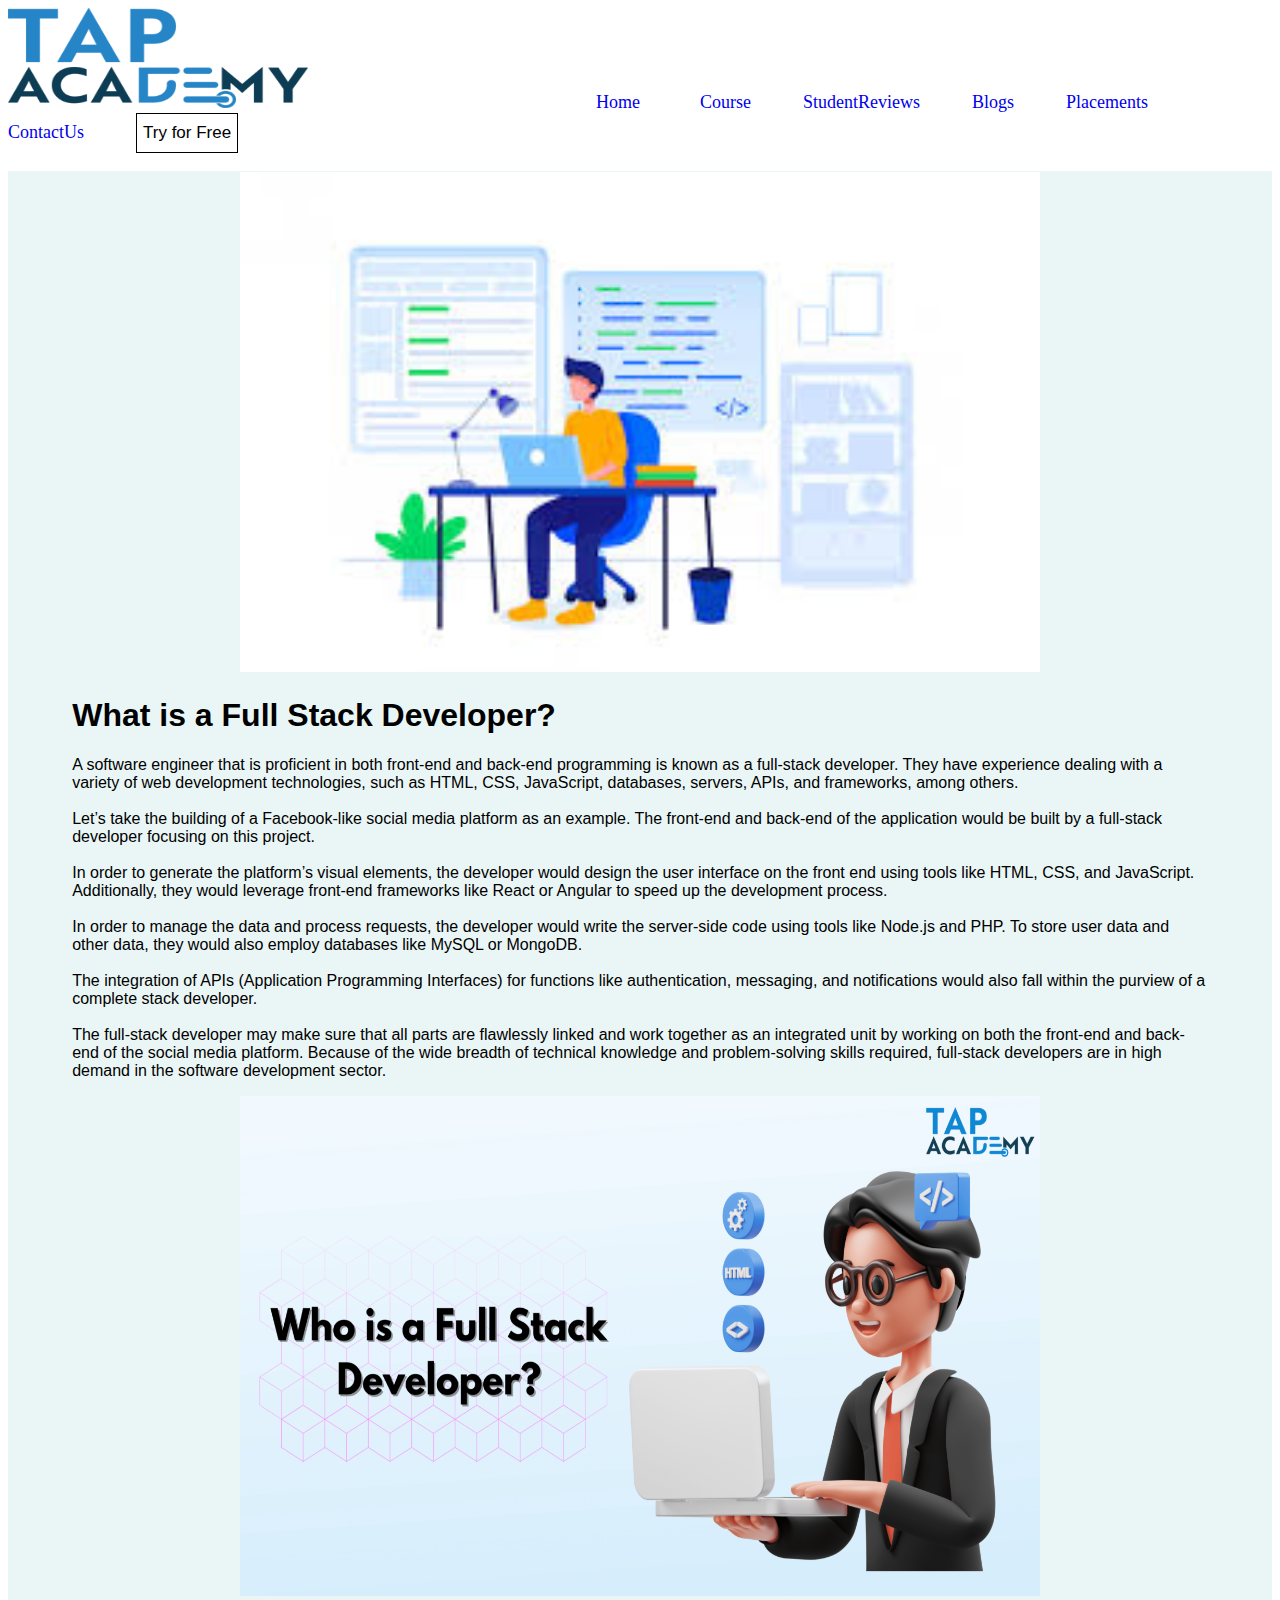
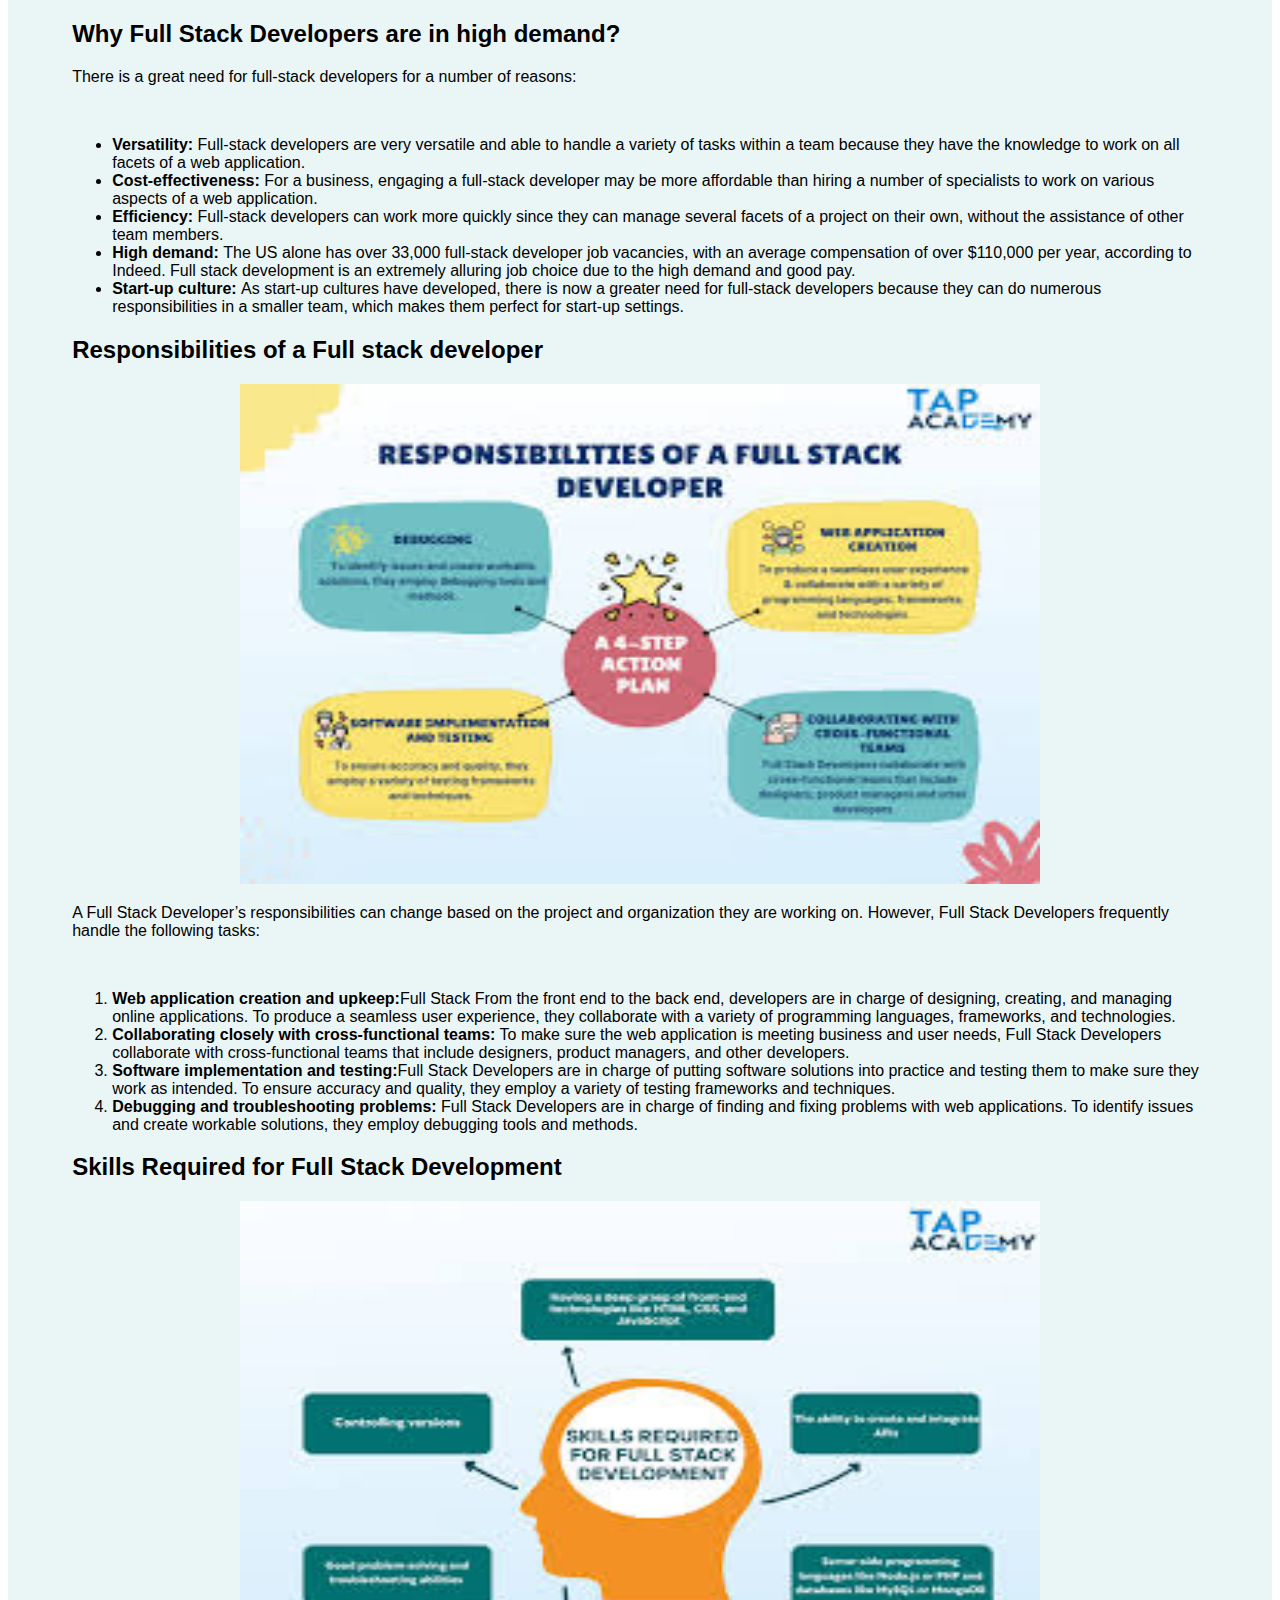
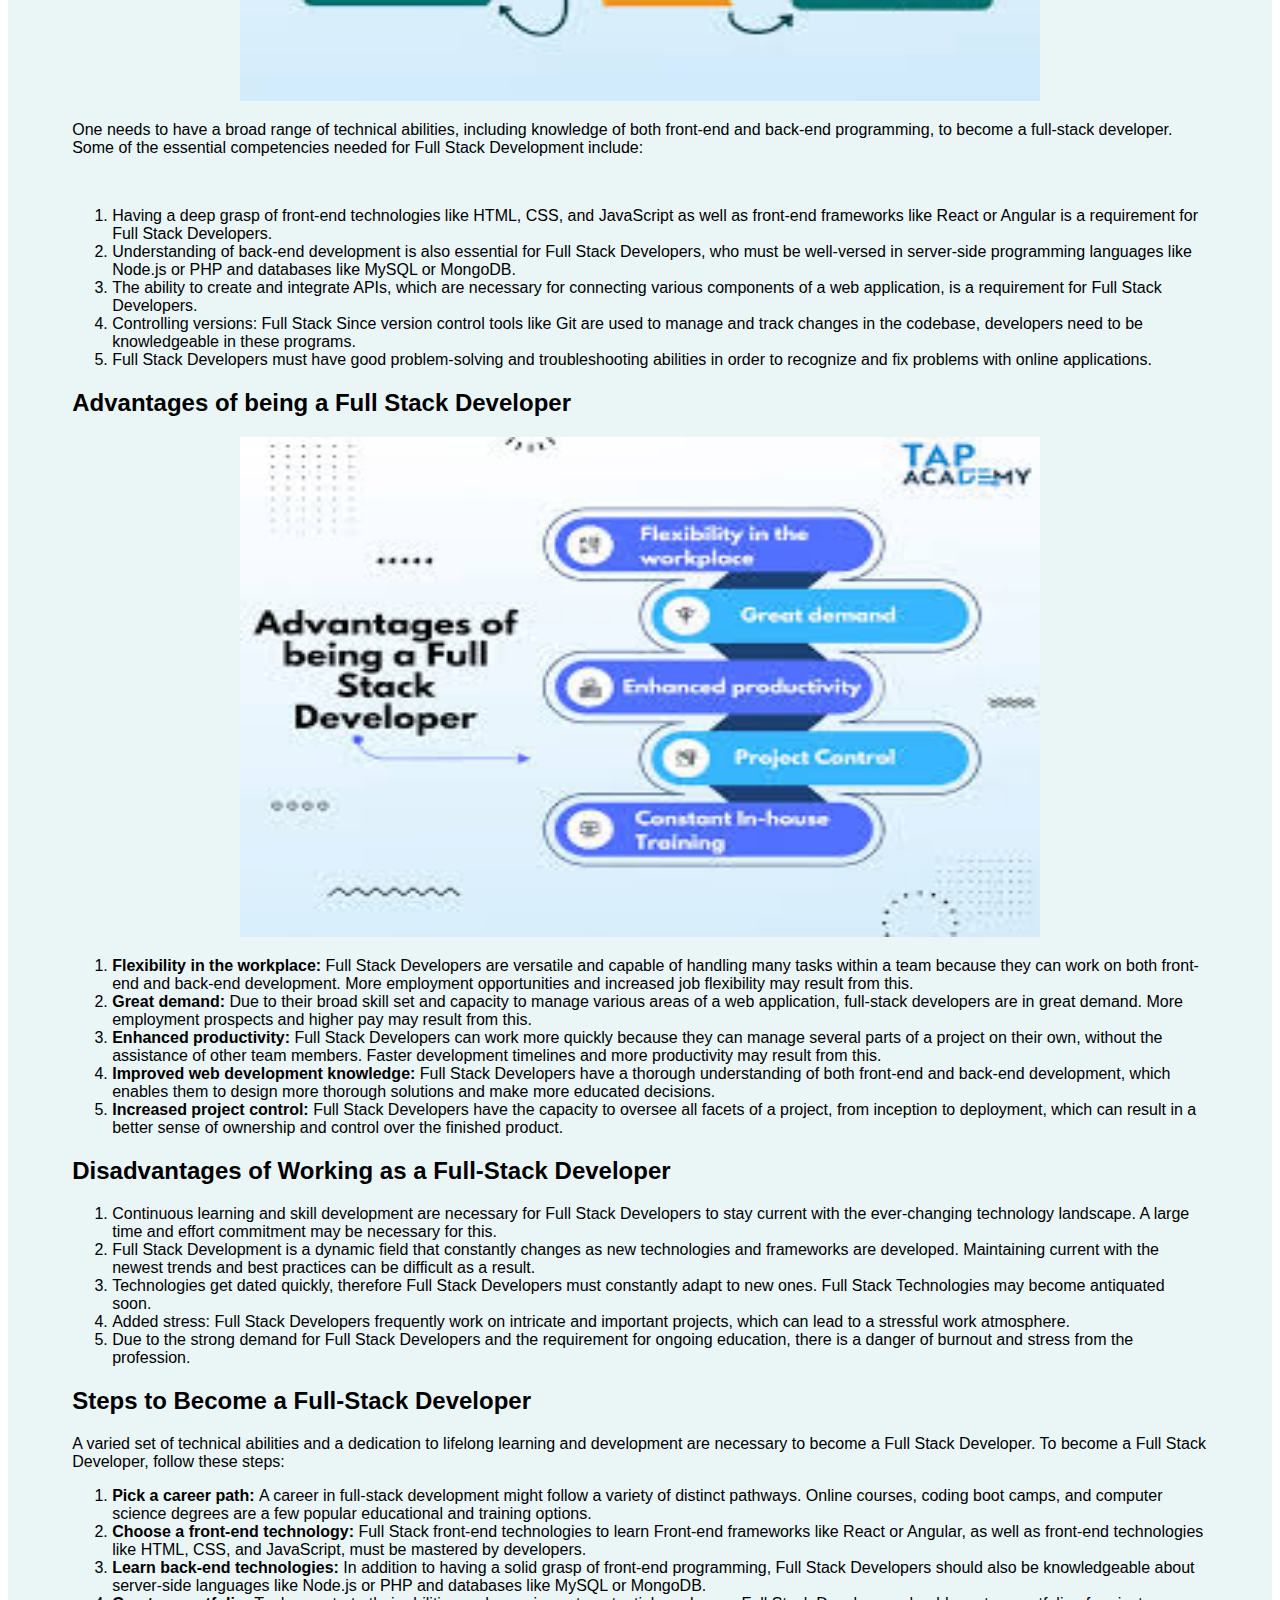
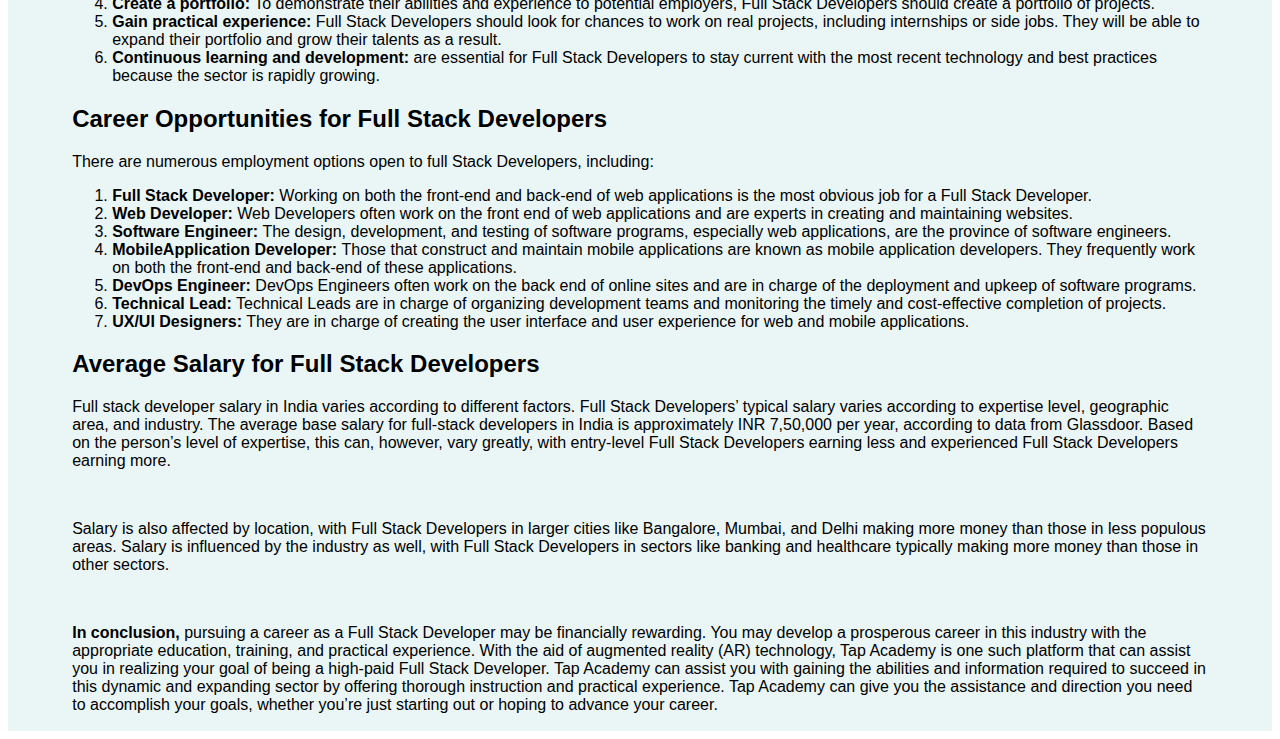
<file: blog1.html>
<!DOCTYPE html>
<html lang="en">
<head>
    <meta charset="UTF-8">
    <meta name="viewport" content="width=device-width, initial-scale=1.0">
    <title>Learn about Full Stack Developer</title>
    <link rel="icon" href="tap_icon.png">
    <style>
        
    a:link{
    text-decoration: none;
    position: relative;
    font-size: 18px;
   }

   span a::after{
    content: '';
    position: absolute;
    background-color: #E80F88;
    height: 2px;
    width: 0;
    left: 0;
    bottom: -10px;
   
   }
   a:hover{
    color: #E80F88;
   }
   a:hover::after{
    width: 100%;
   }
   a button{
    border: 1px solid black;
    font-size:17px;
    text-decoration: none;
    background-color: white;
    height: 40px;
    }
    a button:hover{
     background-color: #E80F80;
    }
    div{
    background-color: #EAF6F6;
    border: 1px solid #EAF6F6;
    padding-left: 5%;
    padding-right: 5%;
    font-family: 'Trebuchet MS', 'Lucida Sans Unicode', 'Lucida Grande', 'Lucida Sans', Arial, sans-serif;
    }

    </style>
</head>
<body>
    <a href="index.html"><img src="tap_logo.png" alt="not found" width="300px" height="100px"></a>&nbsp;&nbsp;&nbsp;&nbsp;&nbsp;&nbsp;&nbsp;&nbsp;
    &nbsp;&nbsp;&nbsp;&nbsp;&nbsp;&nbsp;&nbsp;&nbsp;&nbsp;&nbsp;&nbsp;&nbsp;&nbsp;&nbsp;&nbsp;&nbsp;&nbsp;&nbsp;&nbsp;&nbsp;&nbsp;&nbsp;
    &nbsp;&nbsp;&nbsp;&nbsp;&nbsp;&nbsp; &nbsp;&nbsp;&nbsp;&nbsp;&nbsp;&nbsp;&nbsp;&nbsp;&nbsp;&nbsp;&nbsp;&nbsp;&nbsp;&nbsp;&nbsp;&nbsp;&nbsp;&nbsp;&nbsp;
    &nbsp;&nbsp;&nbsp;&nbsp;&nbsp;&nbsp;&nbsp;&nbsp;&nbsp;&nbsp;&nbsp;&nbsp;
    <span>
    <a href="index.html">Home</a>&nbsp;&nbsp;&nbsp;&nbsp;&nbsp;&nbsp;&nbsp;&nbsp;&nbsp;&nbsp;&nbsp;&nbsp; &nbsp;
    <a href="course.html">Course</a>&nbsp;&nbsp;&nbsp;&nbsp;&nbsp;&nbsp;&nbsp;&nbsp;&nbsp;&nbsp;&nbsp;&nbsp;
    <a href="studentReview.html">StudentReviews</a>&nbsp;&nbsp;&nbsp;&nbsp;&nbsp;&nbsp;&nbsp;&nbsp;&nbsp;&nbsp;&nbsp;&nbsp;
    <a href="Blogs.html">Blogs</a>&nbsp;&nbsp;&nbsp;&nbsp;&nbsp;&nbsp;&nbsp;&nbsp;&nbsp;&nbsp;&nbsp;&nbsp; 
    <a href="placements.html">Placements</a>&nbsp;&nbsp;&nbsp;&nbsp;&nbsp;&nbsp;&nbsp;&nbsp;&nbsp;&nbsp;&nbsp;&nbsp;
    <a href="contactus.html">ContactUs</a>&nbsp;&nbsp;&nbsp;&nbsp;&nbsp;&nbsp;&nbsp;&nbsp;&nbsp;&nbsp;&nbsp;&nbsp;
    </span>
    <a href="try_for_free.html"><button>Try for Free</button></a><br><br>

   <div>
    <center><img src="img1.1.jpg" alt="not found"width="800px" height="500px"></center>
    <h1>What is a Full Stack Developer?</h1>
    <p>A software engineer that is proficient in both front-end and back-end programming is known as a full-stack developer. They have experience dealing with a variety of web development technologies, such as HTML, CSS, JavaScript, databases, servers, APIs, and frameworks, among others. <br><br>
        Let’s take the building of a Facebook-like social media platform as an example. The front-end and back-end of the application would be built by a full-stack developer focusing on this project. <br><br>
        In order to generate the platform’s visual elements, the developer would design the user interface on the front end using tools like HTML, CSS, and JavaScript. Additionally, they would leverage front-end frameworks like React or Angular to speed up the development process. <br><br>
        In order to manage the data and process requests, the developer would write the server-side code using tools like Node.js and PHP. To store user data and other data, they would also employ databases like MySQL or MongoDB. <br><br>
        The integration of APIs (Application Programming Interfaces) for functions like authentication, messaging, and notifications would also fall within the purview of a complete stack developer. <br><br>
         The full-stack developer may make sure that all parts are flawlessly linked and work together as an integrated unit by working on both the front-end and back-end of the social media platform. Because of the wide breadth of technical knowledge and problem-solving skills required, full-stack developers are in high demand in the software development sector.
         </p>

    <center><img src="img1.2.png" alt="not found" width="800px" height="500px"></center>
    <h2>Why Full Stack Developers are in high demand?</h2>
    <p>There is a great need for full-stack developers for a number of reasons:</p><br>
    <ul>
        <li><b>Versatility:</b> Full-stack developers are very versatile and able to handle a variety of tasks within a team because they have the knowledge to work on all facets of a web application. </li>
        <li><b>Cost-effectiveness:</b> For a business, engaging a full-stack developer may be more affordable than hiring a number of specialists to work on various aspects of a web application.</li>
        <li><b>Efficiency: </b> Full-stack developers can work more quickly since they can manage several facets of a project on their own, without the assistance of other team members. </li>
        <li><b>High demand: </b> The US alone has over 33,000 full-stack developer job vacancies, with an average compensation of over $110,000 per year, according to Indeed. Full stack development is an extremely alluring job choice due to the high demand and good pay.</li>
        <li><b>Start-up culture: </b> As start-up cultures have developed, there is now a greater need for full-stack developers because they can do numerous responsibilities in a smaller team, which makes them perfect for start-up settings.</li>
    </ul>

    <h2>Responsibilities of a Full stack developer</h2>
    <center>
    <img src="img1.3.jpg" alt="not found" width="800px" height="500px">
    </center>
    <p>A Full Stack Developer’s responsibilities can change based on the project and organization they are working on.
         However, Full Stack Developers frequently handle the following tasks:</p><br>
    <ol>
        <li><b>Web application creation and upkeep:</b>Full Stack From the front end to the back end, developers are in charge of designing, creating, and managing online applications. To produce a seamless user experience, they collaborate with a variety of programming languages, frameworks, and technologies.</li>
        <li><b>Collaborating closely with cross-functional teams:</b> To make sure the web application is meeting business and user needs, Full Stack Developers collaborate with cross-functional teams that include designers, product managers, and other developers.</li>
        <li><b> Software implementation and testing:</b>Full Stack Developers are in charge of putting software solutions into practice and testing them to make sure they work as intended. To ensure accuracy and quality, they employ a variety of testing frameworks and techniques. </li>
        <li><b>Debugging and troubleshooting problems:</b> Full Stack Developers are in charge of finding and fixing problems with web applications. To identify issues and create workable solutions, they employ debugging tools and methods. </li>
           
    </ol>

    <h2>Skills Required for Full Stack Development</h2>
    <center><img src="img1.4.jpg" alt="not found" width="800px" height="500px"></center>
    <p>One needs to have a broad range of technical abilities, including knowledge of both front-end and back-end programming, to become a full-stack developer. Some of the essential competencies needed for Full Stack Development include:</p><br>

       <ol>
        <li>Having a deep grasp of front-end technologies like HTML, CSS, and JavaScript as well as front-end frameworks like React or Angular is a requirement for Full Stack Developers.</li>
        <li>Understanding of back-end development is also essential for Full Stack Developers, who must be well-versed in server-side programming languages like Node.js or PHP and databases like MySQL or MongoDB.</li>
        <li> The ability to create and integrate APIs, which are necessary for connecting various components of a web application, is a requirement for Full Stack Developers. </li>         
        <li> Controlling versions: Full Stack Since version control tools like Git are used to manage and track changes in the codebase, developers need to be knowledgeable in these programs.</li>
        <li>Full Stack Developers must have good problem-solving and troubleshooting abilities in order to recognize and fix problems with online applications. </li>
    
       </ol>

       <h2>Advantages of being a Full Stack Developer</h2>
       <center><img src="img1.5.jpg" alt="not found"  width="800px" height="500px"></center>
       <ol>
       <li><b>Flexibility in the workplace: </b> Full Stack Developers are versatile and capable of handling many tasks within a team because they can work on both front-end and back-end development. More employment opportunities and increased job flexibility may result from this.</li>
        <li><b>Great demand:</b> Due to their broad skill set and capacity to manage various areas of a web application, full-stack developers are in great demand. More employment prospects and higher pay may result from this.</li>
        <li><b>Enhanced productivity:</b> Full Stack Developers can work more quickly because they can manage several parts of a project on their own, without the assistance of other team members. Faster development timelines and more productivity may result from this.</li>
        <li><b>Improved web development knowledge:</b>  Full Stack Developers have a thorough understanding of both front-end and back-end development, which enables them to design more thorough solutions and make more educated decisions.</li>
        <li><b>Increased project control:</b>  Full Stack Developers have the capacity to oversee all facets of a project, from inception to deployment, which can result in a better sense of ownership and control over the finished product.</li>

       </ol>
       
       <h2>Disadvantages of Working as a Full-Stack Developer</h2>
       <ol>
        <li>Continuous learning and skill development are necessary for Full Stack Developers to stay current with the ever-changing technology landscape. A large time and effort commitment may be necessary for this. </li>
       <li> Full Stack Development is a dynamic field that constantly changes as new technologies and frameworks are developed. Maintaining current with the newest trends and best practices can be difficult as a result. </li>
        <li>Technologies get dated quickly, therefore Full Stack Developers must constantly adapt to new ones. Full Stack Technologies may become antiquated soon. </li>
        <li> Added stress: Full Stack Developers frequently work on intricate and important projects, which can lead to a stressful work atmosphere. </li>
        <li> Due to the strong demand for Full Stack Developers and the requirement for ongoing education, there is a danger of burnout and stress from the profession. </li>
           
       </ol>
       
       <h2>Steps to Become a Full-Stack Developer</h2>

       <p> A varied set of technical abilities and a dedication to lifelong learning and development are necessary to become a Full Stack Developer. To become a Full Stack Developer, follow these steps:</p>
       <ol>
        <li><b>Pick a career path: </b> A career in full-stack development might follow a variety of distinct pathways. Online courses, coding boot camps, and computer science degrees are a few popular educational and training options.</li>
        <li><b> Choose a front-end technology:</b> Full Stack front-end technologies to learn Front-end frameworks like React or Angular, as well as front-end technologies like HTML, CSS, and JavaScript, must be mastered by developers.</li>
       <li><b> Learn back-end technologies: </b>In addition to having a solid grasp of front-end programming, Full Stack Developers should also be knowledgeable about server-side languages like Node.js or PHP and databases like MySQL or MongoDB.</li>
        <li><b> Create a portfolio:</b> To demonstrate their abilities and experience to potential employers, Full Stack Developers should create a portfolio of projects.</li>
        <li><b> Gain practical experience: </b>Full Stack Developers should look for chances to work on real projects, including internships or side jobs. They will be able to expand their portfolio and grow their talents as a result.</li>                
         <li><b> Continuous learning and development: </b>are essential for Full Stack Developers to stay current with the most recent technology and best practices because the sector is rapidly growing.</li>
       </ol>
       <h2>Career Opportunities for Full Stack Developers</h2>

        <p>There are numerous employment options open to full Stack Developers, including:</p>
        <ol>
            
            <li><b>Full Stack Developer:</b> Working on both the front-end and back-end of web applications is the most obvious job for a Full Stack Developer.</li>
             <li><b>Web Developer:</b> Web Developers often work on the front end of web applications and are experts in creating and maintaining websites.</li>
            <li><b>Software Engineer: </b>The design, development, and testing of software programs, especially web applications, are the province of software engineers.</li>
            <li><b>MobileApplication Developer: </b>Those that construct and maintain mobile applications are known as mobile application developers. They frequently work on both the front-end and back-end of these applications.</li>
            <li><b> DevOps Engineer:</b> DevOps Engineers often work on the back end of online sites and are in charge of the deployment and upkeep of software programs.</li>
            <li><b>Technical Lead:</b> Technical Leads are in charge of organizing development teams and monitoring the timely and cost-effective completion of projects.</li>
          <li><b>UX/UI Designers:</b> They are in charge of creating the user interface and user experience for web and mobile applications.</li>
        </ol>
        <h2>Average Salary for Full Stack Developers </h2>

        <p>Full stack developer salary in India varies according to different factors.
             Full Stack Developers’ typical salary varies according to expertise level, geographic area, and industry. 
             The average base salary for full-stack developers in India is approximately INR 7,50,000 per year, 
             according to data from Glassdoor. Based on the person’s level of expertise, this can, however, vary greatly, with entry-level Full Stack Developers
              earning less and experienced Full Stack Developers earning more.</p><br>
        <p>Salary is also affected by location, with Full Stack Developers in larger cities like Bangalore, Mumbai, and Delhi making more money than those in less populous areas.
            Salary is influenced by the industry as well, with Full Stack Developers in sectors like 
            banking and healthcare typically making more money than those in other sectors.</p><br>
        <p><b>In conclusion,</b> pursuing a career as a Full Stack Developer may be financially rewarding. 
            You may develop a prosperous career in this industry with the appropriate education, training, and practical experience.
             With the aid of augmented reality (AR) technology, Tap Academy is one such platform that can assist you in realizing your 
             goal of being a high-paid Full Stack Developer. Tap Academy can assist you with gaining the abilities and information 
             required to succeed in this dynamic and expanding sector by offering thorough instruction and practical experience. 
             Tap Academy can give you the assistance and direction you need to accomplish your goals, whether you’re just starting out 
             or hoping to advance your career. </p>   
   </div> 
</body>
</html>
</file>
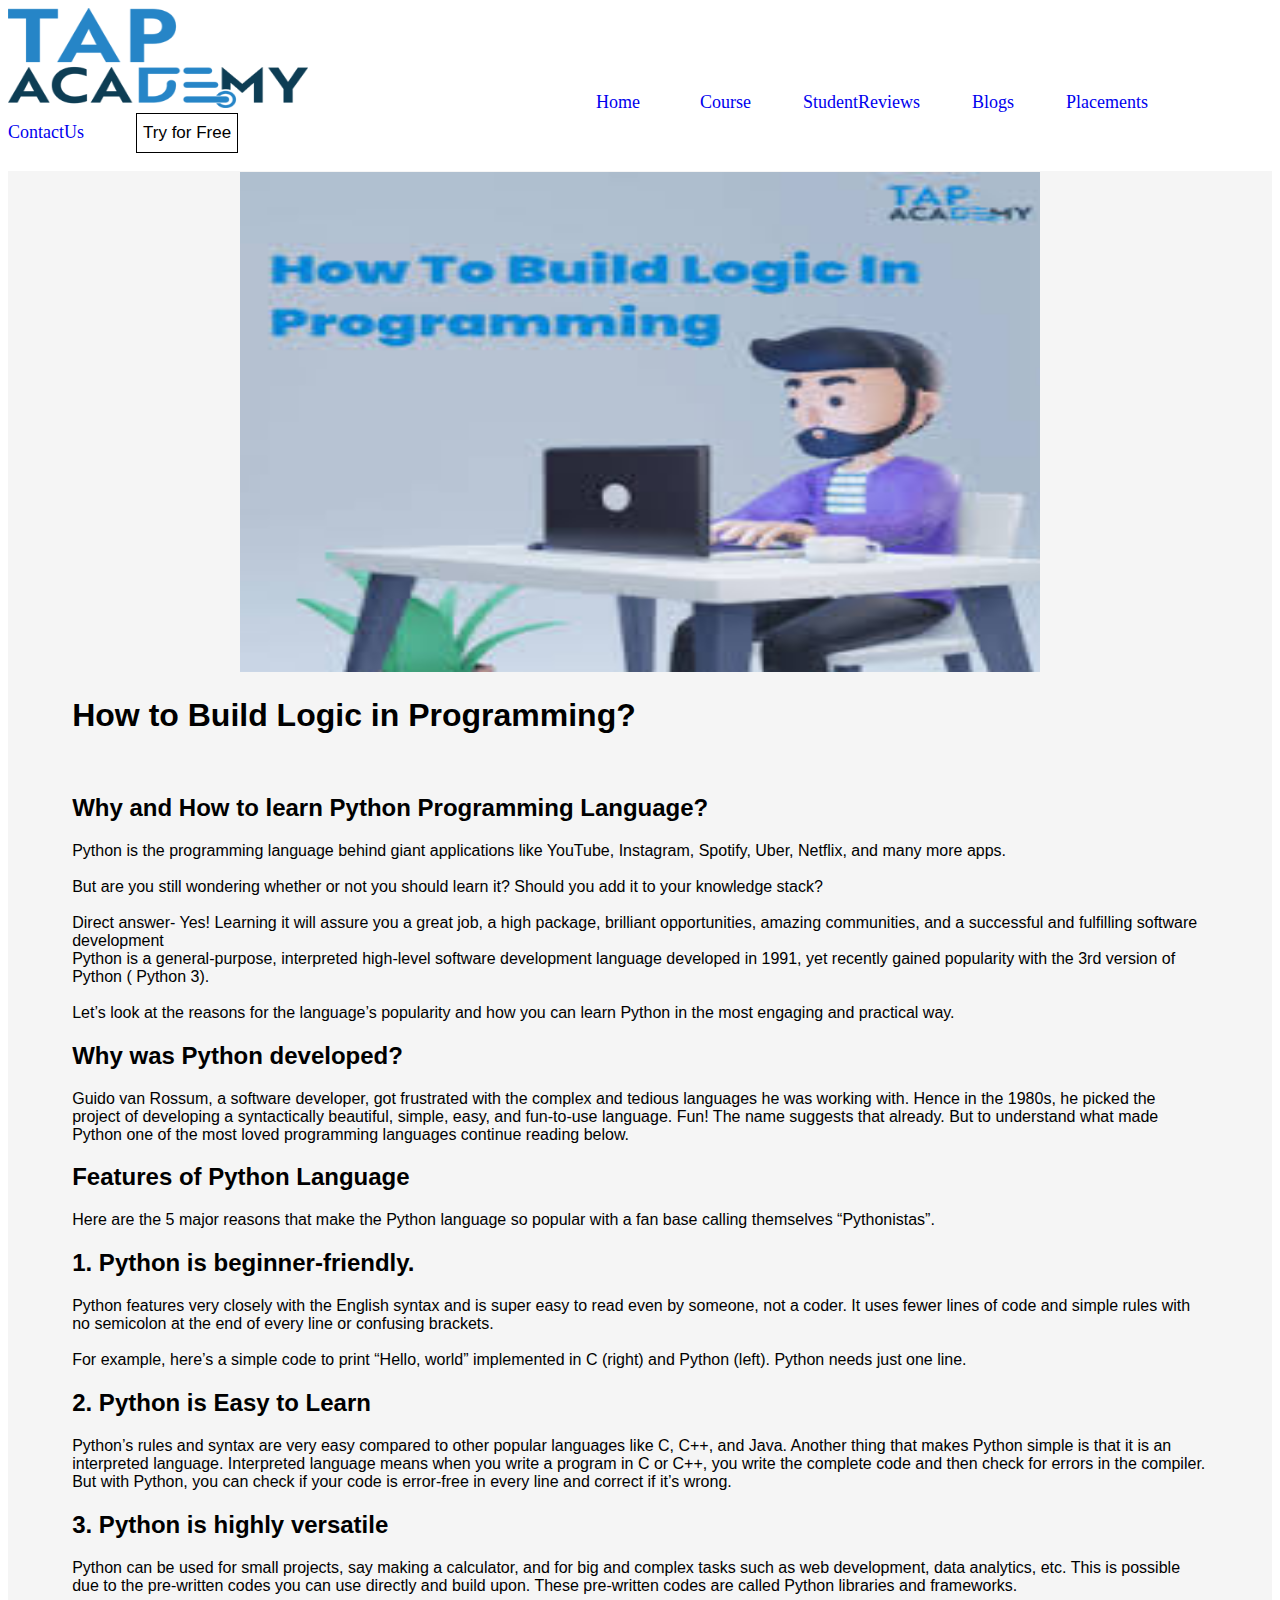
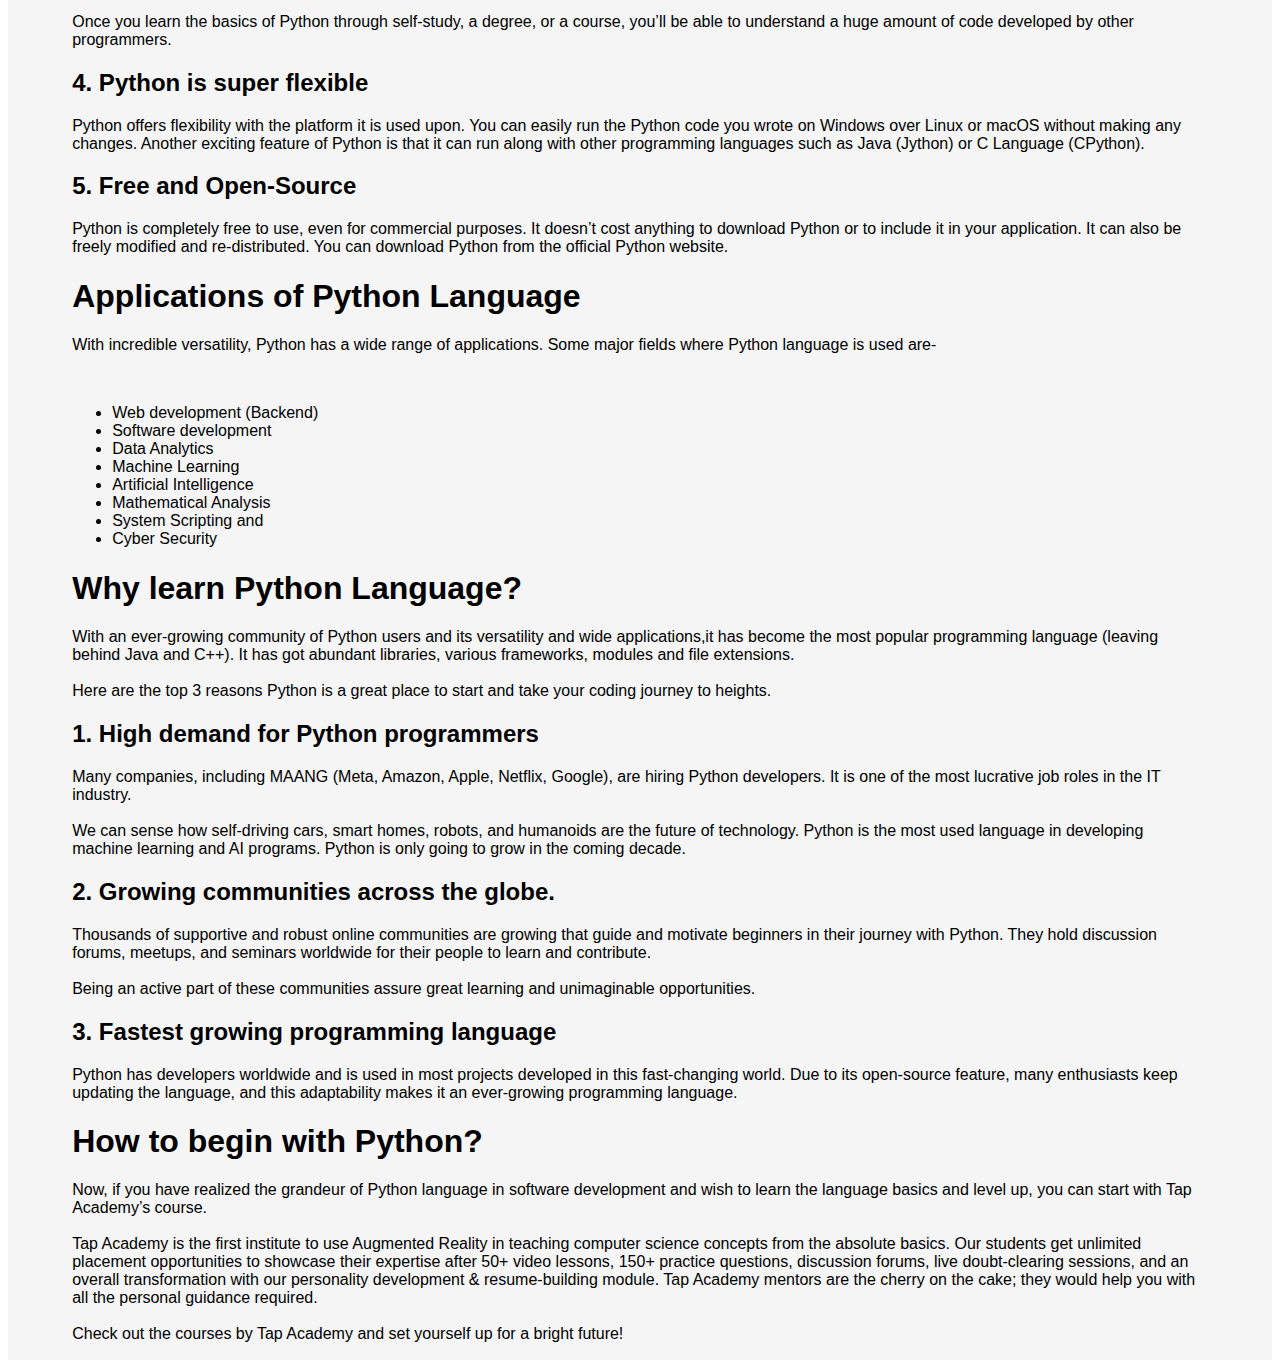
<file: blog2.html>
<!DOCTYPE html>
<html lang="en">
<head>
    <meta charset="UTF-8">
    <meta name="viewport" content="width=device-width, initial-scale=1.0">
    <title>How to build logic in programming</title>
    <link rel="icon" href="tap_icon.png">
    <style>
    a:link{
    text-decoration: none;
    position: relative;
    font-size: 18px;
    }

    span a::after{
    content: '';
    position: absolute;
    background-color: #E80F88;
    height: 2px;
    width: 0;
    left: 0;
    bottom: -10px;
   
   }
   a:hover{
    color: #E80F88;
   }
   a:hover::after{
    width: 100%;
   }
   a button{
    border: 1px solid black;
    font-size:17px;
    text-decoration: none;
    background-color: white;
    height: 40px;
    }
    a button:hover{
     background-color: #E80F80;
    }
    div{
    background-color: #F5F5F5;
    border: 1px solid #F5F5F5;
    padding-left: 5%;
    padding-right: 5%;
    font-family: 'Trebuchet MS', 'Lucida Sans Unicode', 'Lucida Grande', 'Lucida Sans', Arial, sans-serif;
    }

    </style>
<body>
    <a href="index.html"><img src="tap_logo.png" alt="not found" width="300px" height="100px"></a>&nbsp;&nbsp;&nbsp;&nbsp;&nbsp;&nbsp;&nbsp;&nbsp;
    &nbsp;&nbsp;&nbsp;&nbsp;&nbsp;&nbsp;&nbsp;&nbsp;&nbsp;&nbsp;&nbsp;&nbsp;&nbsp;&nbsp;&nbsp;&nbsp;&nbsp;&nbsp;&nbsp;&nbsp;&nbsp;&nbsp;
    &nbsp;&nbsp;&nbsp;&nbsp;&nbsp;&nbsp; &nbsp;&nbsp;&nbsp;&nbsp;&nbsp;&nbsp;&nbsp;&nbsp;&nbsp;&nbsp;&nbsp;&nbsp;&nbsp;&nbsp;&nbsp;&nbsp;&nbsp;&nbsp;&nbsp;
    &nbsp;&nbsp;&nbsp;&nbsp;&nbsp;&nbsp;&nbsp;&nbsp;&nbsp;&nbsp;&nbsp;&nbsp;
    <span>
    <a href="index.html">Home</a>&nbsp;&nbsp;&nbsp;&nbsp;&nbsp;&nbsp;&nbsp;&nbsp;&nbsp;&nbsp;&nbsp;&nbsp; &nbsp;
    <a href="course.html">Course</a>&nbsp;&nbsp;&nbsp;&nbsp;&nbsp;&nbsp;&nbsp;&nbsp;&nbsp;&nbsp;&nbsp;&nbsp;
    <a href="studentReview.html">StudentReviews</a>&nbsp;&nbsp;&nbsp;&nbsp;&nbsp;&nbsp;&nbsp;&nbsp;&nbsp;&nbsp;&nbsp;&nbsp;
    <a href="Blogs.html">Blogs</a>&nbsp;&nbsp;&nbsp;&nbsp;&nbsp;&nbsp;&nbsp;&nbsp;&nbsp;&nbsp;&nbsp;&nbsp; 
    <a href="placements.html">Placements</a>&nbsp;&nbsp;&nbsp;&nbsp;&nbsp;&nbsp;&nbsp;&nbsp;&nbsp;&nbsp;&nbsp;&nbsp;
    <a href="contactus.html">ContactUs</a>&nbsp;&nbsp;&nbsp;&nbsp;&nbsp;&nbsp;&nbsp;&nbsp;&nbsp;&nbsp;&nbsp;&nbsp;
    </span>
    <a href="try_for_free.html"><button>Try for Free</button></a><br><br>
    <div>
    <center><img src="img2.1.jpg" alt="not found" width="800px" height="500px"></center>
    <h1>How to Build Logic in Programming?</h1><br>
    <h2>Why and How to learn Python Programming Language?</h2>
    <p>Python is the programming language behind giant applications like YouTube, Instagram, Spotify, Uber, Netflix, and many more apps. <br><br>
        But are you still wondering whether or not you should learn it? Should you add it to your knowledge stack?<br><br>    
        Direct answer- Yes! Learning it will assure you a great job, a high package, brilliant opportunities, amazing communities, and a successful and fulfilling software development <career class="br"><br></career>     
        Python is a general-purpose, interpreted high-level software development language developed in 1991, yet recently gained popularity with the 3rd version of Python ( Python 3). <br><br>   
        Let’s look at the reasons for the language’s popularity and how you can learn Python in the most engaging and practical way.</p>

    <h2>Why was Python developed?</h2>
    <p>Guido van Rossum, a software developer, got frustrated with the complex and tedious languages he was working with.
         Hence in the 1980s, he picked the project of developing a syntactically beautiful, simple, easy, and fun-to-use language. Fun! The name suggests that already.
         But to understand what made Python one of the most loved programming languages continue reading below.</p>
    
    <h2>Features of Python Language</h2>
    <p>Here are the 5 major reasons that make the Python language so popular with a fan base calling themselves “Pythonistas”.</p>
    <h2>1. Python is beginner-friendly.</h2>
    <p>Python features very closely with the English syntax and is super easy to read even by someone, not a coder. 
        It uses fewer lines of code and simple rules with no semicolon at the end of every line or confusing brackets. 
        <br><br>For example, here’s a simple code to print “Hello, world” implemented in C (right) and Python (left). Python needs just one line.</p>

    <h2>2. Python is Easy to Learn </h2>
    <p>Python’s rules and syntax are very easy compared to other popular languages like C, C++, and Java. Another thing that makes Python simple is that it is an interpreted language. Interpreted language means when you write a program in C or C++, you write the complete code and then check for errors in the compiler.
         But with Python, you can check if your code is error-free in every line and correct if it’s wrong.</p>
    
     <h2>3. Python is highly versatile</h2>
    <p>Python can be used for small projects, say making a calculator, and for big and complex tasks such as web development, data analytics, etc. This is possible due to the pre-written codes you can use directly and build upon. These pre-written codes are called Python libraries and frameworks.
    <br><br> Once you learn the basics of Python through self-study, a degree, or a course, you’ll be able to understand a huge amount of code developed by other programmers.</p>
  
    <h2>4. Python is super flexible</h2>
    <p>Python offers flexibility with the platform it is used upon. You can easily run the Python code you wrote on Windows over
         Linux or macOS without making any changes. Another exciting feature of Python is that it can run along with other
          programming languages such as Java (Jython) or C Language (CPython).</p>
    <h2>5. Free and Open-Source</h2>
    <p>Python is completely free to use, even for commercial purposes. It doesn’t cost anything to download Python or to include it in your application. It can also be freely modified and re-distributed. 
        You can download Python from the official Python website.</p>

     <h1>Applications of Python Language</h1>
     <p>With incredible versatility, Python has a wide range of applications. Some major fields where Python language is used are-</p><br>
     <ul>
        <li>Web development (Backend)</li>
        <li> Software development</li>
        <li> Data Analytics</li>
        <li> Machine Learning</li>
        <li> Artificial Intelligence</li>
        <li> Mathematical Analysis</li>
        <li>System Scripting and</li>
        <li> Cyber Security</li>
     </ul>
     <h1>Why learn Python Language?</h1>
      <p>With an ever-growing community of Python users and its versatility and wide applications,it has become the most popular programming language (leaving behind Java and C++). 
         It has got abundant libraries, various frameworks, modules and file extensions.<br><br>Here are the top 3 reasons Python is a great place to start and take your coding journey to heights.</p>
      
        <h2> 1. High demand for Python programmers</h2>
        <p> Many companies, including MAANG (Meta, Amazon, Apple, Netflix, Google), are hiring Python developers. It is one of the most lucrative job roles in the IT industry. <br><br>
         
         We can sense how self-driving cars, smart homes, robots, and humanoids are the future of technology. Python is the most used language in developing machine learning and AI programs. 
         Python is only going to grow in the coming decade.</p>

        <h2>2. Growing communities across the globe.</h2> 
       <p>Thousands of supportive and robust online communities are growing that guide and motivate beginners in their journey with Python.
         They hold discussion forums, meetups, and seminars worldwide for their people to learn and contribute. <br><br>
        Being an active part of these communities assure great learning and unimaginable opportunities.</p>
        <h2>3. Fastest growing programming language</h2>
         <p>Python has developers worldwide and is used in most projects developed in this fast-changing world.
             Due to its open-source feature, many enthusiasts keep updating the language, and this adaptability makes it an ever-growing programming language.</p>

        <h1>How to begin with Python?</h1>
        <p>Now, if you have realized the grandeur of Python language in software development and wish to learn the language basics and level up, you can start with Tap Academy’s course. <br> <br>

            Tap Academy is the first institute to use Augmented Reality in teaching computer science concepts from the absolute basics. Our students get unlimited placement opportunities to showcase their expertise after 50+ video lessons, 150+ practice questions, discussion forums, 
            live doubt-clearing sessions, and an overall transformation with our personality development & resume-building module. Tap Academy mentors are the cherry on the cake; they would help you with all the personal guidance required. <br><br>
            
            Check out the courses by Tap Academy and set yourself up for a bright future!</p>
    </div>
</body>
</html>
</file>
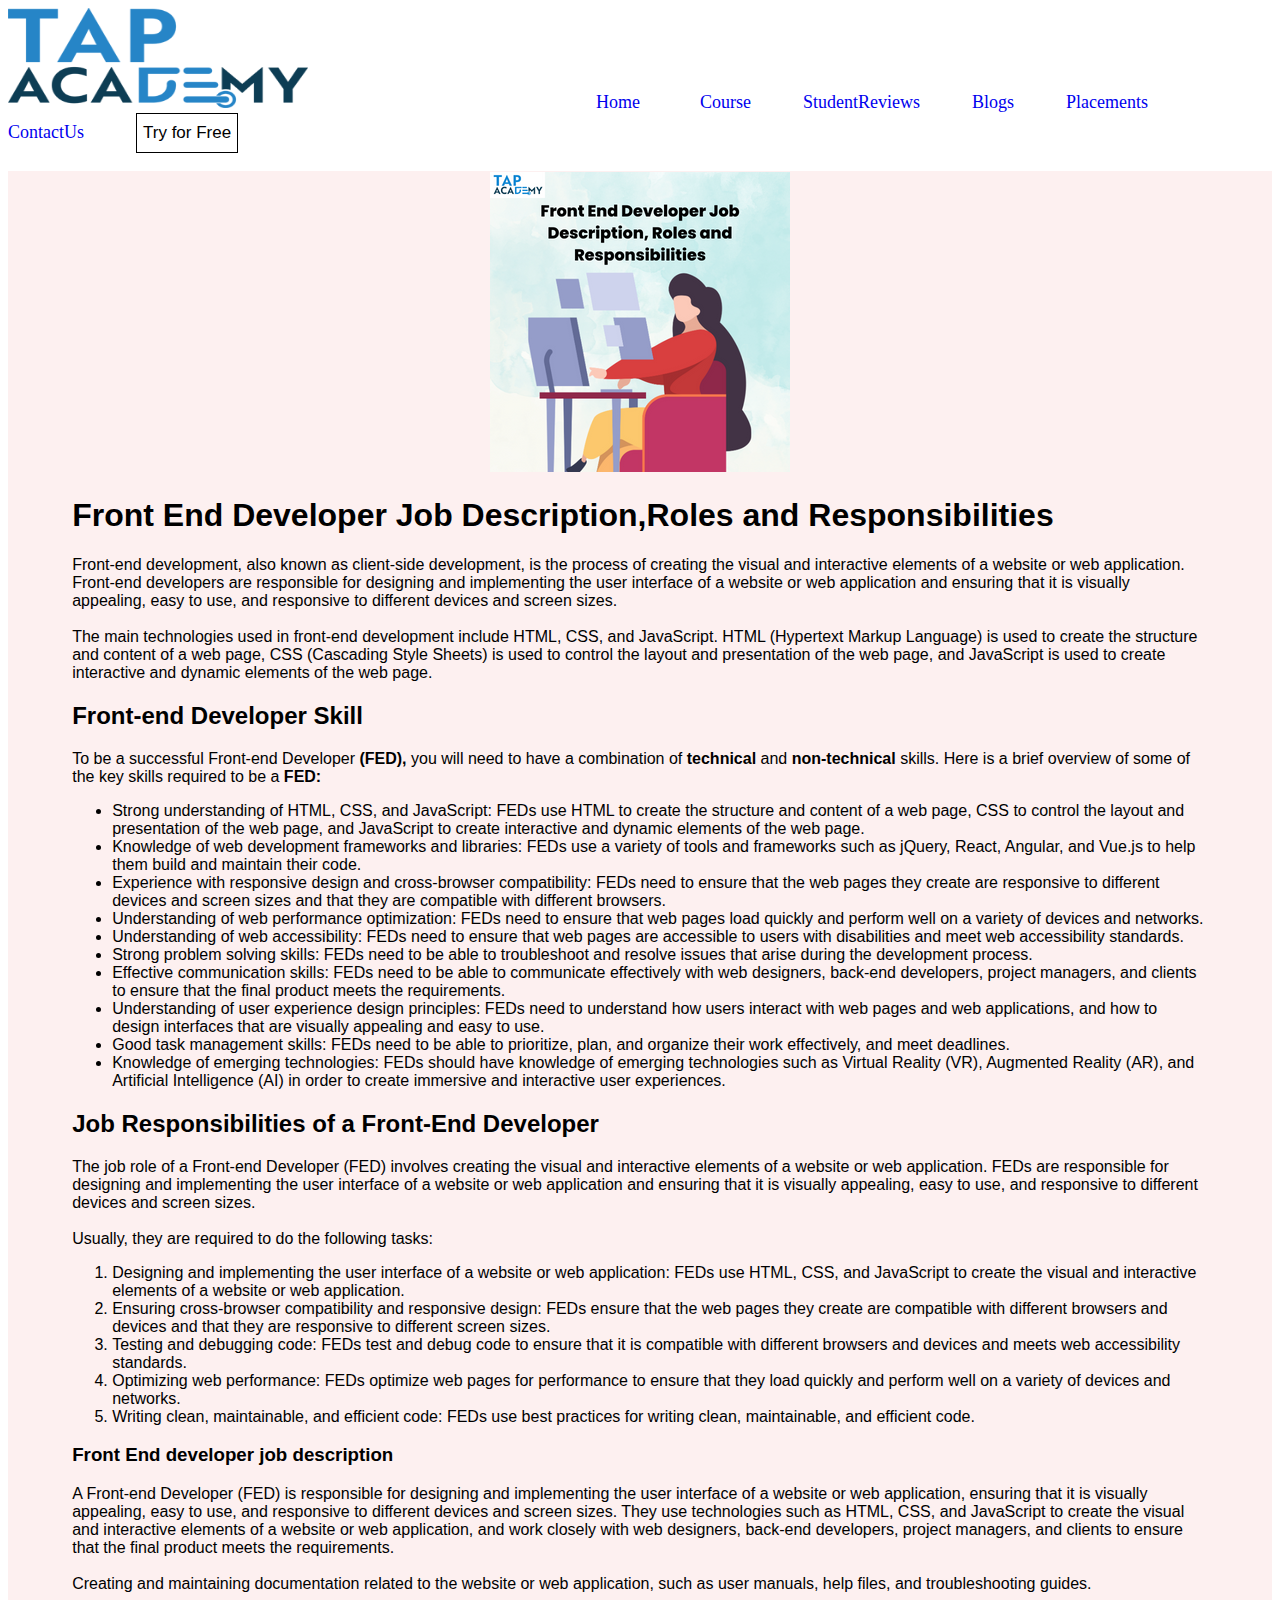
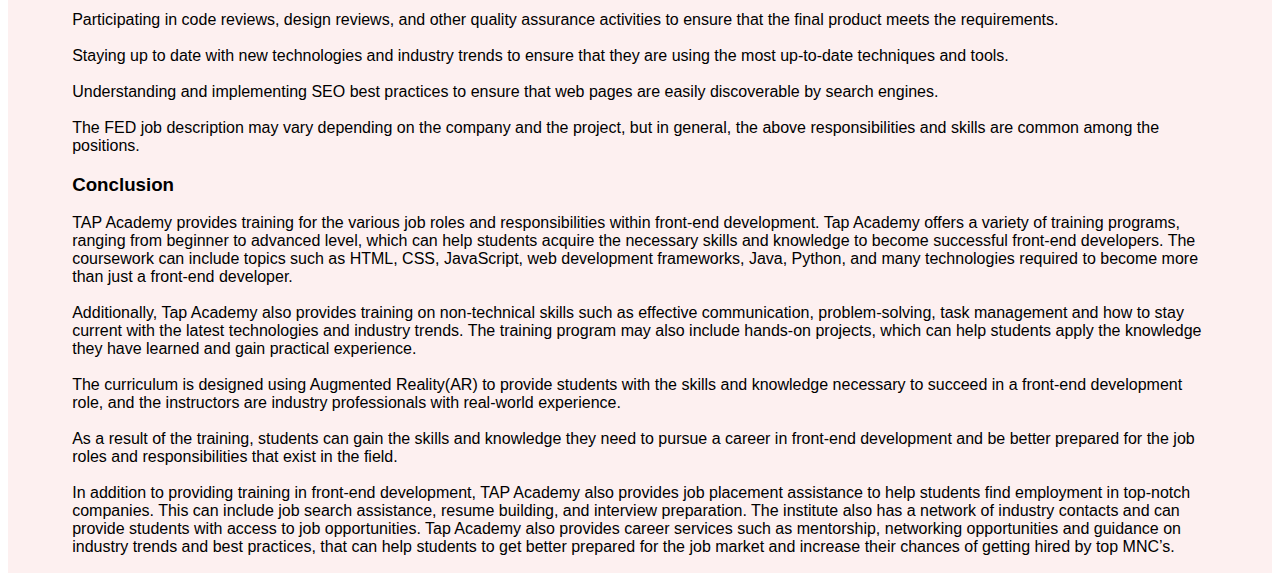
<file: blog3.html>
<!DOCTYPE html>
<html lang="en">
<head>
    <meta charset="UTF-8">
    <meta name="viewport" content="width=device-width, initial-scale=1.0">
    <title>Front End Developer Job Description,Roles and Responsibilities</title>
    <link rel="icon" href="tap_icon.png">
    <style>
    a:link{
    text-decoration: none;
    position: relative;
    font-size: 18px;
    }

    span a::after{
    content: '';
    position: absolute;
    background-color: #E80F88;
    height: 2px;
    width: 0;
    left: 0;
    bottom: -10px;
   
    }
    a:hover{
    color: #E80F88;
    }
    a:hover::after{
    width: 100%;
    }
    a button{
    border: 1px solid black;
    font-size:17px;
    text-decoration: none;
    background-color: white;
    height: 40px;
    }
    a button:hover{
     background-color: #E80F80;
    }
    div{
    background-color: #FDF0F0;
    border: 1px solid #FDF0F0;
    padding-left: 5%;
    padding-right: 5%;
    font-family: 'Trebuchet MS', 'Lucida Sans Unicode', 'Lucida Grande', 'Lucida Sans', Arial, sans-serif;
    }
    </style>
</head>
<body>
    <a href="index.html"><img src="tap_logo.png" alt="not found" width="300px" height="100px"></a>&nbsp;&nbsp;&nbsp;&nbsp;&nbsp;&nbsp;&nbsp;&nbsp;
    &nbsp;&nbsp;&nbsp;&nbsp;&nbsp;&nbsp;&nbsp;&nbsp;&nbsp;&nbsp;&nbsp;&nbsp;&nbsp;&nbsp;&nbsp;&nbsp;&nbsp;&nbsp;&nbsp;&nbsp;&nbsp;&nbsp;
    &nbsp;&nbsp;&nbsp;&nbsp;&nbsp;&nbsp; &nbsp;&nbsp;&nbsp;&nbsp;&nbsp;&nbsp;&nbsp;&nbsp;&nbsp;&nbsp;&nbsp;&nbsp;&nbsp;&nbsp;&nbsp;&nbsp;&nbsp;&nbsp;&nbsp;
    &nbsp;&nbsp;&nbsp;&nbsp;&nbsp;&nbsp;&nbsp;&nbsp;&nbsp;&nbsp;&nbsp;&nbsp;
    <span>
    <a href="index.html">Home</a>&nbsp;&nbsp;&nbsp;&nbsp;&nbsp;&nbsp;&nbsp;&nbsp;&nbsp;&nbsp;&nbsp;&nbsp; &nbsp;
    <a href="course.html">Course</a>&nbsp;&nbsp;&nbsp;&nbsp;&nbsp;&nbsp;&nbsp;&nbsp;&nbsp;&nbsp;&nbsp;&nbsp;
    <a href="studentReview.html">StudentReviews</a>&nbsp;&nbsp;&nbsp;&nbsp;&nbsp;&nbsp;&nbsp;&nbsp;&nbsp;&nbsp;&nbsp;&nbsp;
    <a href="Blogs.html">Blogs</a>&nbsp;&nbsp;&nbsp;&nbsp;&nbsp;&nbsp;&nbsp;&nbsp;&nbsp;&nbsp;&nbsp;&nbsp; 
    <a href="placements.html">Placements</a>&nbsp;&nbsp;&nbsp;&nbsp;&nbsp;&nbsp;&nbsp;&nbsp;&nbsp;&nbsp;&nbsp;&nbsp;
    <a href="contactus.html">ContactUs</a>&nbsp;&nbsp;&nbsp;&nbsp;&nbsp;&nbsp;&nbsp;&nbsp;&nbsp;&nbsp;&nbsp;&nbsp;
    </span>
    <a href="try_for_free.html"><button>Try for Free</button></a><br><br>

    
    <div>
        <center><img src="img3.1.png" alt="not found"></center>
        <h1>Front End Developer Job Description,Roles and Responsibilities</h1>
        <p>Front-end development, also known as client-side development, is the process of creating the visual and interactive elements of a website or web application.
             Front-end developers are responsible for designing and implementing the user interface of a website or web application and ensuring that it is visually appealing, 
             easy to use, and responsive to different devices and screen sizes.

            <br><br>The main technologies used in front-end development include HTML, CSS, and JavaScript. HTML (Hypertext Markup Language) 
            is used to create the structure and content of a web page, CSS (Cascading Style Sheets) is used to control the layout and presentation of the web page, 
            and JavaScript is used to create interactive and dynamic elements of the web page.</p>
            <h2>Front-end Developer Skill</h2>
            <p> To be a successful Front-end Developer <b>(FED),</b> you will need to have a combination of <b>technical </b>and <b>non-technical </b>skills. Here is a brief overview of some of the key skills required to be a <b>FED:</b></p>

            <ul>
                <li>Strong understanding of HTML, CSS, and JavaScript: FEDs use HTML to create the structure and content of a web page, CSS to control the layout and presentation of the web page, and JavaScript to create interactive and dynamic elements of the web page. </li>
                <li>Knowledge of web development frameworks and libraries: FEDs use a variety of tools and frameworks such as jQuery, React, Angular, and Vue.js to help them build and maintain their code.</li>
                <li>Experience with responsive design and cross-browser compatibility: FEDs need to ensure that the web pages they create are responsive to different devices and screen sizes and that they are compatible with different browsers.</li>
                <li>Understanding of web performance optimization: FEDs need to ensure that web pages load quickly and perform well on a variety of devices and networks.</li>
                <li> Understanding of web accessibility: FEDs need to ensure that web pages are accessible to users with disabilities and meet web accessibility standards.</li>
                <li>  Strong problem solving skills: FEDs need to be able to troubleshoot and resolve issues that arise during the development process.</li>
                <li> Effective communication skills: FEDs need to be able to communicate effectively with web designers, back-end developers, project managers, and clients to ensure that the final product meets the requirements.</li>
                <li> Understanding of user experience design principles: FEDs need to understand how users interact with web pages and web applications, and how to design interfaces that are visually appealing and easy to use.</li>
                <li>Good task management skills: FEDs need to be able to prioritize, plan, and organize their work effectively, and meet deadlines.</li>
                <li>Knowledge of emerging technologies: FEDs should have knowledge of emerging technologies such as Virtual Reality (VR), Augmented Reality (AR), and Artificial Intelligence (AI) in order to create immersive and interactive user experiences.</li>

            </ul>
            <h2>Job Responsibilities of a Front-End Developer</h2>
            <p>The job role of a Front-end Developer (FED) involves creating the visual and interactive elements of a website or web application. FEDs are responsible for designing and implementing the user interface of a website or web application and ensuring that it is visually appealing, easy to use, and responsive to different devices and screen sizes.

                <br><br>Usually, they are required to do the following tasks:</p>

            <ol>
                <li>Designing and implementing the user interface of a website or web application: FEDs use HTML, CSS, and JavaScript to create the visual and interactive elements of a website or web application.</li>
                <li>Ensuring cross-browser compatibility and responsive design: FEDs ensure that the web pages they create are compatible with different browsers and devices and that they are responsive to different screen sizes.</li>
                <li> Testing and debugging code: FEDs test and debug code to ensure that it is compatible with different browsers and devices and meets web accessibility standards.</li>
                <li> Optimizing web performance: FEDs optimize web pages for performance to ensure that they load quickly and perform well on a variety of devices and networks.</li>
                <li>Writing clean, maintainable, and efficient code: FEDs use best practices for writing clean, maintainable, and efficient code.</li>


            </ol>
            <h3>Front End developer job description </h3>

            <p>A Front-end Developer (FED) is responsible for designing and implementing the user interface of a website or web application, ensuring that it is visually appealing, easy to use, and responsive to different devices and screen sizes. 
                They use technologies such as HTML, CSS, and JavaScript to create the visual and interactive elements of a website or web application, and work closely with web designers, back-end developers, project managers, and clients to ensure that the final product meets the requirements. <br><br>
            
            Creating and maintaining documentation related to the website or web application, such as user manuals, help files, and troubleshooting guides.<br><br>
            
            Participating in code reviews, design reviews, and other quality assurance activities to ensure that the final product meets the requirements.<br><br>
            
            Staying up to date with new technologies and industry trends to ensure that they are using the most up-to-date techniques and tools.<br><br>
            
            Understanding and implementing SEO best practices to ensure that web pages are easily discoverable by search engines.<br><br>
            
            The FED job description may vary depending on the company and the project, but in general, the above responsibilities and skills are common among the positions.</p>
            
            <h3>Conclusion </h3>
            <p>TAP Academy provides training for the various job roles and responsibilities within front-end development. Tap Academy offers a variety of training programs, ranging from beginner to advanced level, which can help students acquire the necessary skills and knowledge to become successful front-end developers. The coursework can include topics such as HTML, CSS, JavaScript, web development frameworks, Java, Python, and many technologies required to become more than just a front-end developer. 
                <br><br> Additionally, Tap Academy also provides training on non-technical skills such as effective communication, problem-solving, task management and how to stay current with the latest technologies and industry trends. The training program may also include hands-on projects, which can help students apply the knowledge they have learned and gain practical experience.
                <br><br> The curriculum is designed using Augmented Reality(AR) to provide students with the skills and knowledge necessary to succeed in a front-end development role, and the instructors are industry professionals with real-world experience. 
                <br><br>As a result of the training, students can gain the skills and knowledge they need to pursue a career in front-end development and be better prepared for the job roles and responsibilities that exist in the field.
                <br><br> In addition to providing training in front-end development, TAP Academy also provides job placement assistance to help students find employment in top-notch companies. This can include job search assistance, resume building, and interview preparation. The institute also has a network of industry contacts and can provide students with access to job opportunities. 
                Tap Academy also provides career services such as mentorship, networking opportunities and guidance on industry trends and best practices, that can help students to get better prepared for the job market and increase their chances of getting hired by top MNC’s.</p>
              
            


    </div>
    

</body>
</html>
</file>
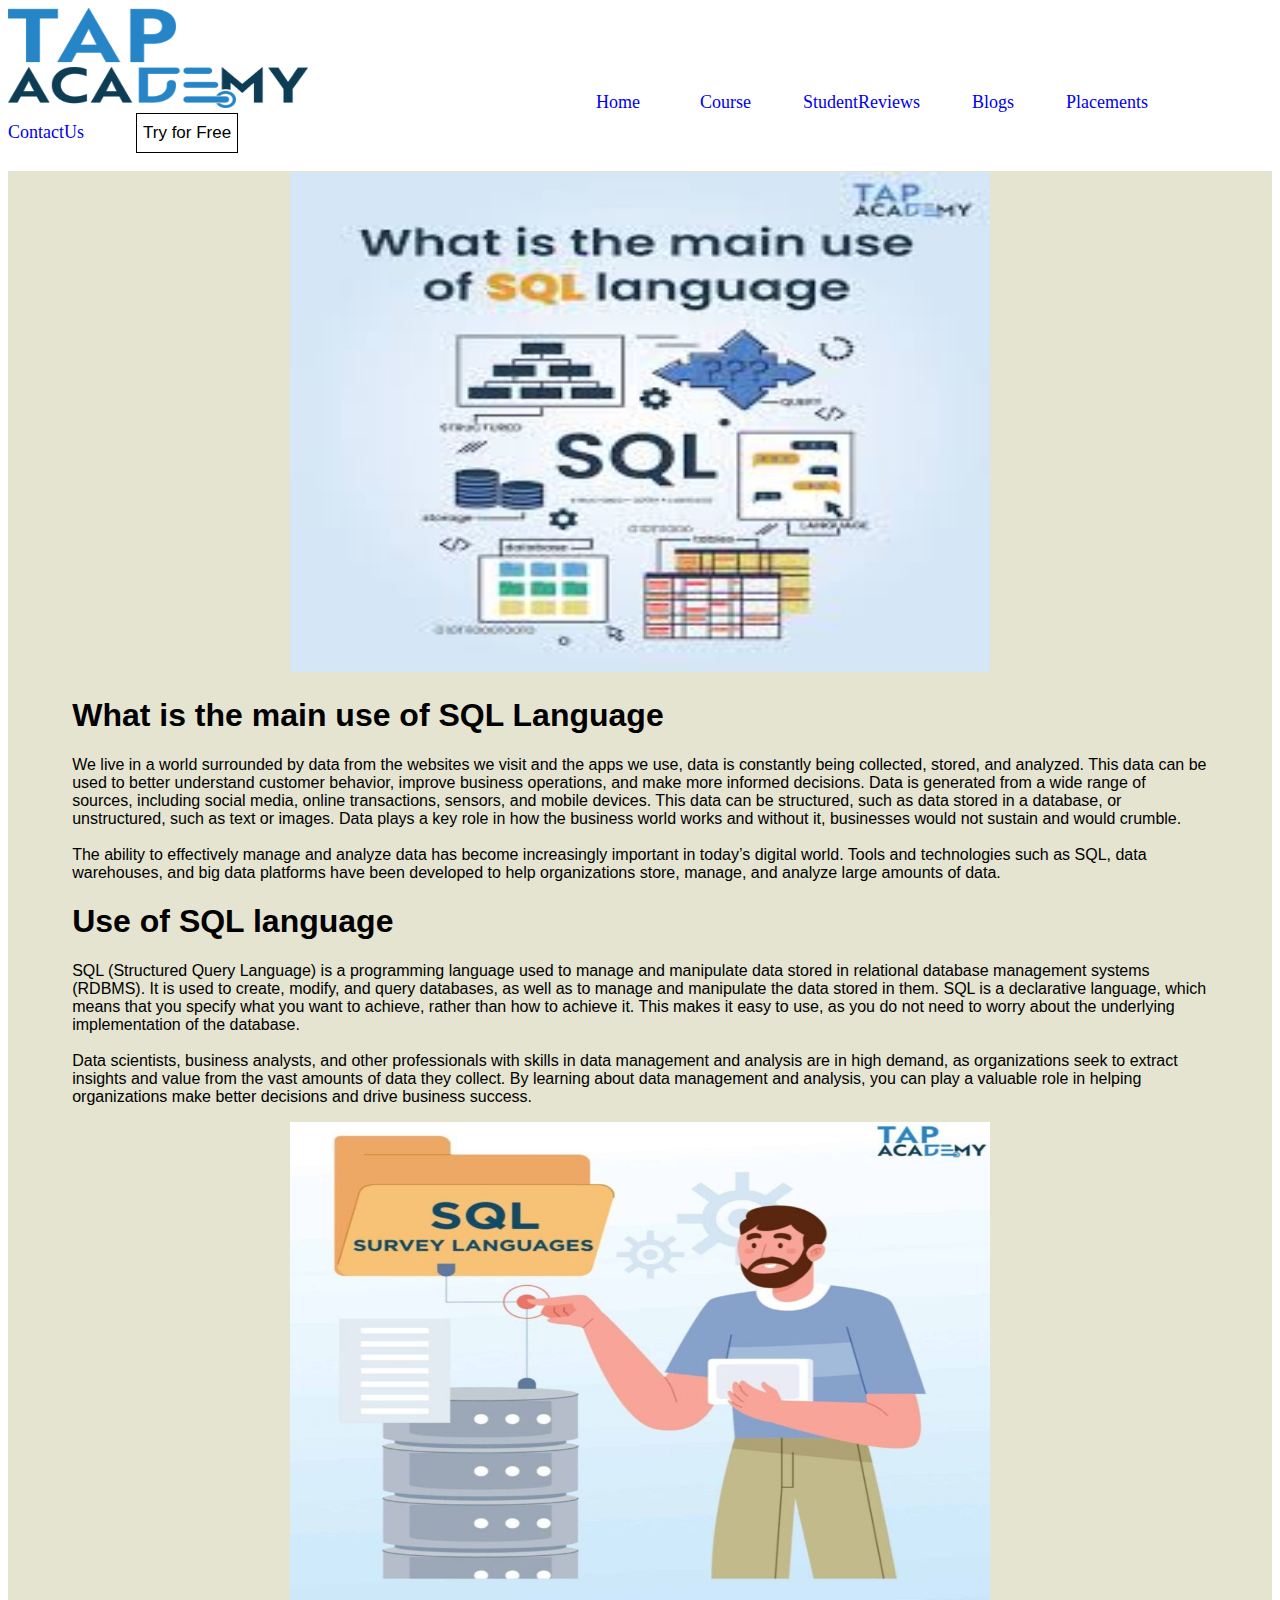
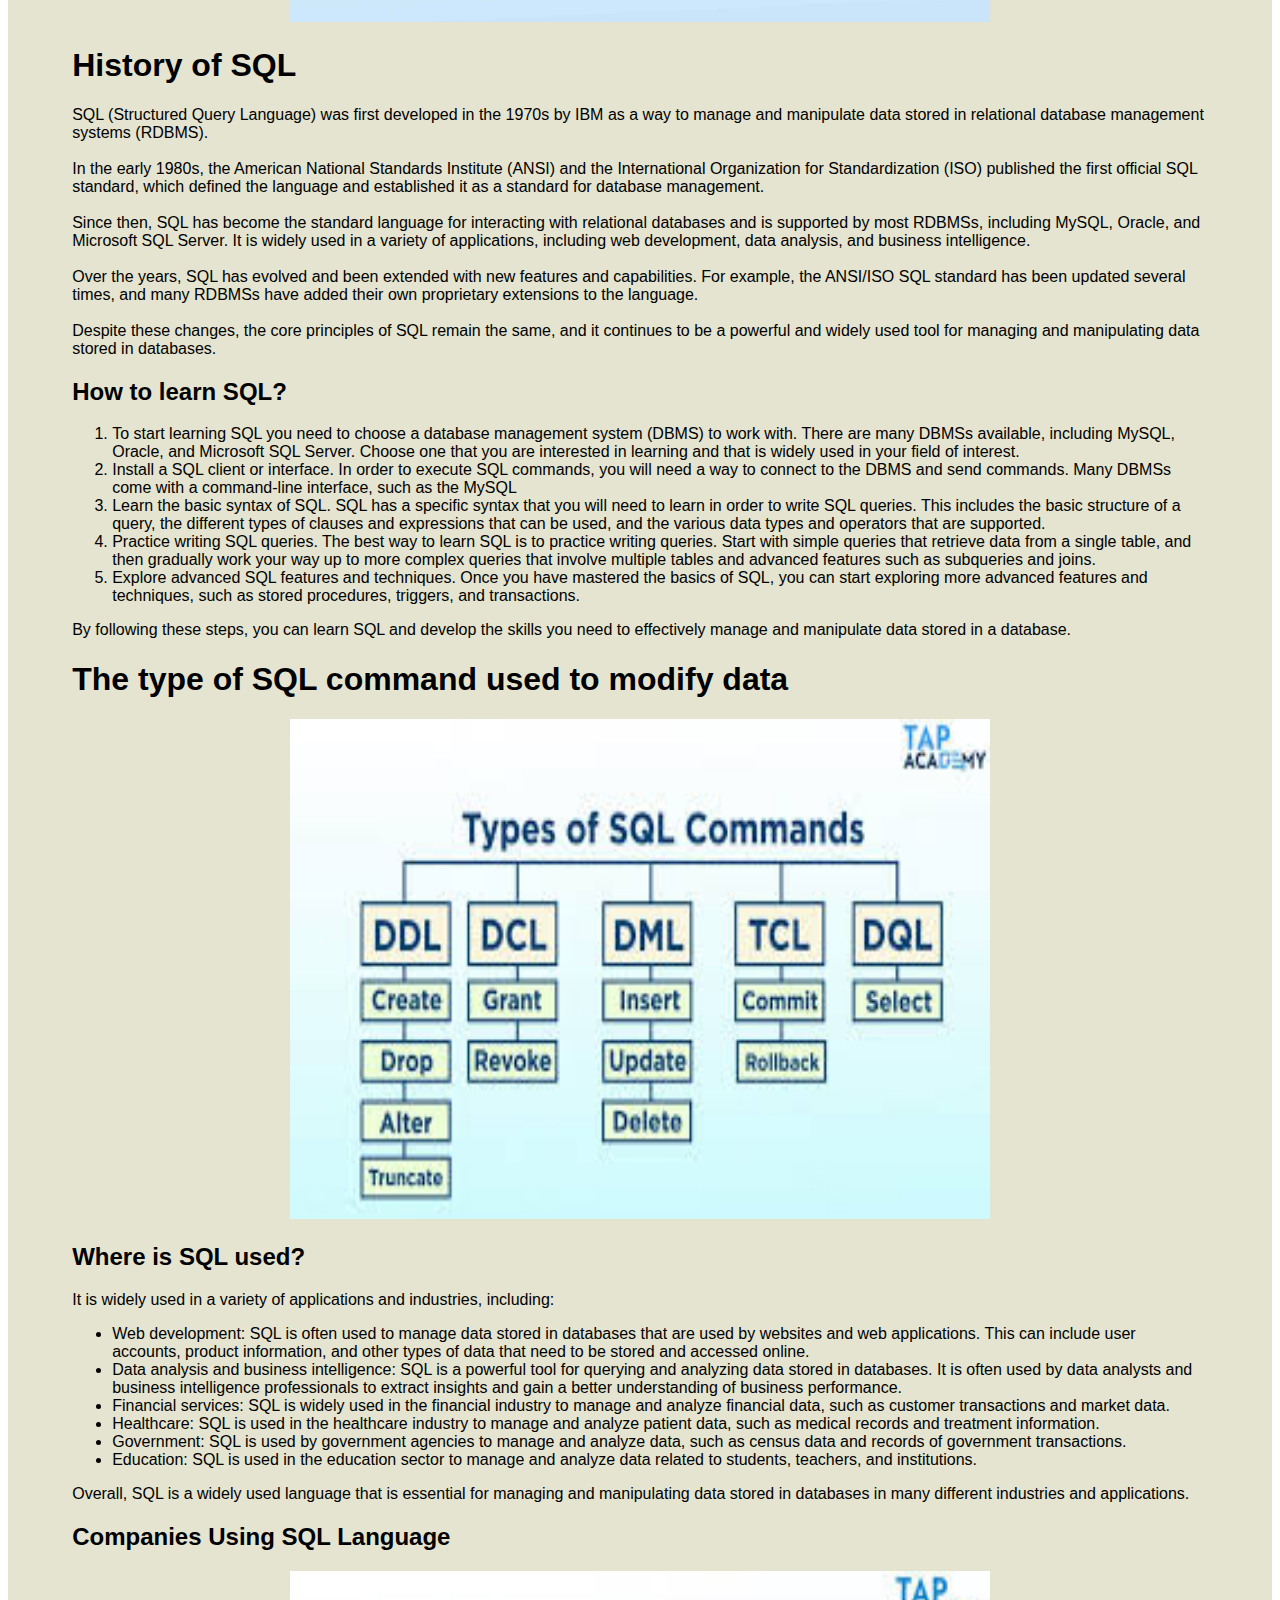
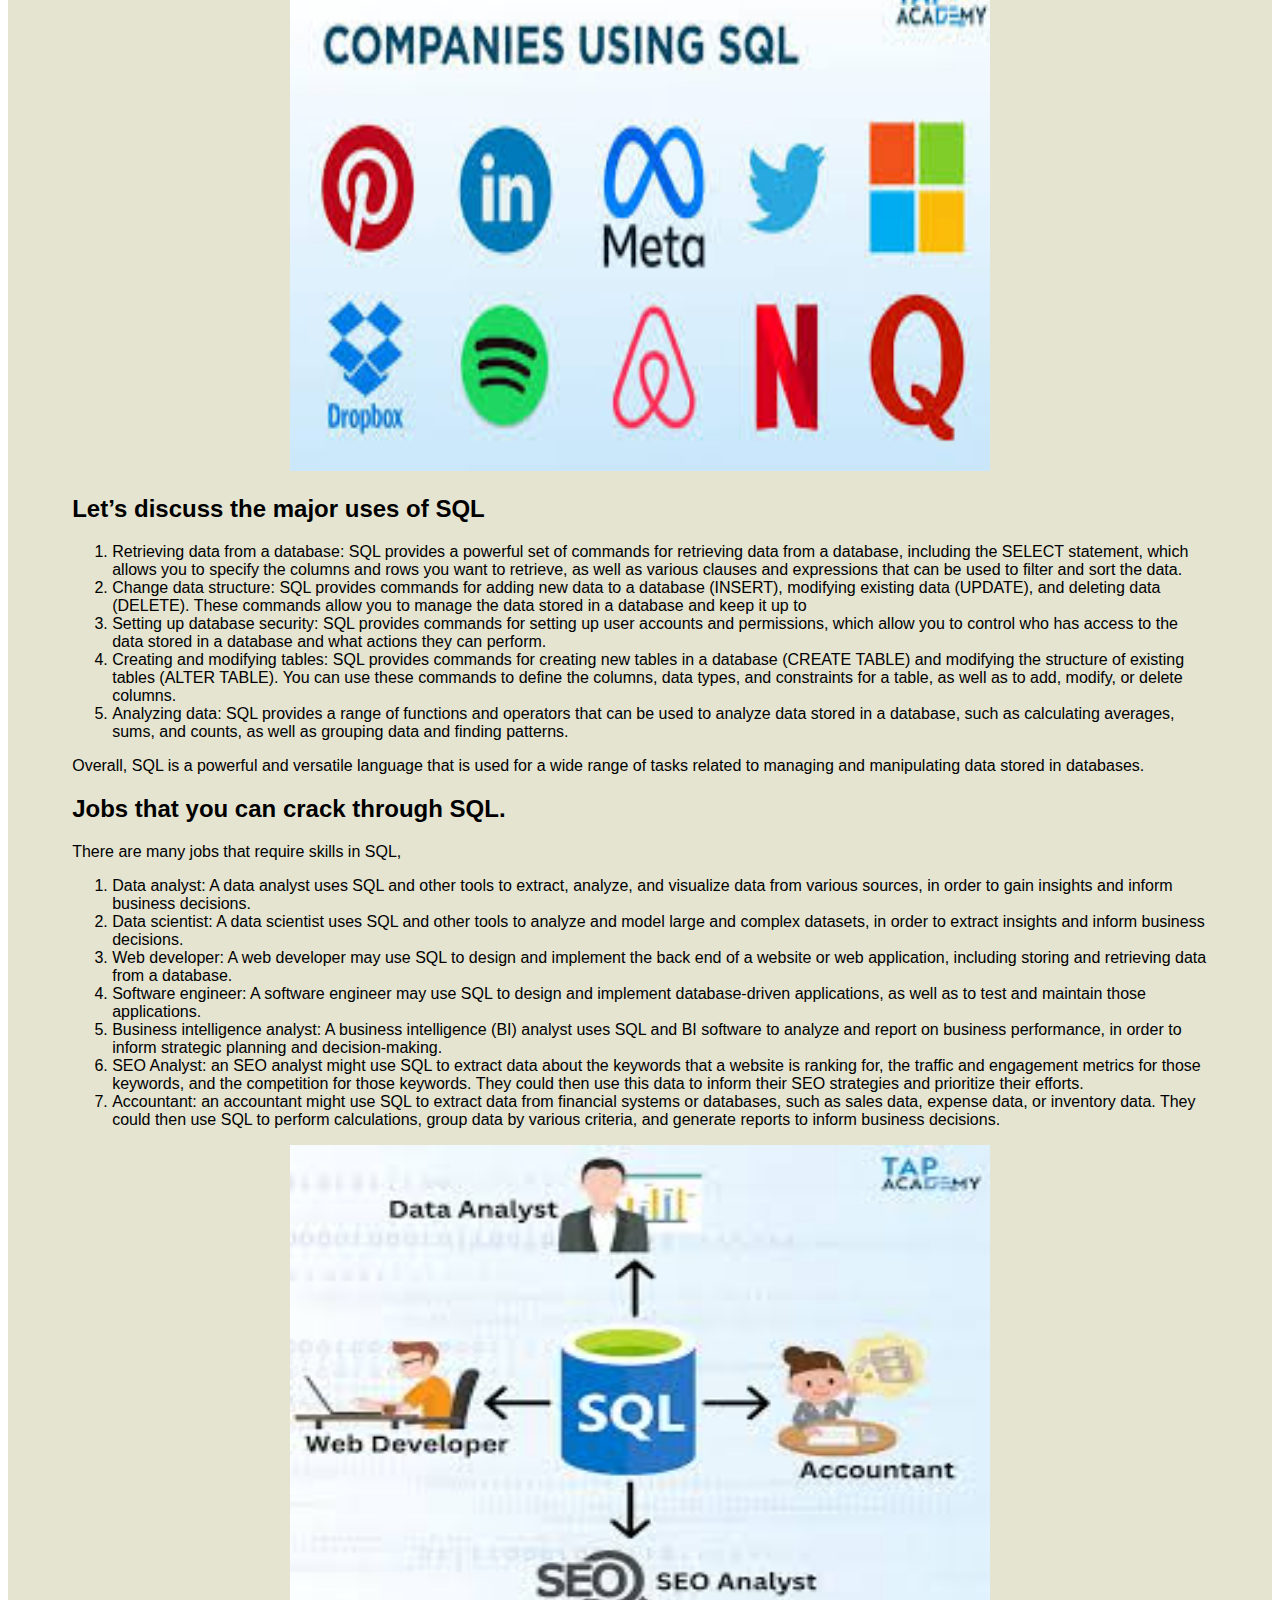
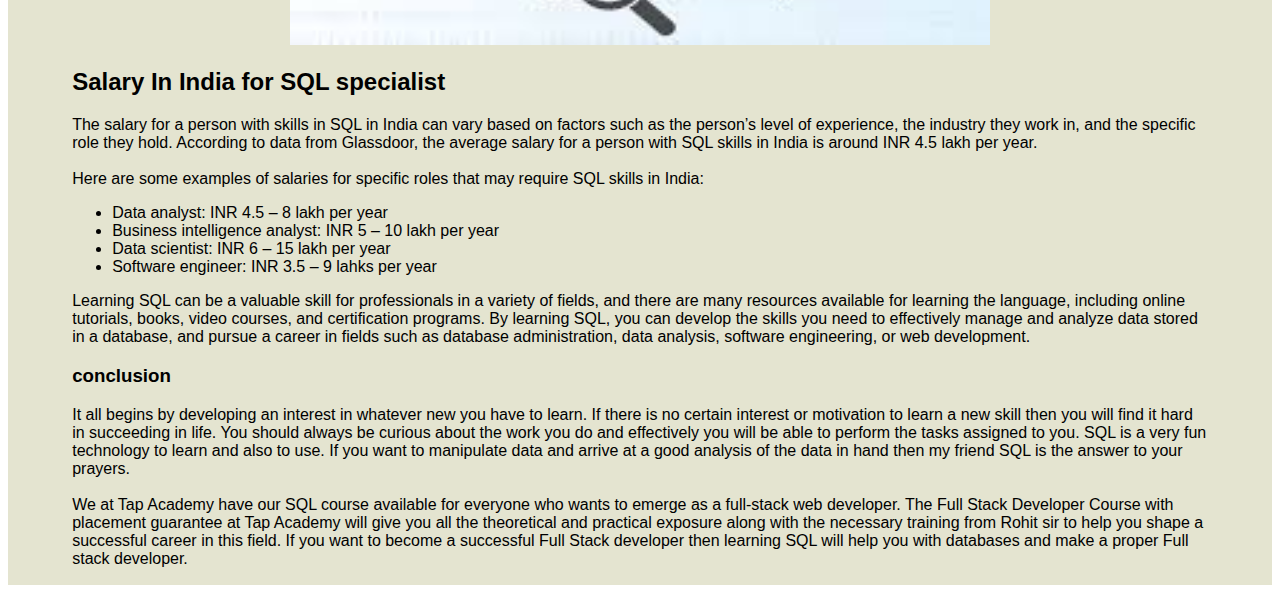
<file: blog4.html>
<!DOCTYPE html>
<html lang="en">
<head>
    <meta charset="UTF-8">
    <meta name="viewport" content="width=device-width, initial-scale=1.0">
    <title>Use of SQL language</title>
    <link rel="icon" href="tap_icon.png">
    <style>
    a:link{
    text-decoration: none;
    position: relative;
    font-size: 18px;
    }

    span a::after{
    content: '';
    position: absolute;
    background-color: #E80F88;
    height: 2px;
    width: 0;
    left: 0;
    bottom: -10px;
   
    }
    a:hover{
    color: #E80F88;
    }
    a:hover::after{
    width: 100%;
    }
    a button{
    border: 1px solid black;
    font-size:17px;
    text-decoration: none;
    background-color: white;
    height: 40px;
    }
    a button:hover{
     background-color: #E80F80;
    }
    div{
    background-color: #E4E4D0;
    border: 1px solid #E4E4D0;
    padding-left: 5%;
    padding-right: 5%;
    font-family: 'Trebuchet MS', 'Lucida Sans Unicode', 'Lucida Grande', 'Lucida Sans', Arial, sans-serif;
    
    }
    </style>
</head>
<body>
    <a href="index.html"><img src="tap_logo.png" alt="not found" width="300px" height="100px"></a>&nbsp;&nbsp;&nbsp;&nbsp;&nbsp;&nbsp;&nbsp;&nbsp;
    &nbsp;&nbsp;&nbsp;&nbsp;&nbsp;&nbsp;&nbsp;&nbsp;&nbsp;&nbsp;&nbsp;&nbsp;&nbsp;&nbsp;&nbsp;&nbsp;&nbsp;&nbsp;&nbsp;&nbsp;&nbsp;&nbsp;
    &nbsp;&nbsp;&nbsp;&nbsp;&nbsp;&nbsp; &nbsp;&nbsp;&nbsp;&nbsp;&nbsp;&nbsp;&nbsp;&nbsp;&nbsp;&nbsp;&nbsp;&nbsp;&nbsp;&nbsp;&nbsp;&nbsp;&nbsp;&nbsp;&nbsp;
    &nbsp;&nbsp;&nbsp;&nbsp;&nbsp;&nbsp;&nbsp;&nbsp;&nbsp;&nbsp;&nbsp;&nbsp;
   <span>
    <a href="index.html">Home</a>&nbsp;&nbsp;&nbsp;&nbsp;&nbsp;&nbsp;&nbsp;&nbsp;&nbsp;&nbsp;&nbsp;&nbsp; &nbsp;
    <a href="course.html">Course</a>&nbsp;&nbsp;&nbsp;&nbsp;&nbsp;&nbsp;&nbsp;&nbsp;&nbsp;&nbsp;&nbsp;&nbsp;
    <a href="studentReview.html">StudentReviews</a>&nbsp;&nbsp;&nbsp;&nbsp;&nbsp;&nbsp;&nbsp;&nbsp;&nbsp;&nbsp;&nbsp;&nbsp;
    <a href="Blogs.html">Blogs</a>&nbsp;&nbsp;&nbsp;&nbsp;&nbsp;&nbsp;&nbsp;&nbsp;&nbsp;&nbsp;&nbsp;&nbsp; 
    <a href="placements.html">Placements</a>&nbsp;&nbsp;&nbsp;&nbsp;&nbsp;&nbsp;&nbsp;&nbsp;&nbsp;&nbsp;&nbsp;&nbsp;
    <a href="contactus.html">ContactUs</a>&nbsp;&nbsp;&nbsp;&nbsp;&nbsp;&nbsp;&nbsp;&nbsp;&nbsp;&nbsp;&nbsp;&nbsp;
    </span>
    <a href="try_for_free.html"><button>Try for Free</button></a><br><br>

    
    <div>
        <center><img src="img4.1.jpg" alt="not found"width="700px" height="500px"></center>
    <h1>What is the main use of SQL Language</h1>
    <p>We live in a world surrounded by data from the websites we visit and the apps we use, data is constantly being collected,
        stored, and analyzed. This data can be used to better understand customer behavior, improve business operations, and make
        more informed decisions. Data is generated from a wide range of sources, including social media, online transactions, sensors,
        and mobile devices. This data can be structured, such as data stored in a database, or unstructured, such as text or images. 
        Data plays a key role in how the business world works and without it, businesses would not sustain and would crumble.<br><br> The
        ability to effectively manage and analyze data has become increasingly important in today’s digital world. Tools and technologies
        such as SQL, data warehouses, and big data platforms have been developed to help organizations store, manage, and analyze large
         amounts of data.</p>

         <h1>Use of SQL language</h1>
         <p>SQL (Structured Query Language) is a programming language used to manage and manipulate data stored in relational database
             management systems (RDBMS). It is used to create, modify, and query databases, as well as to manage and manipulate 
             the data stored in them. SQL is a declarative language, which means that you specify what you want to achieve, rather than
              how to achieve it. This makes it easy to use, as you do not need to worry about the underlying implementation of the
               database. <br><br> Data scientists, business analysts, and other professionals with skills in data management and 
               analysis are in high demand, as organizations seek to extract insights and value from the vast amounts of data they 
               collect. By learning about data management and analysis, you can play a valuable role in helping organizations make
                better decisions and drive business success.</p>
        
        <center><img src="img4.2.jpg" alt="not found"width="700px" height="500px"></center>
        <h1>History of SQL</h1>
        <p>SQL (Structured Query Language) was first developed in the 1970s by IBM as a way to manage and manipulate data stored in relational database management systems (RDBMS).
            <br><br>In the early 1980s, the American National Standards Institute (ANSI) and the International Organization for Standardization (ISO) published the first official SQL standard, which defined the language and established it as a standard for database management.
            <br><br>Since then, SQL has become the standard language for interacting with relational databases and is supported by most RDBMSs, including MySQL, Oracle, and Microsoft SQL Server. It is widely used in a variety of applications, including web development, data analysis, and business intelligence.
            <br><br>Over the years, SQL has evolved and been extended with new features and capabilities. For example, the ANSI/ISO SQL standard has been updated several times, and many RDBMSs have added their own proprietary extensions to the language.
            <br><br> Despite these changes, the core principles of SQL remain the same, and it continues to be a powerful and widely 
            used tool for managing and manipulating data stored in databases.</p>

            <h2>How to learn SQL?</h2>
            <ol>
                <li>To start learning SQL you need to choose a database management system (DBMS) to work with. There are many DBMSs available, including MySQL, Oracle, and Microsoft SQL Server. Choose one that you are interested in learning and that is widely used in your field of interest.  </li>
                <li>Install a SQL client or interface. In order to execute SQL commands, you will need a way to connect to the DBMS and send commands. Many DBMSs come with a command-line interface, such as the MySQL </li>
                <li>Learn the basic syntax of SQL. SQL has a specific syntax that you will need to learn in order to write SQL queries. This includes the basic structure of a query, the different types of clauses and expressions that can be used, and the various data types and operators that are supported. </li>
                <li>Practice writing SQL queries. The best way to learn SQL is to practice writing queries. Start with simple queries that retrieve data from a single table, and then gradually work your way up to more complex queries that involve multiple tables and advanced features such as subqueries and joins. </li>
                <li> Explore advanced SQL features and techniques. Once you have mastered the basics of SQL, you can start exploring more advanced features and techniques, such as stored procedures, triggers, and transactions. </li>
                   
            </ol>
            <p>By following these steps, you can learn SQL and develop the skills you need to effectively manage and manipulate data stored in a database.</p>
            <h1>The type of SQL command used to modify data  </h1>
            <center><img src="img4.3.jpg" alt="not found"width="700px" height="500px"></center>
            <h2>Where is SQL used?</h2>
            <p>It is widely used in a variety of applications and industries, including:</p>
            <ul>
                <li>Web development: SQL is often used to manage data stored in databases that are used by websites and web applications. This can include user accounts, product information, and other types of data that need to be stored and accessed online.</li>
                <li> Data analysis and business intelligence: SQL is a powerful tool for querying and analyzing data stored in databases. It is often used by data analysts and business intelligence professionals to extract insights and gain a better understanding of business performance.</li>
                <li> Financial services: SQL is widely used in the financial industry to manage and analyze financial data, such as customer transactions and market data.</li>
                <li> Healthcare: SQL is used in the healthcare industry to manage and analyze patient data, such as medical records and treatment information.</li>
                <li>Government: SQL is used by government agencies to manage and analyze data, such as census data and records of government transactions. </li>               
                 <li>Education: SQL is used in the education sector to manage and analyze data related to students, teachers, and institutions.</li>
            </ul>
            <p>Overall, SQL is a widely used language that is essential for managing and manipulating data stored in databases in many different industries and applications.</p>

            <h2>Companies Using SQL Language</h2>
             <center><img src="img4.4.jpg" alt="not found"width="700px" height="500px"></center>
             <h2>Let’s discuss the major uses of SQL</h2>
             <ol>
                <li>Retrieving data from a database: SQL provides a powerful set of commands for retrieving data from a database, including the SELECT statement, which allows you to specify the columns and rows you want to retrieve, as well as various clauses and expressions that can be used to filter and sort the data.</li>
                <li> Change data structure: SQL provides commands for adding new data to a database (INSERT), modifying existing data (UPDATE), and deleting data (DELETE). These commands allow you to manage the data stored in a database and keep it up to </li>
                <li> Setting up database security: SQL provides commands for setting up user accounts and permissions, which allow you to control who has access to the data stored in a database and what actions they can perform.</li>
                <li> Creating and modifying tables: SQL provides commands for creating new tables in a database (CREATE TABLE) and modifying the structure of existing tables (ALTER TABLE). You can use these commands to define the columns, data types, and constraints for a table, as well as to add, modify, or delete columns.</li>
                 <li>  Analyzing data: SQL provides a range of functions and operators that can be used to analyze data stored in a database, such as calculating averages, sums, and counts, as well as grouping data and finding patterns.</li>
             </ol>
             <p>Overall, SQL is a powerful and versatile language that is used for a wide range of tasks related to managing and manipulating data stored in databases.</p>
             <h2>Jobs that you can crack through SQL. </h2>
             <p>There are many jobs that require skills in SQL,</p>
             <ol>
                <li>Data analyst: A data analyst uses SQL and other tools to extract, analyze, and visualize data from various sources, in order to gain insights and inform business decisions.</li>
                <li>Data scientist: A data scientist uses SQL and other tools to analyze and model large and complex datasets, in order to extract insights and inform business decisions.</li>
                <li>Web developer: A web developer may use SQL to design and implement the back end of a website or web application, including storing and retrieving data from a database.</li>
                <li>Software engineer: A software engineer may use SQL to design and implement database-driven applications, as well as to test and maintain those applications.</li>
                <li> Business intelligence analyst: A business intelligence (BI) analyst uses SQL and BI software to analyze and report on business performance, in order to inform strategic planning and decision-making.</li>
                <li>SEO Analyst: an SEO analyst might use SQL to extract data about the keywords that a website is ranking for, the traffic and engagement metrics for those keywords, and the competition for those keywords. They could then use this data to inform their SEO strategies and prioritize their efforts.</li>
                <li>Accountant: an accountant might use SQL to extract data from financial systems or databases, such as sales data, expense data, or inventory data. They could then use SQL to perform calculations, group data by various criteria, and generate reports to inform business decisions.</li>
                    
             </ol>
             <center><img src="img4.5.jpg" alt="not found"width="700px" height="500px"></center>
             <h2>Salary In India for SQL specialist </h2>
            <p>The salary for a person with skills in SQL in India can vary based on factors such as the person’s level of experience, the industry they work in, and the specific role they hold. According to data from Glassdoor, the average salary for a person with SQL skills in India is around INR 4.5 lakh per year.
                <br><br>Here are some examples of salaries for specific roles that may require SQL skills in India: </p>

            <ul>
                <li>Data analyst: INR 4.5 – 8 lakh per year</li>
                <li>Business intelligence analyst: INR 5 – 10 lakh per year</li>
                <li> Data scientist: INR 6 – 15 lakh per year</li>
                <li>Software engineer: INR 3.5 – 9 lahks per year</li>
            </ul>
            <p>Learning SQL can be a valuable skill for professionals in a variety of fields, and there are many resources available for learning the language, 
                including online tutorials, books, video courses, and certification programs. By learning SQL, you can develop the skills you need to effectively manage and analyze data stored in a database, 
                and pursue a career in fields such as database administration, data analysis, software engineering, or web development.</p>
            
            <h3>conclusion</h3>
            <p>It all begins by developing an interest in whatever new you have to learn. If there is no certain interest or motivation to learn a new skill 
                then you will find it hard in succeeding in life. You should always be curious about the work you do and effectively you will be able to perform 
                the tasks assigned to you. SQL is a very fun technology to learn and also to use. If you want to manipulate data and arrive at a good analysis of
                 the data in hand then my friend SQL is the answer to your prayers. <br><br>We at Tap Academy have our SQL course available for everyone who wants
                  to emerge as a full-stack web developer. The Full Stack Developer Course with placement guarantee at Tap Academy will give you all the theoretical 
                  and practical exposure along with the necessary training from Rohit sir to help you shape a successful career in this field. If you want to become
                   a successful Full Stack developer then learning SQL will help you with databases and make a proper Full stack developer.</p>

             
            </div>
</body>
</html>
</file>
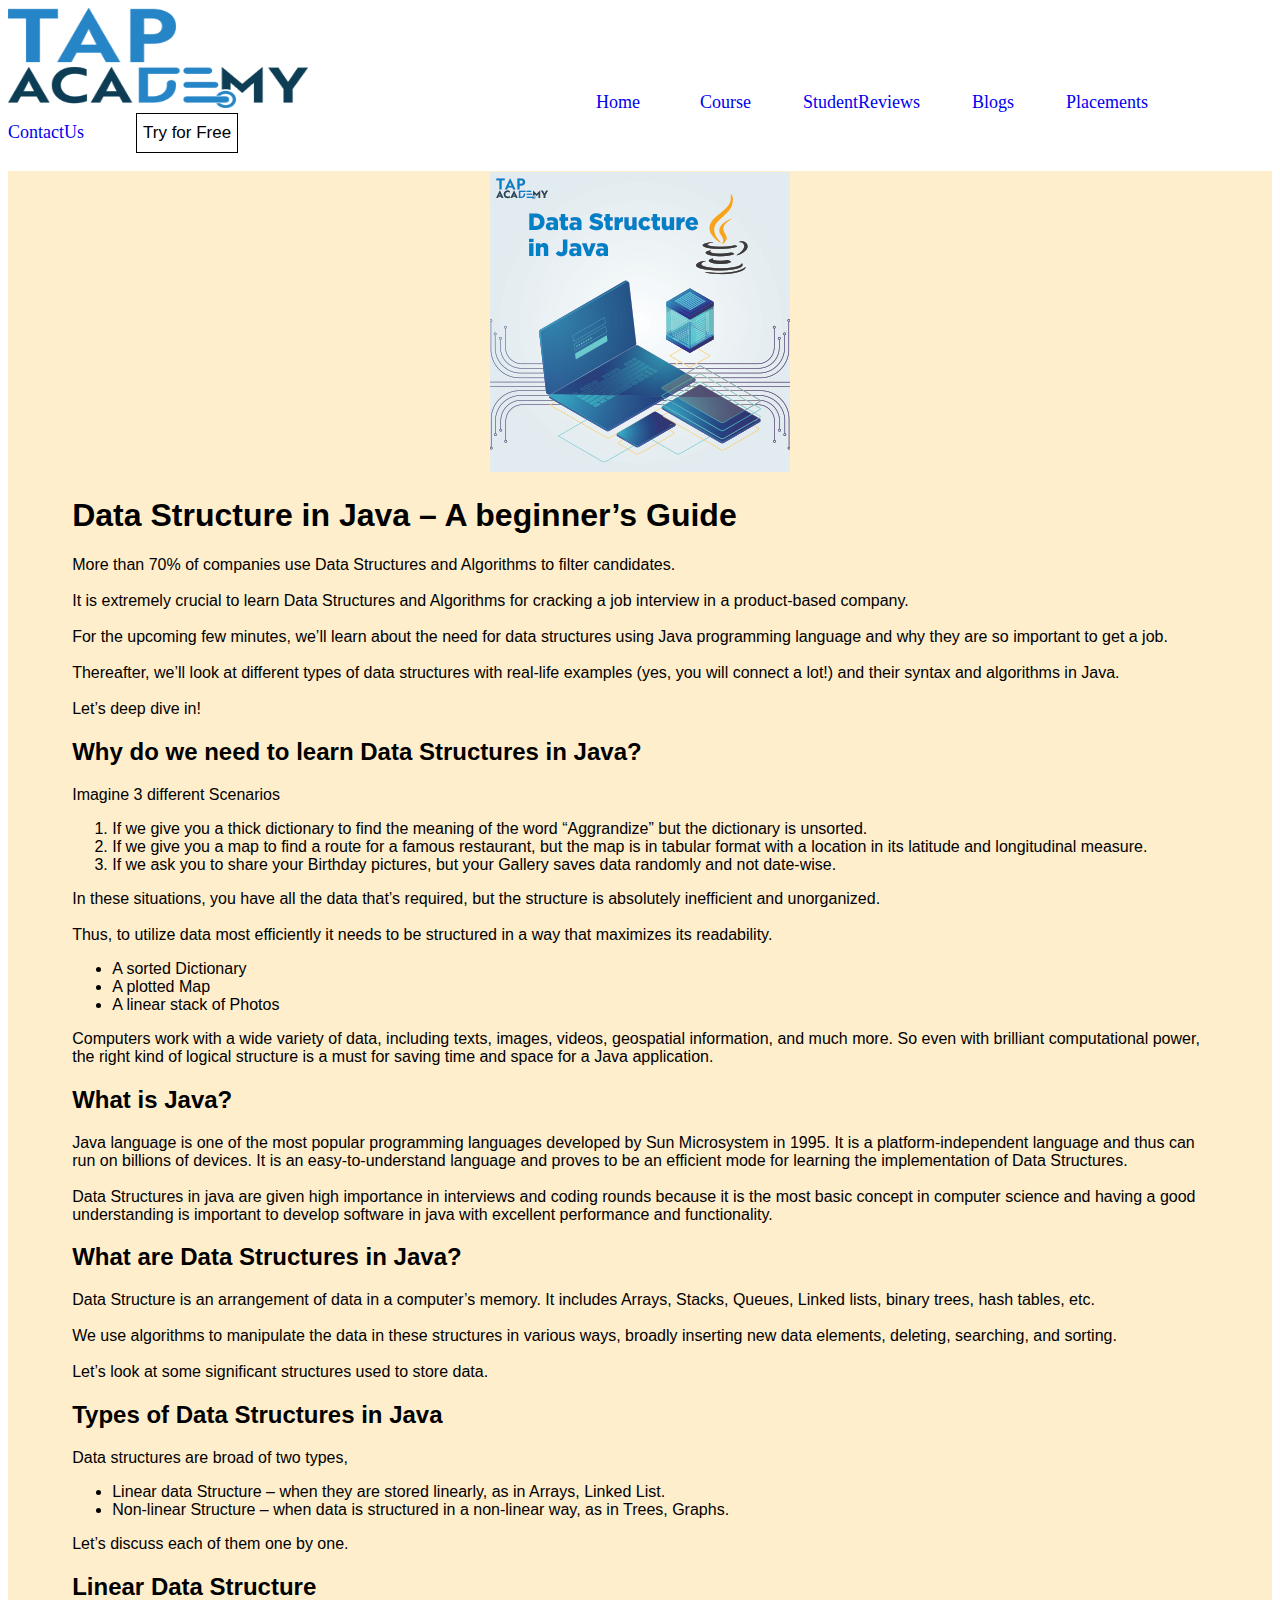
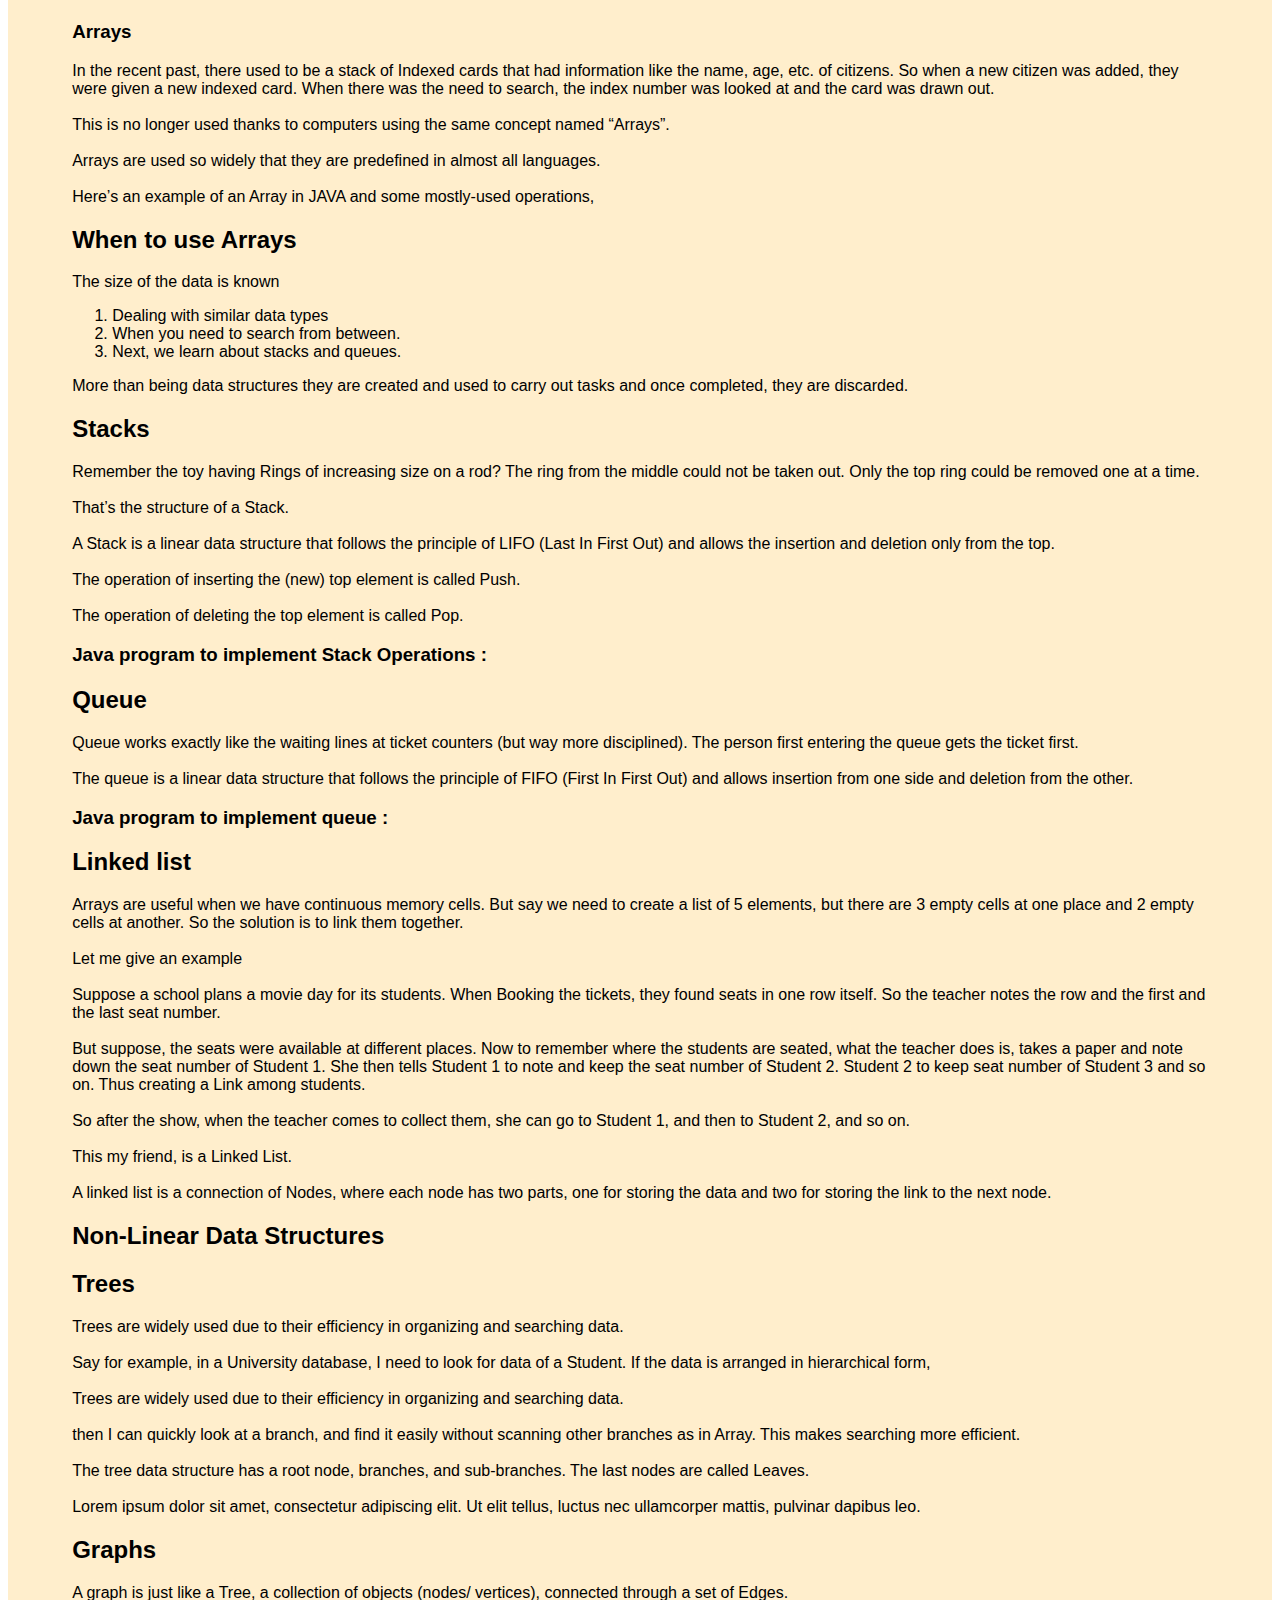
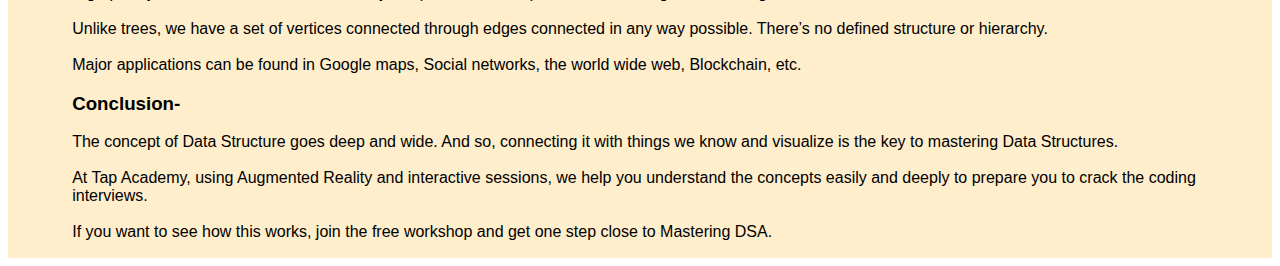
<file: blog5.html>
<!DOCTYPE html>
<html lang="en">
<head>
    <meta charset="UTF-8">
    <meta name="viewport" content="width=device-width, initial-scale=1.0">
    <title>Data Structure in Java&its importance</title>
    <link rel="icon" href="tap_icon.png">
    <style>
    a:link{
    text-decoration: none;
    position: relative;
    font-size: 18px;
    }

    span a::after{
    content: '';
    position: absolute;
    background-color: #E80F88;
    height: 2px;
    width: 0;
    left: 0;
    bottom: -10px;
   }
   a:hover{
    color: #E80F88;
   }
   a:hover::after{
    width: 100%;
   }
   a button{
    border: 1px solid black;
    font-size:17px;
    text-decoration: none;
    background-color: white;
    height: 40px;
   }
   a button:hover{
     background-color: #E80F80;
   }
    div{
    background-color: #FFEECC;
    border: 1px solid #FFEECC;
    padding-left: 5%;
    padding-right: 5%;
    font-family: 'Trebuchet MS', 'Lucida Sans Unicode', 'Lucida Grande', 'Lucida Sans', Arial, sans-serif;
    }
    </style>
</head>
<body>
    <a href="index.html"><img src="tap_logo.png" alt="not found" width="300px" height="100px"></a>&nbsp;&nbsp;&nbsp;&nbsp;&nbsp;&nbsp;&nbsp;&nbsp;
    &nbsp;&nbsp;&nbsp;&nbsp;&nbsp;&nbsp;&nbsp;&nbsp;&nbsp;&nbsp;&nbsp;&nbsp;&nbsp;&nbsp;&nbsp;&nbsp;&nbsp;&nbsp;&nbsp;&nbsp;&nbsp;&nbsp;
    &nbsp;&nbsp;&nbsp;&nbsp;&nbsp;&nbsp; &nbsp;&nbsp;&nbsp;&nbsp;&nbsp;&nbsp;&nbsp;&nbsp;&nbsp;&nbsp;&nbsp;&nbsp;&nbsp;&nbsp;&nbsp;&nbsp;&nbsp;&nbsp;&nbsp;
    &nbsp;&nbsp;&nbsp;&nbsp;&nbsp;&nbsp;&nbsp;&nbsp;&nbsp;&nbsp;&nbsp;&nbsp;
    <span>
    <a href="index.html">Home</a>&nbsp;&nbsp;&nbsp;&nbsp;&nbsp;&nbsp;&nbsp;&nbsp;&nbsp;&nbsp;&nbsp;&nbsp; &nbsp;
    <a href="course.html">Course</a>&nbsp;&nbsp;&nbsp;&nbsp;&nbsp;&nbsp;&nbsp;&nbsp;&nbsp;&nbsp;&nbsp;&nbsp;
    <a href="studentReview.html">StudentReviews</a>&nbsp;&nbsp;&nbsp;&nbsp;&nbsp;&nbsp;&nbsp;&nbsp;&nbsp;&nbsp;&nbsp;&nbsp;
    <a href="Blogs.html">Blogs</a>&nbsp;&nbsp;&nbsp;&nbsp;&nbsp;&nbsp;&nbsp;&nbsp;&nbsp;&nbsp;&nbsp;&nbsp; 
    <a href="placements.html">Placements</a>&nbsp;&nbsp;&nbsp;&nbsp;&nbsp;&nbsp;&nbsp;&nbsp;&nbsp;&nbsp;&nbsp;&nbsp;
    <a href="contactus.html">ContactUs</a>&nbsp;&nbsp;&nbsp;&nbsp;&nbsp;&nbsp;&nbsp;&nbsp;&nbsp;&nbsp;&nbsp;&nbsp;
    </span>
    <a href="try_for_free.html"><button>Try for Free</button></a><br><br>


    <div>
        <center><img src="img5.1.jpg" alt="not found"></center>
        <h1>Data Structure in Java – A beginner’s Guide</h1>
        <p>More than 70% of companies use Data Structures and Algorithms to filter candidates.
            <br><br>It is extremely crucial to learn Data Structures and Algorithms for cracking a job interview in a product-based company.
            <br><br> For the upcoming few minutes, we’ll learn about the need for data structures using Java programming language and why they are so important to get a job.
            <br><br>Thereafter, we’ll look at different types of data structures with real-life examples (yes, you will connect a lot!) and their syntax and algorithms in Java.           
            <br><br>Let’s deep dive in!</p>
        
        <h2>Why do we need to learn Data Structures in Java?</h2>
        <p>Imagine 3 different Scenarios </p>
        <ol>
            <li>If we give you a thick dictionary to find the meaning of the word “Aggrandize” but the dictionary is unsorted.</li>
            <li>If we give you a map to find a route for a famous restaurant, but the map is in tabular format with a location in its latitude and longitudinal measure.</li>
            <li>If we ask you to share your Birthday pictures, but your Gallery saves data randomly and not date-wise.</li>
                
        </ol>
        <p>In these situations, you have all the data that’s required, but the structure is absolutely inefficient and unorganized. 
           <br><br>Thus, to utilize data most efficiently it needs to be structured in a way that maximizes its readability. </p>
        <ul>
            <li>A sorted Dictionary</li>
            <li>A plotted Map</li>
            <li>A linear stack of Photos </li>
        </ul>    
        <p>Computers work with a wide variety of data, including texts, images, videos, geospatial information, and much more. So even with brilliant computational power,
             the right kind of logical structure is a must for saving time and space for a Java application. </p>
          
        <h2>What is Java?</h2>
        <p>Java language is one of the most popular programming languages developed by Sun Microsystem in 1995. It is a platform-independent language and thus can run on billions of devices.
             It is an easy-to-understand language and proves to be an efficient mode for learning the implementation of Data Structures.
            <br><br> Data Structures in java are given high importance in interviews and coding rounds because it is the most basic concept in computer science 
            and having a good understanding is important to develop software in java with excellent performance and functionality.</p>

        <h2>What are Data Structures in Java?</h2>
        <p>Data Structure is an arrangement of data in a computer’s memory. It includes Arrays, Stacks, Queues, Linked lists, binary trees, hash tables, etc.
           <br><br>We use algorithms to manipulate the data in these structures in various ways, broadly inserting new data elements, deleting, searching, and sorting.
            <br><br> Let’s look at some significant structures used to store data.</p>

        <h2>Types of Data Structures in Java</h2>
        <p>Data structures are broad of two types,</p>
        <ul>
            <li>Linear data Structure – when they are stored linearly, as in Arrays, Linked List.</li>
            <li>Non-linear Structure – when data is structured in a non-linear way, as in Trees, Graphs. </li>
        </ul>
        <p>Let’s discuss each of them one by one.</p>
        <h2>Linear Data Structure</h2>
        <h3>Arrays</h3> 
        <p>In the recent past, there used to be a stack of Indexed cards that had information like the name, age, etc. of citizens. So when a new citizen was added,
             they were given a new indexed card. When there was the need to search, the index number was looked at and the card was drawn out. <br><br> 

            This is no longer used thanks to computers using the same concept named “Arrays”. <br><br>
            Arrays are used so widely that they are predefined in almost all languages. <br><br>        
            Here’s an example of an Array in JAVA and some mostly-used operations,</p>
            
           <h2> When to use Arrays</h2>
            <p>The size of the data is known</p>
            <ol>
                <li>Dealing with similar data types</li>
                <li>When you need to search from between.</li>
                 <li> Next, we learn about stacks and queues.</li>
            </ol>
            
            <p>More than being data structures they are created and used to carry out tasks and once completed, they are discarded.</p>
            <h2>Stacks</h2>
            <p>Remember the toy having Rings of increasing size on a rod? The ring from the middle could not be taken out. Only the top ring could be removed one at a time.

              <br><br>  That’s the structure of a Stack.
                
              <br><br>A Stack is a linear data structure that follows the principle of  LIFO (Last In First Out) and allows the insertion and deletion only from the top.
                
              <br><br>The operation of inserting the (new) top element is called Push.
                
              <br><br>The operation of deleting the top element is called Pop.</p>

              <h3>Java program to implement Stack Operations :</h3>
              <h2>Queue</h2>
              <p>Queue works exactly like the waiting lines at ticket counters (but way more disciplined). The person first entering the queue gets the ticket first.
                 <br><br>The queue is a linear data structure that follows the principle of FIFO (First In First Out) and allows insertion from one side and deletion from the other.</p>
            
            
            <h3> Java program to implement queue :</h3>
            <h2>Linked list</h2>
            <p>Arrays are useful when we have continuous memory cells. But say we need to create a list of 5 elements, but there are 3 empty cells at one place and 2 empty cells at another. So the solution is to link them together. 

                <br><br>Let me give an example
                
                <br><br>Suppose a school plans a movie day for its students. When Booking the tickets, they found seats in one row itself. So the teacher notes the row and the first and the last seat number.
                
                <br><br>But suppose, the seats were available at different places. Now to remember where the students are seated, what the teacher does is, takes a paper and note down the seat number of Student 1. She then tells Student 1 to note and keep the seat number of Student 2. Student 2 to keep seat number of Student 3 and so on. Thus creating a Link among students. 
                
                <br><br>So after the show, when the teacher comes to collect them, she can go to Student 1, and then to Student 2, and so on.
                
                <br><br>This my friend, is a Linked List. 
                
               <br><br> A linked list is a connection of Nodes, where each node has two parts, one for storing the data and two for storing the link to the next node.</p>
            
            <h2> Non-Linear Data Structures</h2>
            <h2>Trees</h2>
            <p>Trees are widely used due to their efficiency in organizing and searching data.

                <br><br>Say for example, in a University database, I need to look for data of a Student. If the data is arranged in hierarchical form,
                
                <br><br>Trees are widely used due to their efficiency in organizing and searching data.
                
                <br><br>then I can quickly look at a branch, and find it easily without scanning other branches as in Array. This makes searching more efficient.
                
                <br><br>The tree data structure has a root node, branches, and sub-branches. The last nodes are called Leaves.
                
                <br><br>Lorem ipsum dolor sit amet, consectetur adipiscing elit. Ut elit tellus, luctus nec ullamcorper mattis,
                 pulvinar dapibus leo.</p>
            
            <h2>Graphs</h2>
                <p>A graph is just like a Tree, a collection of objects (nodes/ vertices), connected through a set of Edges.
                
                    <br><br>Unlike trees, we have a set of vertices connected through edges connected in any way possible. There’s no defined structure or hierarchy.
                
                    <br><br> Major applications can be found in Google maps, Social networks, the world wide web, Blockchain, etc.</p>

            <h3>Conclusion-</h3>
            <p>The concept of Data Structure goes deep and wide. And so, connecting it with things we know and visualize is the key to mastering Data Structures.
                
                <br><br> At Tap Academy, using Augmented Reality and interactive sessions, we help you understand the concepts easily and deeply to prepare you to crack the coding interviews. 
                
                <br><br>If you want to see how this works, join the free workshop and get one step close to Mastering DSA.</p>

            </div>
</body>
</html>
</file>
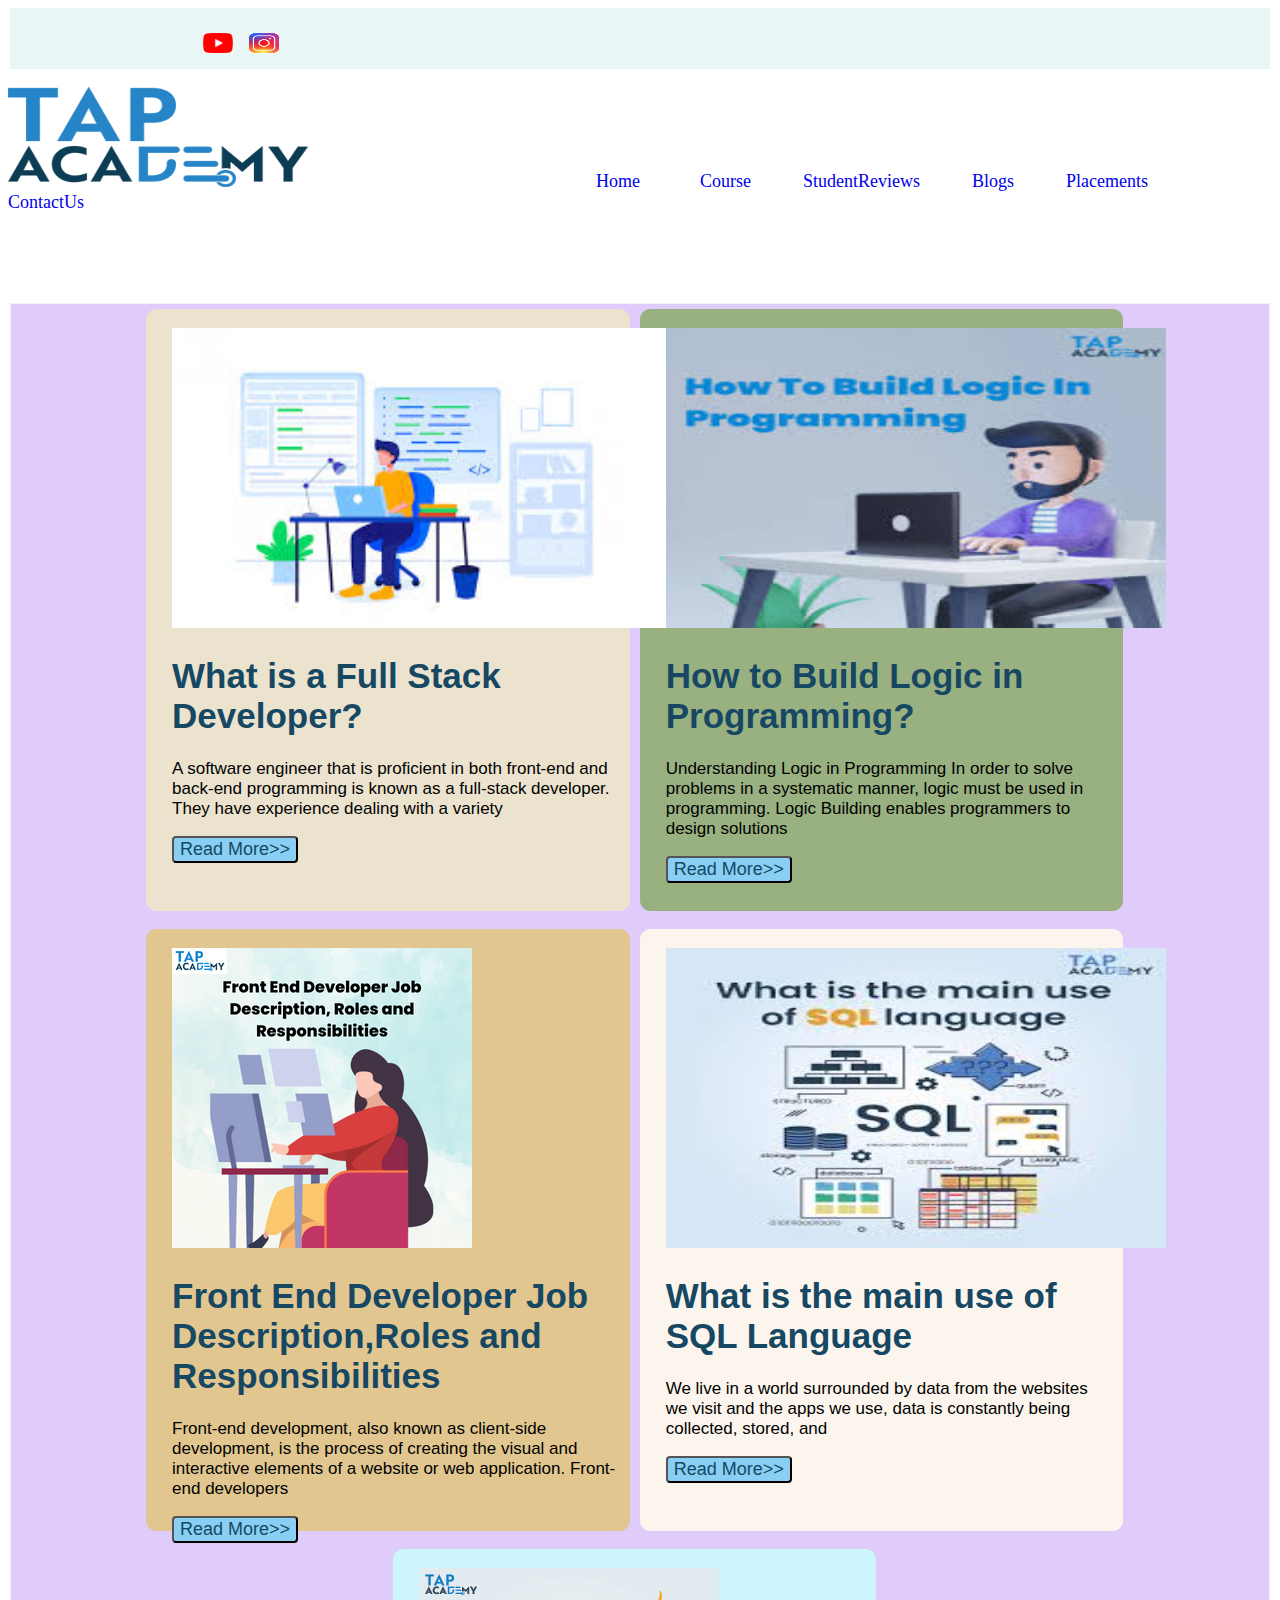
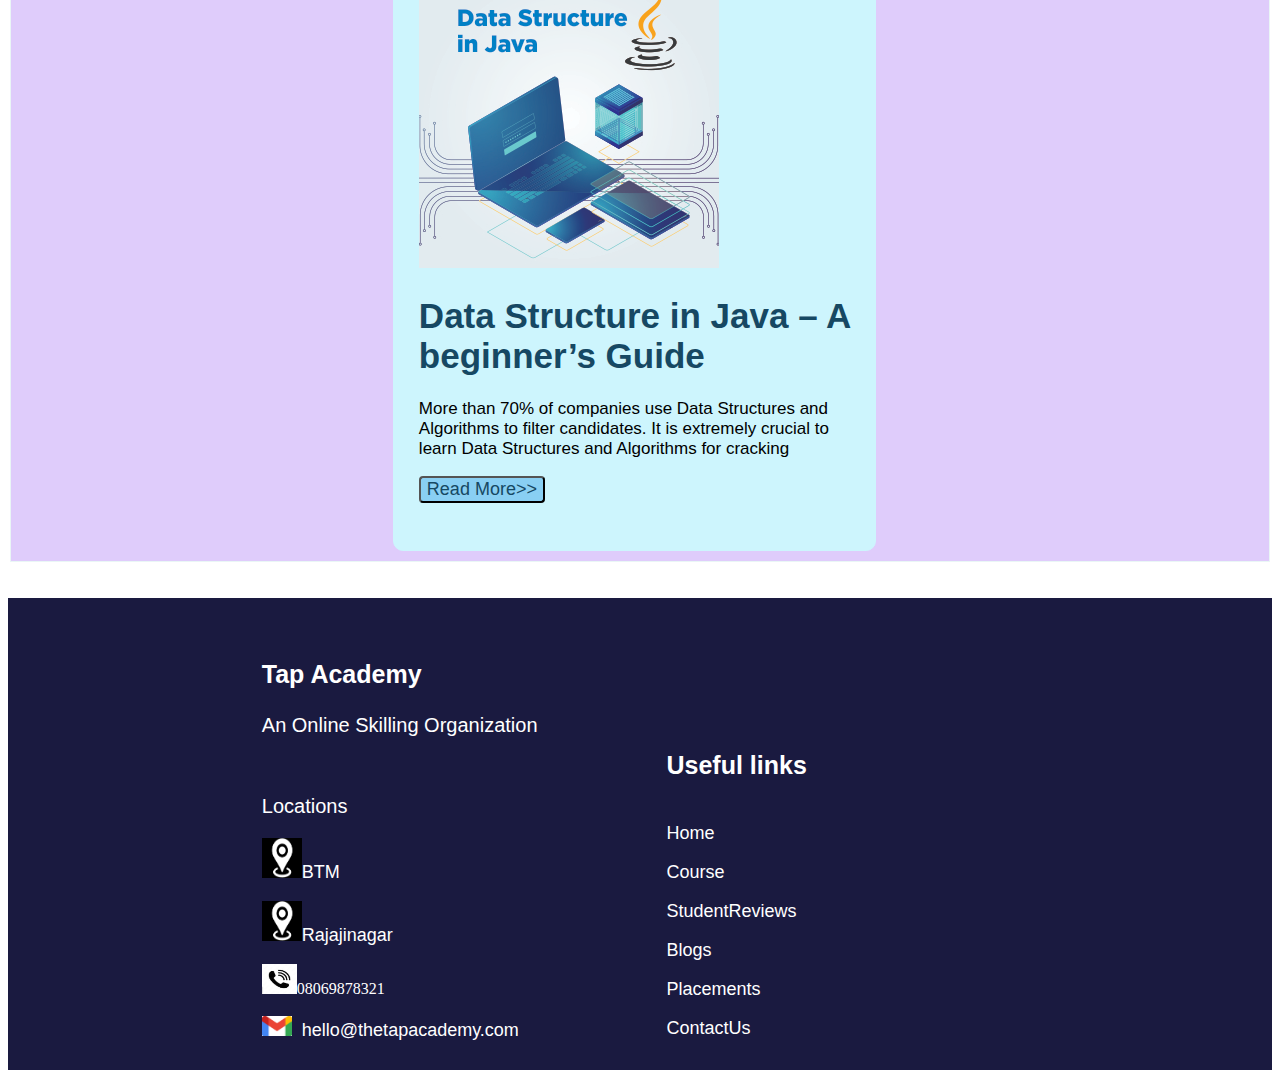
<file: Blogs.html>
<!DOCTYPE html>
<html lang="en">
<head>
    <meta charset="UTF-8">
    <meta name="viewport" content="width=device-width, initial-scale=1.0">
    <title>Blogs-Tap Academy</title>
    <link rel="icon" href="tap_icon.png">
    <link rel="stylesheet" href="blogs.css">
</head>
<body>
    <fieldset >
        
        &nbsp;&nbsp;&nbsp;&nbsp;&nbsp;&nbsp;&nbsp;&nbsp;&nbsp;&nbsp;&nbsp;&nbsp;&nbsp;&nbsp;&nbsp;&nbsp;&nbsp;&nbsp;
        &nbsp;&nbsp;&nbsp;&nbsp;&nbsp;&nbsp;&nbsp;&nbsp;&nbsp;&nbsp;&nbsp;&nbsp;&nbsp;&nbsp;&nbsp;&nbsp;&nbsp;&nbsp;
        &nbsp;&nbsp;&nbsp;&nbsp;&nbsp;&nbsp;&nbsp;&nbsp;&nbsp;&nbsp;&nbsp;&nbsp;&nbsp;&nbsp;&nbsp;&nbsp;&nbsp;&nbsp;
        &nbsp;&nbsp;&nbsp;&nbsp;&nbsp;&nbsp;&nbsp;&nbsp;&nbsp;&nbsp;&nbsp;&nbsp;&nbsp;&nbsp;&nbsp;&nbsp;&nbsp;&nbsp;
        &nbsp;&nbsp;&nbsp;&nbsp;&nbsp;&nbsp;&nbsp;&nbsp;&nbsp;&nbsp;&nbsp;&nbsp;&nbsp;&nbsp;&nbsp;&nbsp;&nbsp;&nbsp;
        &nbsp;&nbsp;&nbsp;&nbsp;&nbsp;&nbsp;&nbsp;&nbsp;&nbsp;&nbsp;&nbsp;&nbsp;&nbsp;&nbsp;&nbsp;&nbsp;&nbsp;&nbsp;
        &nbsp;&nbsp;&nbsp;&nbsp;&nbsp;&nbsp;&nbsp;&nbsp;&nbsp;&nbsp;&nbsp;&nbsp;&nbsp;&nbsp;&nbsp;&nbsp;&nbsp;&nbsp;
        &nbsp;&nbsp;&nbsp;&nbsp;&nbsp;&nbsp;&nbsp;&nbsp;&nbsp;&nbsp;&nbsp;&nbsp;&nbsp;&nbsp;&nbsp;&nbsp;&nbsp;&nbsp;
        &nbsp;&nbsp;&nbsp;&nbsp;&nbsp;&nbsp;&nbsp;&nbsp;&nbsp;&nbsp;&nbsp;&nbsp;&nbsp;&nbsp;&nbsp;&nbsp;&nbsp;&nbsp;
        &nbsp;&nbsp;&nbsp;&nbsp;&nbsp;&nbsp;&nbsp;&nbsp;&nbsp;&nbsp;&nbsp;&nbsp;&nbsp;&nbsp;&nbsp;&nbsp;&nbsp;&nbsp;
        &nbsp;&nbsp;&nbsp;&nbsp;&nbsp;&nbsp;&nbsp;&nbsp;&nbsp;&nbsp;&nbsp;&nbsp;&nbsp;&nbsp;&nbsp;&nbsp;&nbsp;&nbsp;
        &nbsp;&nbsp;&nbsp;&nbsp;&nbsp;&nbsp;&nbsp;&nbsp;&nbsp;&nbsp;&nbsp;&nbsp;&nbsp;&nbsp;&nbsp;&nbsp;&nbsp;&nbsp;
        &nbsp;&nbsp;&nbsp;&nbsp;&nbsp;&nbsp; &nbsp;&nbsp;&nbsp;&nbsp;&nbsp;&nbsp;&nbsp;&nbsp;&nbsp;&nbsp;&nbsp;&nbsp;&nbsp;&nbsp;&nbsp;&nbsp;&nbsp;&nbsp;
        &nbsp;&nbsp;&nbsp;&nbsp;&nbsp;&nbsp;&nbsp;&nbsp;&nbsp;&nbsp;&nbsp;&nbsp;&nbsp;&nbsp;&nbsp;&nbsp;&nbsp;&nbsp;
        &nbsp;&nbsp;&nbsp;&nbsp;&nbsp;&nbsp;&nbsp;&nbsp;&nbsp;&nbsp;&nbsp;&nbsp;&nbsp;&nbsp;&nbsp;&nbsp;&nbsp;&nbsp;
        &nbsp;&nbsp;&nbsp;&nbsp;&nbsp;&nbsp;&nbsp;&nbsp;&nbsp;&nbsp;&nbsp;&nbsp;&nbsp;&nbsp;&nbsp;&nbsp;&nbsp;&nbsp;
        &nbsp;&nbsp;&nbsp;&nbsp;&nbsp;&nbsp;&nbsp;&nbsp;&nbsp;&nbsp;&nbsp;&nbsp;&nbsp;&nbsp;&nbsp;&nbsp;&nbsp;&nbsp;
        &nbsp;&nbsp;&nbsp;&nbsp;&nbsp;&nbsp;
       <a href="https://www.youtube.com/tapacademy"><img src="youtube_icon.png" alt="not found"width="30px" height="20px" href="" ></a>&nbsp;&nbsp;&nbsp;
        <a href="https://instagram.com/tapacademy.online?igshid=MzRlODBiNWFlZA=="><img src="instagram _icon.jpg" alt="not found"width="30px" height="20px"> </a>
        
    </fieldset><br>
    

    <a href="index.html"><img src="tap_logo.png" alt="not found" width="300px" height="100px"></a>&nbsp;&nbsp;&nbsp;&nbsp;&nbsp;&nbsp;&nbsp;&nbsp;
    &nbsp;&nbsp;&nbsp;&nbsp;&nbsp;&nbsp;&nbsp;&nbsp;&nbsp;&nbsp;&nbsp;&nbsp;&nbsp;&nbsp;&nbsp;&nbsp;&nbsp;&nbsp;&nbsp;&nbsp;&nbsp;&nbsp;
    &nbsp;&nbsp;&nbsp;&nbsp;&nbsp;&nbsp; &nbsp;&nbsp;&nbsp;&nbsp;&nbsp;&nbsp;&nbsp;&nbsp;&nbsp;&nbsp;&nbsp;&nbsp;&nbsp;&nbsp;&nbsp;&nbsp;&nbsp;&nbsp;&nbsp;
    &nbsp;&nbsp;&nbsp;&nbsp;&nbsp;&nbsp;&nbsp;&nbsp;&nbsp;&nbsp;&nbsp;&nbsp;
    <span>
    <a href="index.html">Home</a>&nbsp;&nbsp;&nbsp;&nbsp;&nbsp;&nbsp;&nbsp;&nbsp;&nbsp;&nbsp;&nbsp;&nbsp; &nbsp;
    <a href="course.html">Course</a>&nbsp;&nbsp;&nbsp;&nbsp;&nbsp;&nbsp;&nbsp;&nbsp;&nbsp;&nbsp;&nbsp;&nbsp;
    <a href="studentReview.html">StudentReviews</a>&nbsp;&nbsp;&nbsp;&nbsp;&nbsp;&nbsp;&nbsp;&nbsp;&nbsp;&nbsp;&nbsp;&nbsp;
    <a href="Blogs.html">Blogs</a>&nbsp;&nbsp;&nbsp;&nbsp;&nbsp;&nbsp;&nbsp;&nbsp;&nbsp;&nbsp;&nbsp;&nbsp; 
    <a href="placements.html">Placements</a>&nbsp;&nbsp;&nbsp;&nbsp;&nbsp;&nbsp;&nbsp;&nbsp;&nbsp;&nbsp;&nbsp;&nbsp;
    <a href="contactus.html">ContactUs</a><br><br>
    </span><br><br><br><br>
    <fieldset id="fieldset2">
    <div id="div1"><br>
          <img src="img1.1.jpg" alt="not found" width="500px" height="300px">
            <h1>What is a Full Stack Developer?</h1>
            <p>A software engineer that is proficient in both front-end and back-end programming is known as a full-stack developer. <br>
            They have experience dealing with a variety</p>

           <a href="blog1.html" target="_blank"> <button>Read More>></button></a>
       
    </div><br>
    
    <div id="div2"><br>
        
            <img src="img2.1.jpg" alt="not found"width="500px" height="300px">
            <h1>How to Build Logic in Programming?</h1>
            <p>Understanding Logic in Programming In order to solve problems in a systematic manner, 
                logic must be used in programming. Logic Building enables programmers to design solutions </p>
            <a href="blog2.html" target="_blank"><button>Read More>></button></a>
       
    </div><br>

    <div id="div3"><br>
       
            <img src="img3.1.png" alt="not found">
            <h1>Front End Developer Job Description,Roles and Responsibilities</h1>
            <p> Front-end development, also known as client-side development, is the process of creating the visual and interactive
                 elements of a website or web application. Front-end developers</p>
                 <a href="blog3.html" target="_blank"><button>Read More>></button></a>     
                
       
    </div><br>

    <div id="div4"><br>
       
            <img src="img4.1.jpg" alt="not found"width="500px" height="300px">
            <h1>What is the main use of SQL Language</h1>
            <p>We live in a world surrounded by data from the websites we visit and the apps we use, data is constantly being collected, stored, and </p>
            <a href="blog4.html" target="_blank"><button>Read More>></button></a>
        
    </div><br>

    <div id="div5"><br>
       
            <img src="img5.1.jpg" alt="not found">
            <h1>Data Structure in Java – A beginner’s Guide</h1>
            <p>More than 70% of companies use Data Structures and Algorithms to filter candidates. It is extremely crucial to learn Data Structures and Algorithms for cracking</p>
             <a href="blog5.html" target="_blank"><button>Read More>></button></a>
        
    </div>
</fieldset><br><br>


<footer><br><br>
    <h3>Tap Academy</h3>
    <p>An Online Skilling Organization </p><br>
    <P>Locations</P>
    <a href="https://maps.app.goo.gl/GAWvjrDmBSx46w6t9"><img src="location_logo.png" alt="notfound" width="40px" height="40px">BTM</a><br><br>
    <a href="https://maps.app.goo.gl/HsqwvgzCGcMjZY477"><img src="location_logo.png" alt="notfound" width="40px" height="40px">Rajajinagar</a><br><br>
    <img src="phone_icon.jpg" alt="not found" width="35px" height="30px">08069878321 <br><br>
    <a href="mailto:hello@thetapacademy.com"><img src="gmail_icon.png" alt="not found" width="30px" height="20px">&nbsp;&nbsp;hello@thetapacademy.com</a>
    <section>
    <h3>Useful links</h3><br>
    <a href="index.html">Home</a><br><br>
    <a href="course.html" >Course</a><br><br>
    <a href="studentReview.html" >StudentReviews</a><br><br>
    <a href="Blogs.html">Blogs</a> <br><br>
    <a href="placements.html" >Placements</a><br><br>
    <a href="contactus.html" >ContactUs</a>
    </section>
</footer>
</body>
</html>
</file>
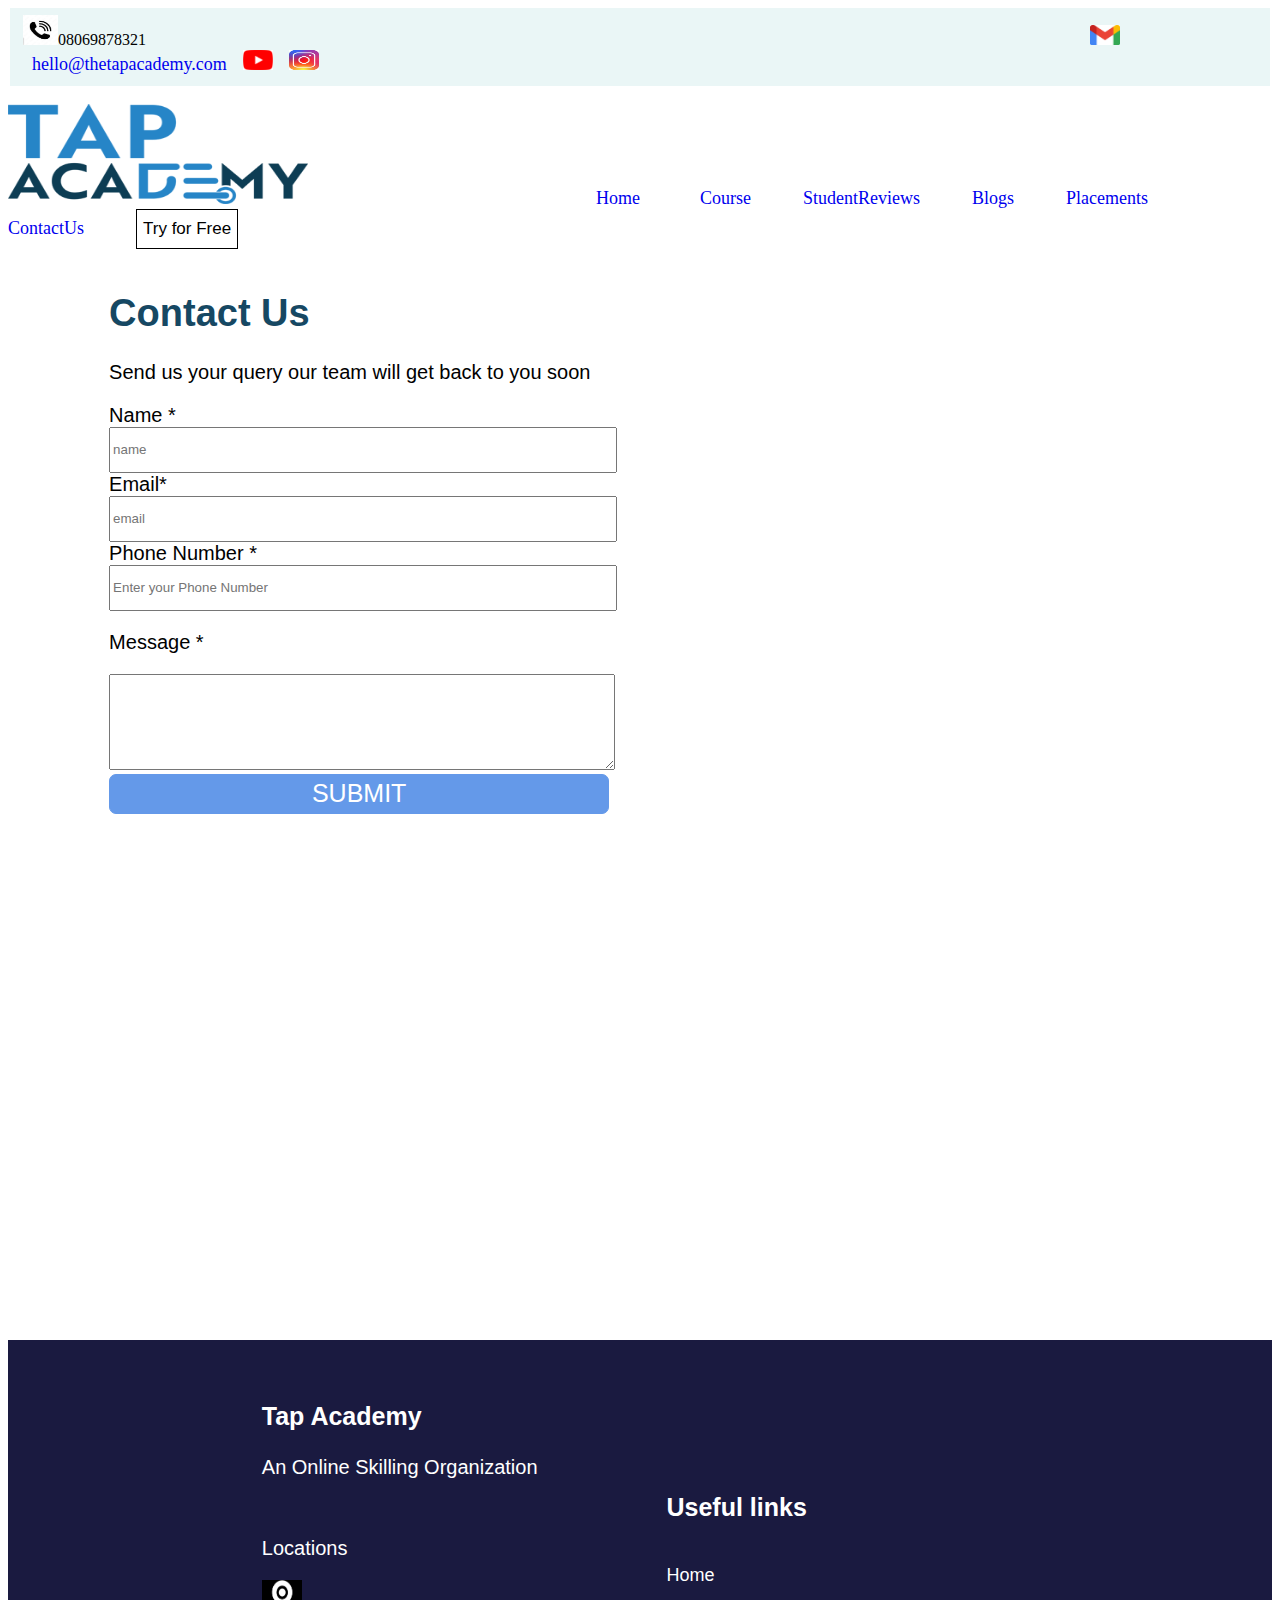
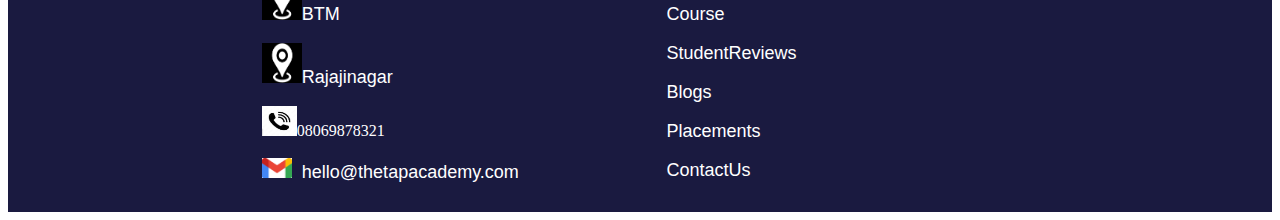
<file: contactus.html>
<!DOCTYPE html>
<html lang="en">
<head>
    <meta charset="UTF-8">
    <meta name="viewport" content="width=device-width, initial-scale=1.0">
    <title>Contact us-Tap Academy</title>
    <link rel="icon" href="tap_icon.png">
    <link rel="stylesheet" href="contactus.css">
</head>
<body>
    <fieldset>
        <img src="phone_icon.jpg" alt="not found" width="35px" height="30px">08069878321
        &nbsp;&nbsp;&nbsp;&nbsp;&nbsp;&nbsp;&nbsp;&nbsp;&nbsp;&nbsp;&nbsp;&nbsp;&nbsp;&nbsp;&nbsp;&nbsp;&nbsp;&nbsp;
        &nbsp;&nbsp;&nbsp;&nbsp;&nbsp;&nbsp;&nbsp;&nbsp;&nbsp;&nbsp;&nbsp;&nbsp;&nbsp;&nbsp;&nbsp;&nbsp;&nbsp;&nbsp;
        &nbsp;&nbsp;&nbsp;&nbsp;&nbsp;&nbsp;&nbsp;&nbsp;&nbsp;&nbsp;&nbsp;&nbsp;&nbsp;&nbsp;&nbsp;&nbsp;&nbsp;&nbsp;
        &nbsp;&nbsp;&nbsp;&nbsp;&nbsp;&nbsp;&nbsp;&nbsp;&nbsp;&nbsp;&nbsp;&nbsp;&nbsp;&nbsp;&nbsp;&nbsp;&nbsp;&nbsp;
        &nbsp;&nbsp;&nbsp;&nbsp;&nbsp;&nbsp;&nbsp;&nbsp;&nbsp;&nbsp;&nbsp;&nbsp;&nbsp;&nbsp;&nbsp;&nbsp;&nbsp;&nbsp;
        &nbsp;&nbsp;&nbsp;&nbsp;&nbsp;&nbsp;&nbsp;&nbsp;&nbsp;&nbsp;&nbsp;&nbsp;&nbsp;&nbsp;&nbsp;&nbsp;&nbsp;&nbsp;
        &nbsp;&nbsp;&nbsp;&nbsp;&nbsp;&nbsp;&nbsp;&nbsp;&nbsp;&nbsp;&nbsp;&nbsp;&nbsp;&nbsp;&nbsp;&nbsp;&nbsp;&nbsp;
        &nbsp;&nbsp;&nbsp;&nbsp;&nbsp;&nbsp;&nbsp;&nbsp;&nbsp;&nbsp;&nbsp;&nbsp;&nbsp;&nbsp;&nbsp;&nbsp;&nbsp;&nbsp;
        &nbsp;&nbsp;&nbsp;&nbsp;&nbsp;&nbsp;&nbsp;&nbsp;&nbsp;&nbsp;&nbsp;&nbsp;&nbsp;&nbsp;&nbsp;&nbsp;&nbsp;&nbsp;
        &nbsp;&nbsp;&nbsp;&nbsp;&nbsp;&nbsp;&nbsp;&nbsp;&nbsp;&nbsp;&nbsp;&nbsp;&nbsp;&nbsp;&nbsp;&nbsp;&nbsp;&nbsp;
        &nbsp;&nbsp;&nbsp;&nbsp;&nbsp;&nbsp;&nbsp;&nbsp;&nbsp;&nbsp;&nbsp;&nbsp;&nbsp;&nbsp;&nbsp;&nbsp;&nbsp;&nbsp;
        &nbsp;&nbsp;&nbsp;&nbsp;&nbsp;&nbsp;&nbsp;&nbsp;&nbsp;&nbsp;&nbsp;&nbsp;&nbsp;&nbsp;&nbsp;&nbsp;&nbsp;&nbsp;
        &nbsp;&nbsp;&nbsp;&nbsp;&nbsp;&nbsp;
        <a href="mailto:hello@thetapacademy.com"><img src="gmail_icon.png" alt="not found" width="30px" height="20px">&nbsp;&nbsp;hello@thetapacademy.com</a>&nbsp;&nbsp;&nbsp;
         <a href="https://www.youtube.com/tapacademy"><img src="youtube_icon.png" alt="not found"width="30px" height="20px" href="" ></a>&nbsp;&nbsp;&nbsp;
        <a href="https://instagram.com/tapacademy.online?igshid=MzRlODBiNWFlZA=="><img src="instagram _icon.jpg" alt="not found"width="30px" height="20px"> </a>
        
    </fieldset><br>
    

    <a href="index.html"><img src="tap_logo.png" alt="not found" width="300px" height="100px"></a>&nbsp;&nbsp;&nbsp;&nbsp;&nbsp;&nbsp;&nbsp;&nbsp;
    &nbsp;&nbsp;&nbsp;&nbsp;&nbsp;&nbsp;&nbsp;&nbsp;&nbsp;&nbsp;&nbsp;&nbsp;&nbsp;&nbsp;&nbsp;&nbsp;&nbsp;&nbsp;&nbsp;&nbsp;&nbsp;&nbsp;
    &nbsp;&nbsp;&nbsp;&nbsp;&nbsp;&nbsp; &nbsp;&nbsp;&nbsp;&nbsp;&nbsp;&nbsp;&nbsp;&nbsp;&nbsp;&nbsp;&nbsp;&nbsp;&nbsp;&nbsp;&nbsp;&nbsp;&nbsp;&nbsp;&nbsp;
    &nbsp;&nbsp;&nbsp;&nbsp;&nbsp;&nbsp;&nbsp;&nbsp;&nbsp;&nbsp;&nbsp;&nbsp;
    <span>
    <a href="index.html">Home</a>&nbsp;&nbsp;&nbsp;&nbsp;&nbsp;&nbsp;&nbsp;&nbsp;&nbsp;&nbsp;&nbsp;&nbsp; &nbsp;
    <a href="course.html">Course</a>&nbsp;&nbsp;&nbsp;&nbsp;&nbsp;&nbsp;&nbsp;&nbsp;&nbsp;&nbsp;&nbsp;&nbsp;
    <a href="studentReview.html">StudentReviews</a>&nbsp;&nbsp;&nbsp;&nbsp;&nbsp;&nbsp;&nbsp;&nbsp;&nbsp;&nbsp;&nbsp;&nbsp;
    <a href="Blogs.html">Blogs</a>&nbsp;&nbsp;&nbsp;&nbsp;&nbsp;&nbsp;&nbsp;&nbsp;&nbsp;&nbsp;&nbsp;&nbsp; 
    <a href="placements.html">Placements</a>&nbsp;&nbsp;&nbsp;&nbsp;&nbsp;&nbsp;&nbsp;&nbsp;&nbsp;&nbsp;&nbsp;&nbsp;
    <a href="contactus.html">ContactUs</a>&nbsp;&nbsp;&nbsp;&nbsp;&nbsp;&nbsp;&nbsp;&nbsp;&nbsp;&nbsp;&nbsp;&nbsp;
</span>
    <a href="try_for_free.html"><button>Try for Free</button></a><br><br>


    <div>
    <form action="greeting.html">
    
        
            <h1>Contact Us</h1>
            <p> Send us your query our team will get back to you soon</p>
            <label for="name">Name *</label><br>
            <input type="text" id="name" required placeholder="name" pattern="[a-zA-Z]{5,20}"><br>
             
            <label for="email">Email*</label><br>
            <input type="email" id="email"required placeholder="email"><br>
            
            <label for="phno">Phone Number *</label><br>
            <input type="text" id="phno"required placeholder="Enter your Phone Number" pattern="[6-9]{1}[0-9]{9}"><br>
            
            <P>Message *</P>
            <textarea rows="6" ></textarea><br>
            
           <button id="submit">SUBMIT</button>


   
    </form><br><br>
    
    <iframe src="https://www.google.com/maps/embed?pb=!1m16!1m12!1m3!1d124445.07425230439!2d77.54713143990853!3d12.913597640969847!2m3!1f0!2f0!3f0!3m2!1i1024!2i768!4f13.1!2m1!1stap%20academy%20location%20in%20bangalore!5e0!3m2!1sen!2sin!4v1697970607020!5m2!1sen!2sin"
     width="100%" height="450" style="border:0;" allowfullscreen="" loading="lazy" referrerpolicy="no-referrer-when-downgrade"></iframe>
    </div><br><br>

    
    <footer><br><br>
        <h3>Tap Academy</h3>
        <p>An Online Skilling Organization </p><br>
        <P>Locations</P>
        <a href="https://maps.app.goo.gl/GAWvjrDmBSx46w6t9"><img src="location_logo.png" alt="notfound" width="40px" height="40px">BTM</a><br><br>
        <a href="https://maps.app.goo.gl/HsqwvgzCGcMjZY477"><img src="location_logo.png" alt="notfound" width="40px" height="40px">Rajajinagar</a><br><br>
        <img src="phone_icon.jpg" alt="not found" width="35px" height="30px">08069878321 <br><br>
        <a href="mailto:hello@thetapacademy.com"><img src="gmail_icon.png" alt="not found" width="30px" height="20px">&nbsp;&nbsp;hello@thetapacademy.com</a>
        <section>
        <h3>Useful links</h3><br>
        <a href="index.html">Home</a><br><br>
        <a href="course.html" >Course</a><br><br>
        <a href="studentReview.html" >StudentReviews</a><br><br>
        <a href="Blogs.html">Blogs</a> <br><br>
        <a href="placements.html" >Placements</a><br><br>
        <a href="contactus.html" >ContactUs</a>
        </section>
    </footer>
</body>
</html>
</file>
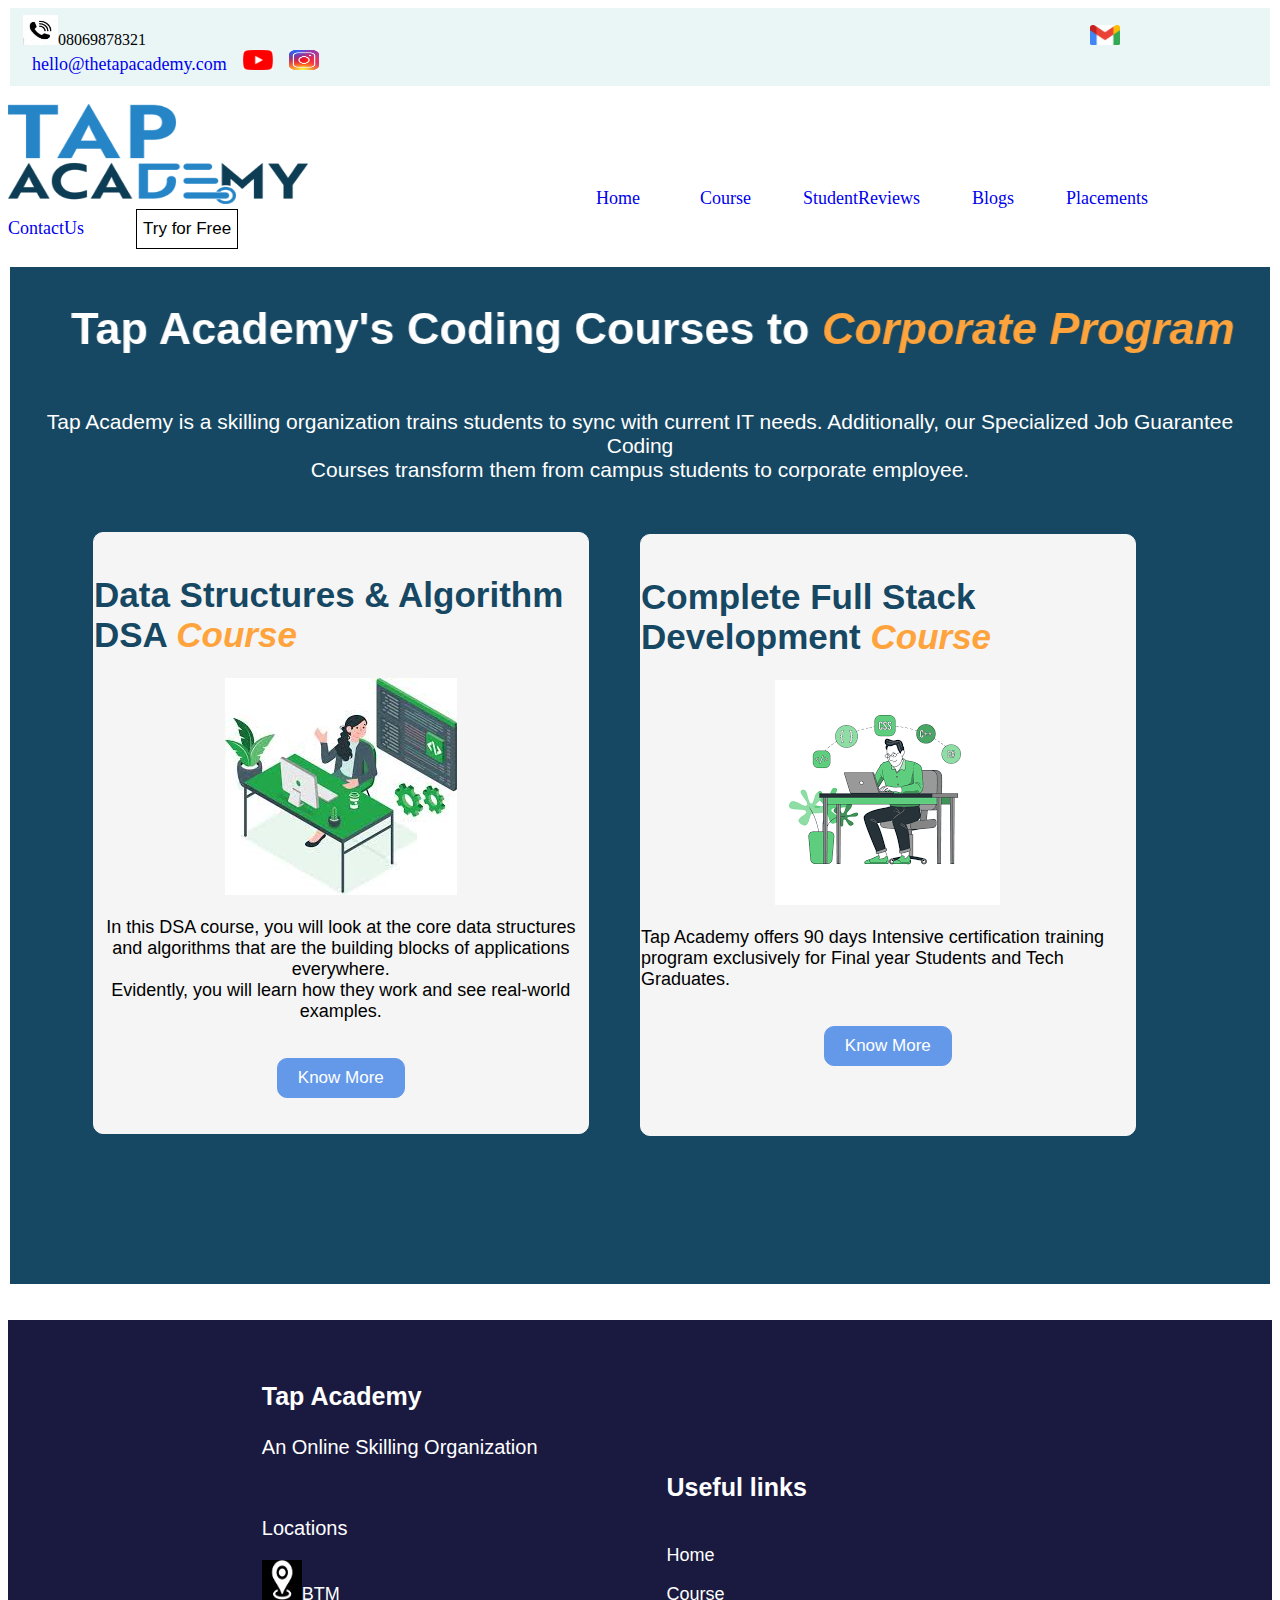
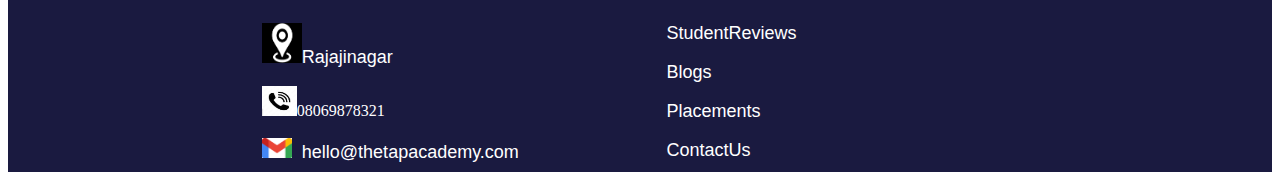
<file: course.html>
<!DOCTYPE html>
<html lang="en">
<head>
    <meta charset="UTF-8">
    <meta name="viewport" content="width=device-width, initial-scale=1.0">
    <title>course-Tap Academy</title>
    <link rel="icon" href="tap_icon.png">
    <link rel="stylesheet" href="course.css">
</head>
<body>
    <fieldset id="one">
        <img src="phone_icon.jpg" alt="not found" width="35px" height="30px">08069878321
        &nbsp;&nbsp;&nbsp;&nbsp;&nbsp;&nbsp;&nbsp;&nbsp;&nbsp;&nbsp;&nbsp;&nbsp;&nbsp;&nbsp;&nbsp;&nbsp;&nbsp;&nbsp;
        &nbsp;&nbsp;&nbsp;&nbsp;&nbsp;&nbsp;&nbsp;&nbsp;&nbsp;&nbsp;&nbsp;&nbsp;&nbsp;&nbsp;&nbsp;&nbsp;&nbsp;&nbsp;
        &nbsp;&nbsp;&nbsp;&nbsp;&nbsp;&nbsp;&nbsp;&nbsp;&nbsp;&nbsp;&nbsp;&nbsp;&nbsp;&nbsp;&nbsp;&nbsp;&nbsp;&nbsp;
        &nbsp;&nbsp;&nbsp;&nbsp;&nbsp;&nbsp;&nbsp;&nbsp;&nbsp;&nbsp;&nbsp;&nbsp;&nbsp;&nbsp;&nbsp;&nbsp;&nbsp;&nbsp;
        &nbsp;&nbsp;&nbsp;&nbsp;&nbsp;&nbsp;&nbsp;&nbsp;&nbsp;&nbsp;&nbsp;&nbsp;&nbsp;&nbsp;&nbsp;&nbsp;&nbsp;&nbsp;
        &nbsp;&nbsp;&nbsp;&nbsp;&nbsp;&nbsp;&nbsp;&nbsp;&nbsp;&nbsp;&nbsp;&nbsp;&nbsp;&nbsp;&nbsp;&nbsp;&nbsp;&nbsp;
        &nbsp;&nbsp;&nbsp;&nbsp;&nbsp;&nbsp;&nbsp;&nbsp;&nbsp;&nbsp;&nbsp;&nbsp;&nbsp;&nbsp;&nbsp;&nbsp;&nbsp;&nbsp;
        &nbsp;&nbsp;&nbsp;&nbsp;&nbsp;&nbsp;&nbsp;&nbsp;&nbsp;&nbsp;&nbsp;&nbsp;&nbsp;&nbsp;&nbsp;&nbsp;&nbsp;&nbsp;
        &nbsp;&nbsp;&nbsp;&nbsp;&nbsp;&nbsp;&nbsp;&nbsp;&nbsp;&nbsp;&nbsp;&nbsp;&nbsp;&nbsp;&nbsp;&nbsp;&nbsp;&nbsp;
        &nbsp;&nbsp;&nbsp;&nbsp;&nbsp;&nbsp;&nbsp;&nbsp;&nbsp;&nbsp;&nbsp;&nbsp;&nbsp;&nbsp;&nbsp;&nbsp;&nbsp;&nbsp;
        &nbsp;&nbsp;&nbsp;&nbsp;&nbsp;&nbsp;&nbsp;&nbsp;&nbsp;&nbsp;&nbsp;&nbsp;&nbsp;&nbsp;&nbsp;&nbsp;&nbsp;&nbsp;
        &nbsp;&nbsp;&nbsp;&nbsp;&nbsp;&nbsp;&nbsp;&nbsp;&nbsp;&nbsp;&nbsp;&nbsp;&nbsp;&nbsp;&nbsp;&nbsp;&nbsp;&nbsp;
        &nbsp;&nbsp;&nbsp;&nbsp;&nbsp;&nbsp;
        <a href="mailto:hello@thetapacademy.com"><img src="gmail_icon.png" alt="not found" width="30px" height="20px">&nbsp;&nbsp;hello@thetapacademy.com</a>&nbsp;&nbsp;&nbsp;
         <a href="https://www.youtube.com/tapacademy"><img src="youtube_icon.png" alt="not found"width="30px" height="20px" href="" ></a>&nbsp;&nbsp;&nbsp;
        <a href="https://instagram.com/tapacademy.online?igshid=MzRlODBiNWFlZA=="><img src="instagram _icon.jpg" alt="not found"width="30px" height="20px"> </a>
        
    </fieldset><br>
    

    
    <a href="index.html"><img src="tap_logo.png" alt="not found" width="300px" height="100px"></a>&nbsp;&nbsp;&nbsp;&nbsp;&nbsp;&nbsp;&nbsp;&nbsp;
    &nbsp;&nbsp;&nbsp;&nbsp;&nbsp;&nbsp;&nbsp;&nbsp;&nbsp;&nbsp;&nbsp;&nbsp;&nbsp;&nbsp;&nbsp;&nbsp;&nbsp;&nbsp;&nbsp;&nbsp;&nbsp;&nbsp;
    &nbsp;&nbsp;&nbsp;&nbsp;&nbsp;&nbsp; &nbsp;&nbsp;&nbsp;&nbsp;&nbsp;&nbsp;&nbsp;&nbsp;&nbsp;&nbsp;&nbsp;&nbsp;&nbsp;&nbsp;&nbsp;&nbsp;&nbsp;&nbsp;&nbsp;
    &nbsp;&nbsp;&nbsp;&nbsp;&nbsp;&nbsp;&nbsp;&nbsp;&nbsp;&nbsp;&nbsp;&nbsp;
    <span>
    <a href="index.html">Home</a>&nbsp;&nbsp;&nbsp;&nbsp;&nbsp;&nbsp;&nbsp;&nbsp;&nbsp;&nbsp;&nbsp;&nbsp; &nbsp;
    <a href="course.html">Course</a>&nbsp;&nbsp;&nbsp;&nbsp;&nbsp;&nbsp;&nbsp;&nbsp;&nbsp;&nbsp;&nbsp;&nbsp;
    <a href="studentReview.html">StudentReviews</a>&nbsp;&nbsp;&nbsp;&nbsp;&nbsp;&nbsp;&nbsp;&nbsp;&nbsp;&nbsp;&nbsp;&nbsp;
    <a href="Blogs.html">Blogs</a>&nbsp;&nbsp;&nbsp;&nbsp;&nbsp;&nbsp;&nbsp;&nbsp;&nbsp;&nbsp;&nbsp;&nbsp; 
    <a href="placements.html">Placements</a>&nbsp;&nbsp;&nbsp;&nbsp;&nbsp;&nbsp;&nbsp;&nbsp;&nbsp;&nbsp;&nbsp;&nbsp;
    <a href="contactus.html">ContactUs</a>&nbsp;&nbsp;&nbsp;&nbsp;&nbsp;&nbsp;&nbsp;&nbsp;&nbsp;&nbsp;&nbsp;&nbsp;
    </span>
    <a href="try_for_free.html"><button>Try for Free</button></a><br><br>


    <fieldset id="two">
    <center>
    <marquee behavior="alternate" direction="right"><h1>Tap Academy's Coding Courses to <i>Corporate Program</i></h1></marquee>
   
    <p>Tap Academy is a skilling organization trains students to sync with current IT needs. 
        Additionally, our Specialized Job Guarantee Coding <br> Courses transform them from campus students to corporate employee.</p>
    </center>
    
    <div id="dsa"><br>
      
            <h1>Data Structures & Algorithm <br>DSA <i>Course</i></h1>
            <center><img src="courseimg1.jpg" alt="not found">
            <p>In this DSA course, you will look at the core data structures and algorithms that are the building blocks of applications everywhere. <br>
                 Evidently, you will learn how they work and see real-world examples.</p><br>

           <a href="dataStructure_course.html"><button>Know More</button></a>
        </center>
       
    </div>
    <div id="fsd"><br>
       
            <h1>Complete Full Stack <br>Development <i>Course </i></h1>
            <center><img src="courseimg2.png" alt="not found"></center>
            <p>Tap Academy offers 90 days Intensive certification training program
                exclusively for Final year Students and Tech Graduates.</p><br>
            <center><a href="Full_stack_course.html"><button>Know More</button></a></center>
        
    </div>
</fieldset><br><br>


<footer><br><br>
    <h3>Tap Academy</h3>
    <p>An Online Skilling Organization </p><br>
    <P>Locations</P>
    <a href="https://maps.app.goo.gl/GAWvjrDmBSx46w6t9"><img src="location_logo.png" alt="notfound" width="40px" height="40px">BTM</a><br><br>
    <a href="https://maps.app.goo.gl/HsqwvgzCGcMjZY477"><img src="location_logo.png" alt="notfound" width="40px" height="40px">Rajajinagar</a><br><br>
    <img src="phone_icon.jpg" alt="not found" width="35px" height="30px">08069878321 <br><br>
    <a href="mailto:hello@thetapacademy.com"><img src="gmail_icon.png" alt="not found" width="30px" height="20px">&nbsp;&nbsp;hello@thetapacademy.com</a>
    <section>
    <h3>Useful links</h3><br>
    <a href="index.html">Home</a><br><br>
    <a href="course.html" >Course</a><br><br>
    <a href="studentReview.html" >StudentReviews</a><br><br>
    <a href="Blogs.html">Blogs</a> <br><br>
    <a href="placements.html" >Placements</a><br><br>
    <a href="contactus.html" >ContactUs</a>
    </section>
</footer>
</body>        
</html>
</file>
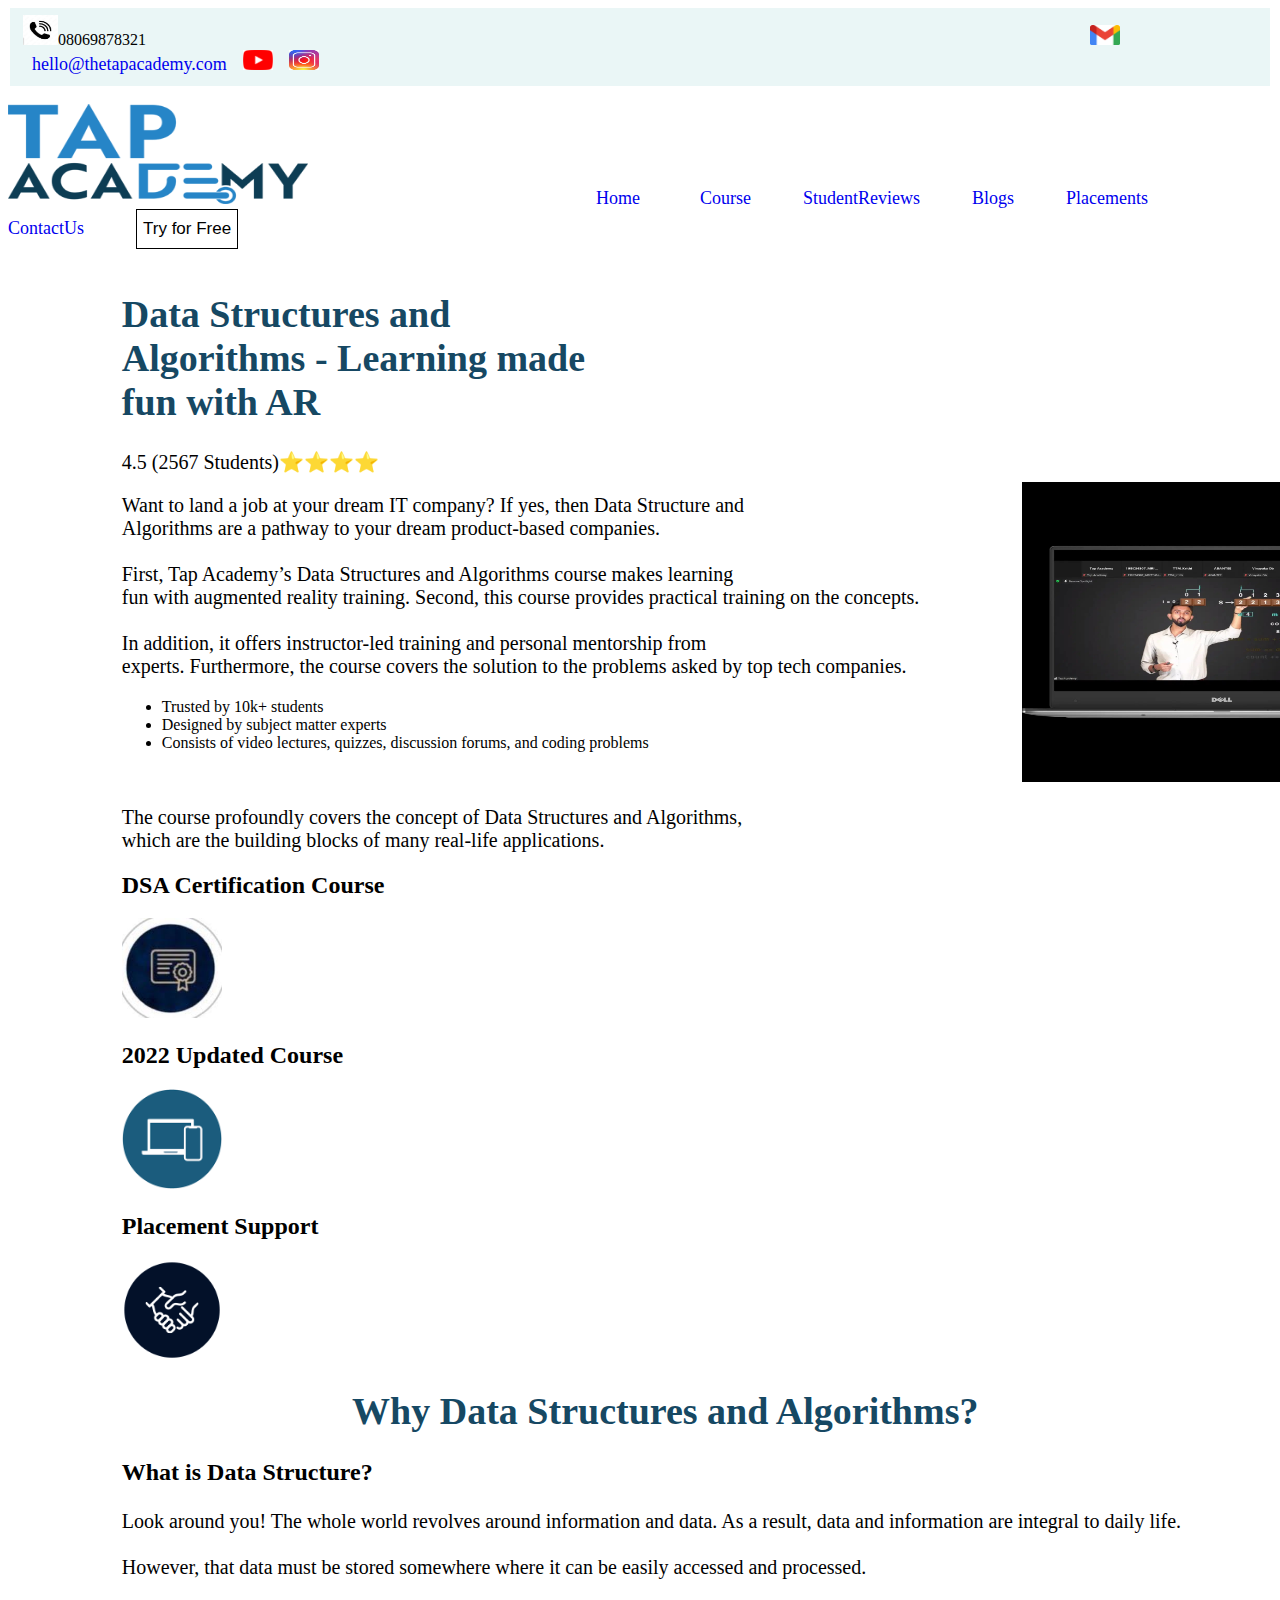
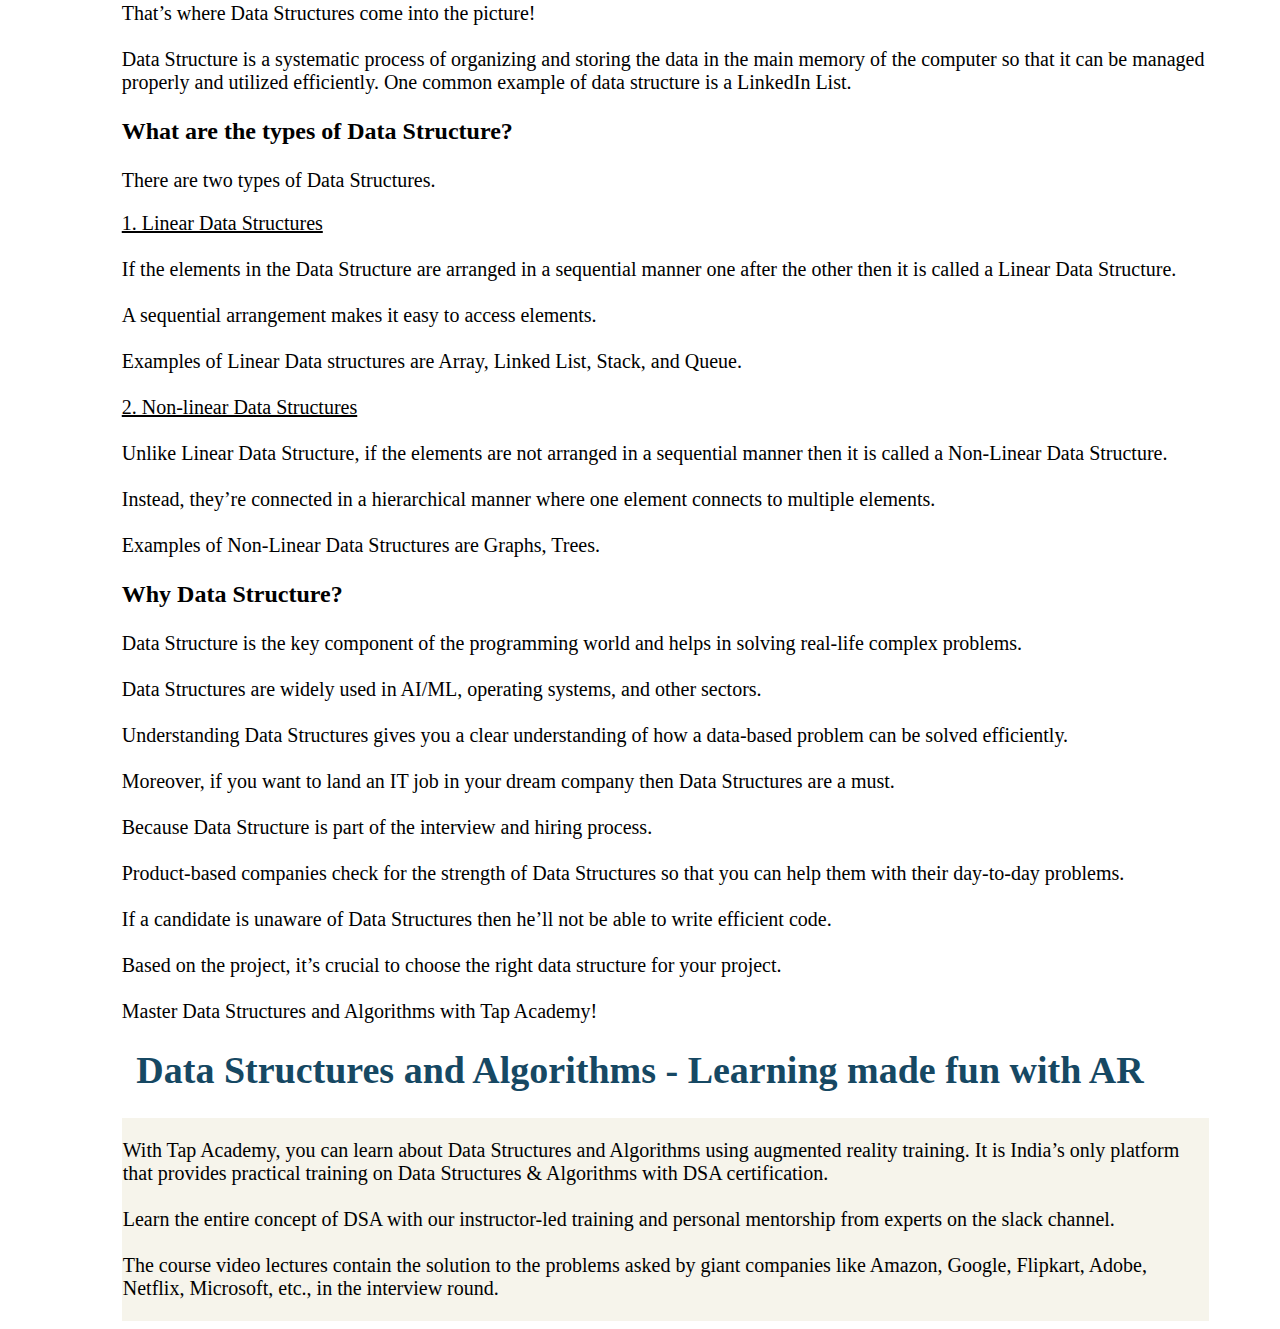
<file: dataStructure_course.html>
<!DOCTYPE html>
<html lang="en">
<head>
    <meta charset="UTF-8">
    <meta name="viewport" content="width=device-width, initial-scale=1.0">
    <title>DSA Course -Tap Acadmey</title>
    <link rel="icon" href="tap_icon.png">
    <link rel="stylesheet" href="dsa_course.css">
</head>
<body>
    <fieldset id="one">
        <img src="phone_icon.jpg" alt="not found" width="35px" height="30px">08069878321
        &nbsp;&nbsp;&nbsp;&nbsp;&nbsp;&nbsp;&nbsp;&nbsp;&nbsp;&nbsp;&nbsp;&nbsp;&nbsp;&nbsp;&nbsp;&nbsp;&nbsp;&nbsp;
        &nbsp;&nbsp;&nbsp;&nbsp;&nbsp;&nbsp;&nbsp;&nbsp;&nbsp;&nbsp;&nbsp;&nbsp;&nbsp;&nbsp;&nbsp;&nbsp;&nbsp;&nbsp;
        &nbsp;&nbsp;&nbsp;&nbsp;&nbsp;&nbsp;&nbsp;&nbsp;&nbsp;&nbsp;&nbsp;&nbsp;&nbsp;&nbsp;&nbsp;&nbsp;&nbsp;&nbsp;
        &nbsp;&nbsp;&nbsp;&nbsp;&nbsp;&nbsp;&nbsp;&nbsp;&nbsp;&nbsp;&nbsp;&nbsp;&nbsp;&nbsp;&nbsp;&nbsp;&nbsp;&nbsp;
        &nbsp;&nbsp;&nbsp;&nbsp;&nbsp;&nbsp;&nbsp;&nbsp;&nbsp;&nbsp;&nbsp;&nbsp;&nbsp;&nbsp;&nbsp;&nbsp;&nbsp;&nbsp;
        &nbsp;&nbsp;&nbsp;&nbsp;&nbsp;&nbsp;&nbsp;&nbsp;&nbsp;&nbsp;&nbsp;&nbsp;&nbsp;&nbsp;&nbsp;&nbsp;&nbsp;&nbsp;
        &nbsp;&nbsp;&nbsp;&nbsp;&nbsp;&nbsp;&nbsp;&nbsp;&nbsp;&nbsp;&nbsp;&nbsp;&nbsp;&nbsp;&nbsp;&nbsp;&nbsp;&nbsp;
        &nbsp;&nbsp;&nbsp;&nbsp;&nbsp;&nbsp;&nbsp;&nbsp;&nbsp;&nbsp;&nbsp;&nbsp;&nbsp;&nbsp;&nbsp;&nbsp;&nbsp;&nbsp;
        &nbsp;&nbsp;&nbsp;&nbsp;&nbsp;&nbsp;&nbsp;&nbsp;&nbsp;&nbsp;&nbsp;&nbsp;&nbsp;&nbsp;&nbsp;&nbsp;&nbsp;&nbsp;
        &nbsp;&nbsp;&nbsp;&nbsp;&nbsp;&nbsp;&nbsp;&nbsp;&nbsp;&nbsp;&nbsp;&nbsp;&nbsp;&nbsp;&nbsp;&nbsp;&nbsp;&nbsp;
        &nbsp;&nbsp;&nbsp;&nbsp;&nbsp;&nbsp;&nbsp;&nbsp;&nbsp;&nbsp;&nbsp;&nbsp;&nbsp;&nbsp;&nbsp;&nbsp;&nbsp;&nbsp;
        &nbsp;&nbsp;&nbsp;&nbsp;&nbsp;&nbsp;&nbsp;&nbsp;&nbsp;&nbsp;&nbsp;&nbsp;&nbsp;&nbsp;&nbsp;&nbsp;&nbsp;&nbsp;
        &nbsp;&nbsp;&nbsp;&nbsp;&nbsp;&nbsp;
        <a href="mailto:hello@thetapacademy.com"><img src="gmail_icon.png" alt="not found" width="30px" height="20px">&nbsp;&nbsp;hello@thetapacademy.com</a>&nbsp;&nbsp;&nbsp;
         <a href="https://www.youtube.com/tapacademy"><img src="youtube_icon.png" alt="not found"width="30px" height="20px" href="" ></a>&nbsp;&nbsp;&nbsp;
        <a href="https://instagram.com/tapacademy.online?igshid=MzRlODBiNWFlZA=="><img src="instagram _icon.jpg" alt="not found"width="30px" height="20px"> </a>
        
    </fieldset><br>
    

    <a href="index.html"><img src="tap_logo.png" alt="not found" width="300px" height="100px"></a>&nbsp;&nbsp;&nbsp;&nbsp;&nbsp;&nbsp;&nbsp;&nbsp;
    &nbsp;&nbsp;&nbsp;&nbsp;&nbsp;&nbsp;&nbsp;&nbsp;&nbsp;&nbsp;&nbsp;&nbsp;&nbsp;&nbsp;&nbsp;&nbsp;&nbsp;&nbsp;&nbsp;&nbsp;&nbsp;&nbsp;
    &nbsp;&nbsp;&nbsp;&nbsp;&nbsp;&nbsp; &nbsp;&nbsp;&nbsp;&nbsp;&nbsp;&nbsp;&nbsp;&nbsp;&nbsp;&nbsp;&nbsp;&nbsp;&nbsp;&nbsp;&nbsp;&nbsp;&nbsp;&nbsp;&nbsp;
    &nbsp;&nbsp;&nbsp;&nbsp;&nbsp;&nbsp;&nbsp;&nbsp;&nbsp;&nbsp;&nbsp;&nbsp;
    <span>
    <a href="index.html">Home</a>&nbsp;&nbsp;&nbsp;&nbsp;&nbsp;&nbsp;&nbsp;&nbsp;&nbsp;&nbsp;&nbsp;&nbsp; &nbsp;
    <a href="course.html">Course</a>&nbsp;&nbsp;&nbsp;&nbsp;&nbsp;&nbsp;&nbsp;&nbsp;&nbsp;&nbsp;&nbsp;&nbsp;
    <a href="studentReview.html">StudentReviews</a>&nbsp;&nbsp;&nbsp;&nbsp;&nbsp;&nbsp;&nbsp;&nbsp;&nbsp;&nbsp;&nbsp;&nbsp;
    <a href="Blogs.html">Blogs</a>&nbsp;&nbsp;&nbsp;&nbsp;&nbsp;&nbsp;&nbsp;&nbsp;&nbsp;&nbsp;&nbsp;&nbsp; 
    <a href="placements.html">Placements</a>&nbsp;&nbsp;&nbsp;&nbsp;&nbsp;&nbsp;&nbsp;&nbsp;&nbsp;&nbsp;&nbsp;&nbsp;
    <a href="contactus.html">ContactUs</a>&nbsp;&nbsp;&nbsp;&nbsp;&nbsp;&nbsp;&nbsp;&nbsp;&nbsp;&nbsp;&nbsp;&nbsp;
    </span>
    <a href="try_for_free.html"><button>Try for Free</button></a><br><br>

    <div>
    
    <h1> Data Structures and <br> Algorithms - Learning made <br> fun with AR</h1>
   
   
    <p>4.5 (2567 Students)&#x2B50;&#x2B50;&#x2B50;&#x2B50; </p>
   
    <p>Want to land a job at your dream IT company? If yes, then Data Structure and <br>Algorithms are a pathway to your dream product-based companies. <br><br>
    First, Tap Academy’s Data Structures and Algorithms course makes learning <br>fun with augmented reality training. Second, this course provides practical training on the concepts. <br><br>
    In addition, it offers instructor-led training and personal mentorship from <br>experts. Furthermore, the course covers the solution to the problems asked by top tech companies. </p>
    
    <ul>
        <li>Trusted by 10k+ students </li>
        <li>Designed by subject matter experts</li>
        <li>Consists of video lectures, quizzes, discussion forums, and coding problems</li>
    </ul>
    <img src="DSA_image.jpeg" alt="not found" width="400px" height="300px" id="dsaimg">
    <p>The course profoundly covers the concept of Data Structures and Algorithms, <br> which are the building blocks of many real-life applications.</p>

    
        <h2>DSA Certification Course</h2>
        <img src="dsa_certificate.jpg" alt="not found" width="100px" height="100px">
        <h2>2022 Updated Course </h2>
        <img src="dsa_updateCourse.png" alt="not found" width="100px" height="100px">
        <h2>Placement Support</h2>
        <img src="placement_icon.png" alt="not found" width="100px" height="100px">
       
    
    </div>
    
    <div >
        
        <center><h1>Why Data Structures and Algorithms?</h1></center>
        
        <h3>What is Data Structure?</h3>
        <p>Look around you! The whole world revolves around information and data. As a result, data and information are integral to daily life. <br><br>
           However, that data must be stored somewhere where it can be easily accessed and processed. <br><br>
           That’s where Data Structures come into the picture! <br> <br>
          Data Structure is a systematic process of organizing and storing the data in the main memory of the computer 
          so that it can be managed properly and utilized efficiently. One common example of data structure is a LinkedIn List.</p>

          <h3>What are the types of Data Structure?</h3>
          <p>There are two types of Data Structures.</p>
          <p><u>1. Linear Data Structures </u> <br><br>
              If the elements in the Data Structure are arranged in a sequential manner one after the other then it is called a Linear Data Structure. <br><br>
              A sequential arrangement makes it easy to access elements. <br><br>
              Examples of Linear Data structures are Array, Linked List, Stack, and Queue. <br><br>

              <u>2. Non-linear Data Structures </u> <br><br>
              Unlike Linear Data Structure, if the elements are not arranged in a sequential manner then it is called a Non-Linear Data Structure. <br><br>
              Instead, they’re connected in a hierarchical manner where one element connects to multiple elements. <br><br>
              Examples of Non-Linear Data Structures are Graphs, Trees. </p>

          <h3>Why Data Structure?</h3>    
          <p>Data Structure is the key component of the programming world and helps in solving real-life complex problems. <br><br>
             Data Structures are widely used in AI/ML, operating systems, and other sectors. <br><br>
            Understanding Data Structures gives you a clear understanding of how a data-based problem can be solved efficiently. <br> <br>
            Moreover, if you want to land an IT job in your dream company then Data Structures are a must. <br><br> 
            Because Data Structure is part of the interview and hiring process. <br><br>     
            Product-based companies check for the strength of Data Structures so that you can help them with their day-to-day problems. <br> <br>    
            If a candidate is unaware of Data Structures then he’ll not be able to write efficient code. <br><br>
            Based on the project, it’s crucial to choose the right data structure for your project. <br> <br> 
            Master Data Structures and Algorithms with Tap Academy! </p>
        
          </div> 
    
       
    <center><h1>Data Structures and Algorithms - Learning made fun with AR </h1></center>
    <div id="dsa"> 
        <p>With Tap Academy, you can learn about Data Structures and Algorithms using augmented reality training. It is India’s only platform that provides practical training on Data Structures & Algorithms with DSA certification. <br> <br>
            Learn the entire concept of DSA with our instructor-led training and personal mentorship from experts on the slack channel. <br> <br>      
            The course video lectures contain the solution to the problems asked by giant companies like Amazon, Google, Flipkart, Adobe, Netflix, Microsoft, etc., in the interview round. </p>
        </div>
    
</body>
</html>
</file>
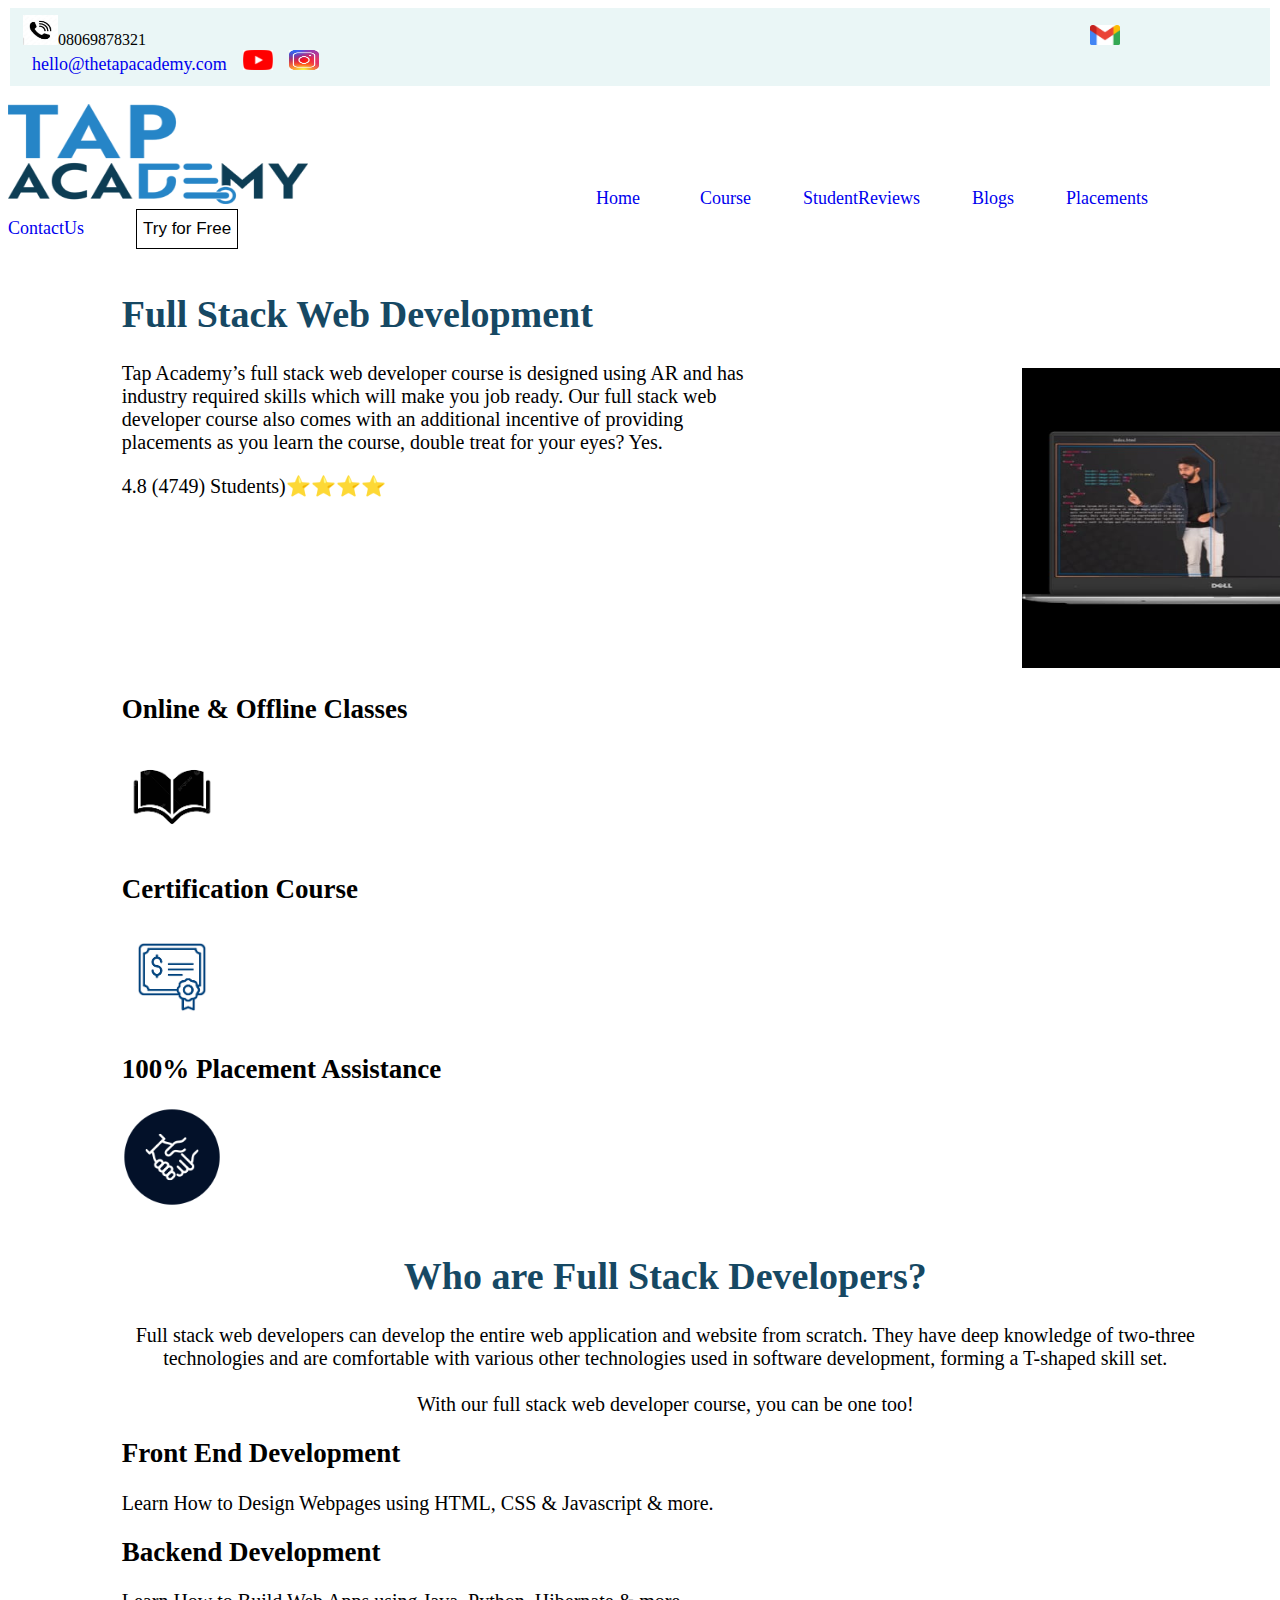
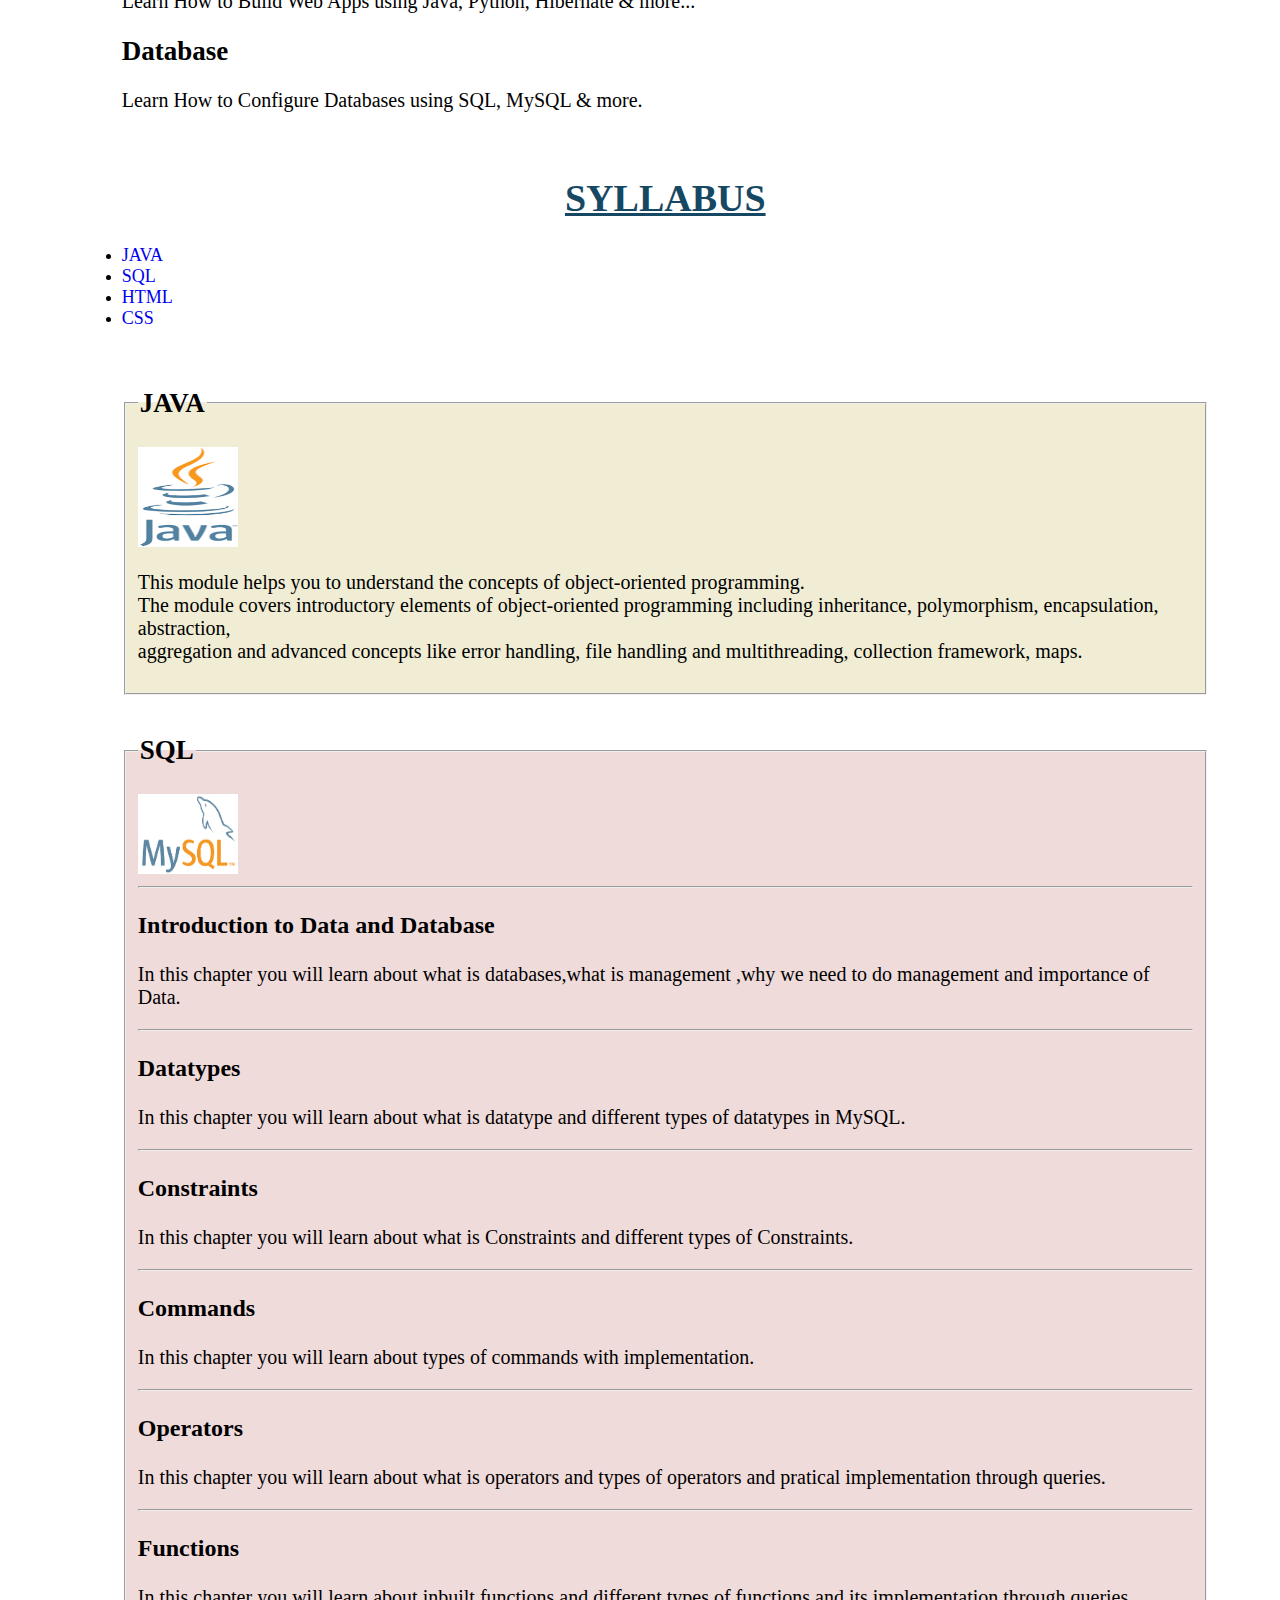
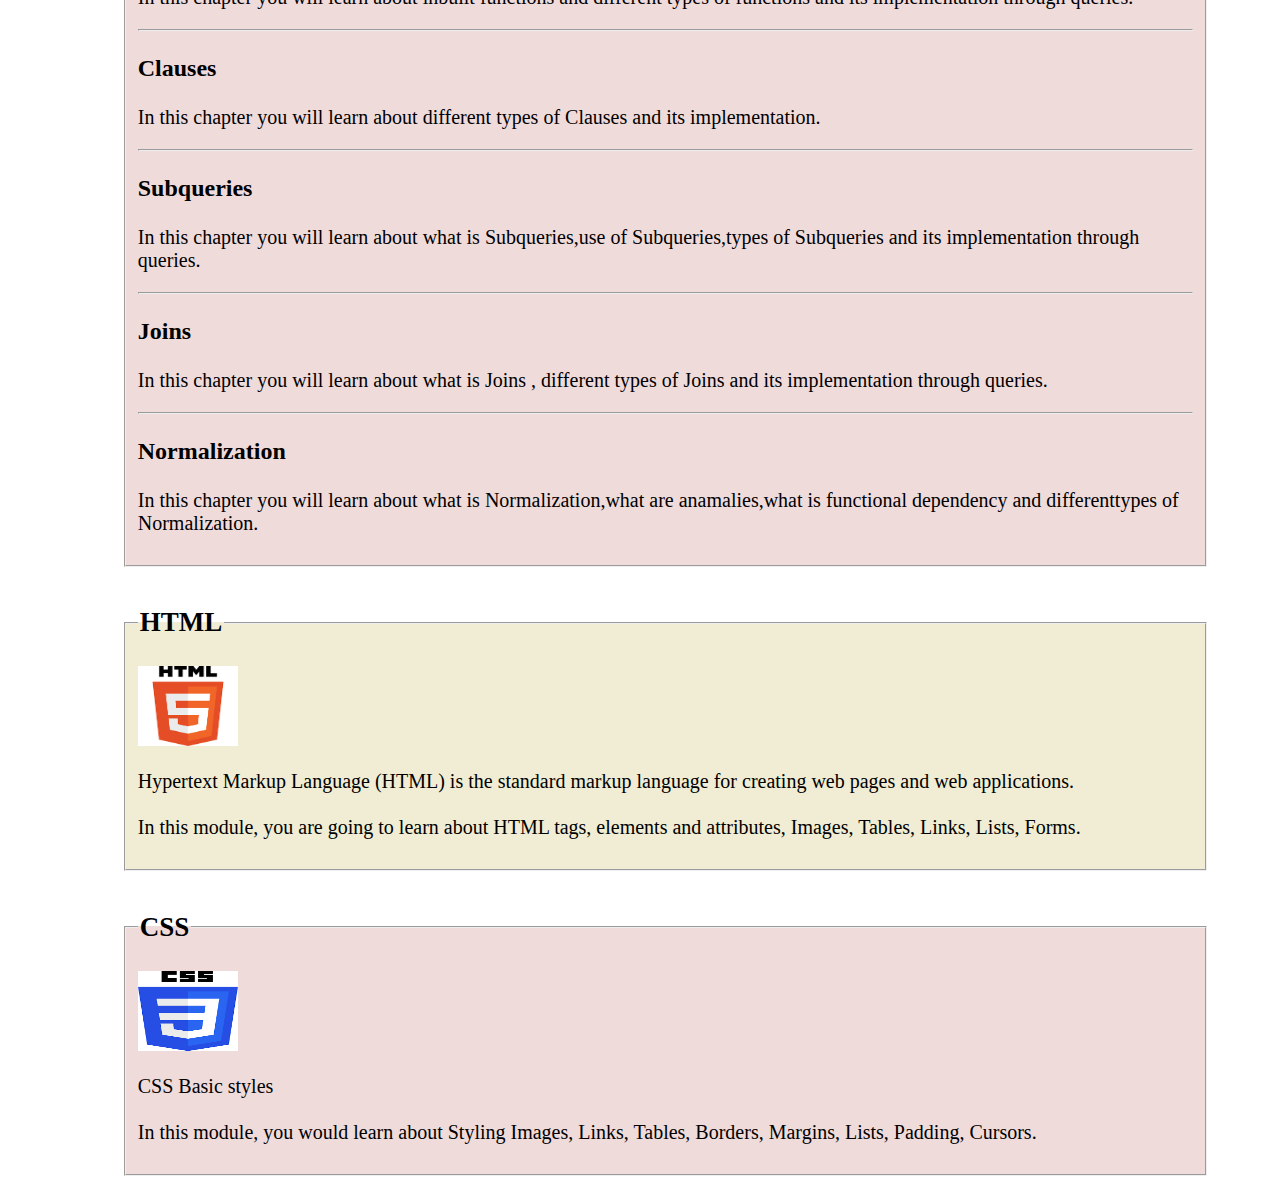
<file: Full_stack_course.html>
<!DOCTYPE html>
<html lang="en">
<head>
    <meta charset="UTF-8">
    <meta name="viewport" content="width=device-width, initial-scale=1.0">
    <title>Full Stack web Development-Tap Academy</title>
    <link rel="icon" href="tap_icon.png">
    <link rel="stylesheet" href="fsd_course.css">
</head>
<body>
    <fieldset id="one">
        <img src="phone_icon.jpg" alt="not found" width="35px" height="30px">08069878321
        &nbsp;&nbsp;&nbsp;&nbsp;&nbsp;&nbsp;&nbsp;&nbsp;&nbsp;&nbsp;&nbsp;&nbsp;&nbsp;&nbsp;&nbsp;&nbsp;&nbsp;&nbsp;
        &nbsp;&nbsp;&nbsp;&nbsp;&nbsp;&nbsp;&nbsp;&nbsp;&nbsp;&nbsp;&nbsp;&nbsp;&nbsp;&nbsp;&nbsp;&nbsp;&nbsp;&nbsp;
        &nbsp;&nbsp;&nbsp;&nbsp;&nbsp;&nbsp;&nbsp;&nbsp;&nbsp;&nbsp;&nbsp;&nbsp;&nbsp;&nbsp;&nbsp;&nbsp;&nbsp;&nbsp;
        &nbsp;&nbsp;&nbsp;&nbsp;&nbsp;&nbsp;&nbsp;&nbsp;&nbsp;&nbsp;&nbsp;&nbsp;&nbsp;&nbsp;&nbsp;&nbsp;&nbsp;&nbsp;
        &nbsp;&nbsp;&nbsp;&nbsp;&nbsp;&nbsp;&nbsp;&nbsp;&nbsp;&nbsp;&nbsp;&nbsp;&nbsp;&nbsp;&nbsp;&nbsp;&nbsp;&nbsp;
        &nbsp;&nbsp;&nbsp;&nbsp;&nbsp;&nbsp;&nbsp;&nbsp;&nbsp;&nbsp;&nbsp;&nbsp;&nbsp;&nbsp;&nbsp;&nbsp;&nbsp;&nbsp;
        &nbsp;&nbsp;&nbsp;&nbsp;&nbsp;&nbsp;&nbsp;&nbsp;&nbsp;&nbsp;&nbsp;&nbsp;&nbsp;&nbsp;&nbsp;&nbsp;&nbsp;&nbsp;
        &nbsp;&nbsp;&nbsp;&nbsp;&nbsp;&nbsp;&nbsp;&nbsp;&nbsp;&nbsp;&nbsp;&nbsp;&nbsp;&nbsp;&nbsp;&nbsp;&nbsp;&nbsp;
        &nbsp;&nbsp;&nbsp;&nbsp;&nbsp;&nbsp;&nbsp;&nbsp;&nbsp;&nbsp;&nbsp;&nbsp;&nbsp;&nbsp;&nbsp;&nbsp;&nbsp;&nbsp;
        &nbsp;&nbsp;&nbsp;&nbsp;&nbsp;&nbsp;&nbsp;&nbsp;&nbsp;&nbsp;&nbsp;&nbsp;&nbsp;&nbsp;&nbsp;&nbsp;&nbsp;&nbsp;
        &nbsp;&nbsp;&nbsp;&nbsp;&nbsp;&nbsp;&nbsp;&nbsp;&nbsp;&nbsp;&nbsp;&nbsp;&nbsp;&nbsp;&nbsp;&nbsp;&nbsp;&nbsp;
        &nbsp;&nbsp;&nbsp;&nbsp;&nbsp;&nbsp;&nbsp;&nbsp;&nbsp;&nbsp;&nbsp;&nbsp;&nbsp;&nbsp;&nbsp;&nbsp;&nbsp;&nbsp;
        &nbsp;&nbsp;&nbsp;&nbsp;&nbsp;&nbsp;
        <a href="mailto:hello@thetapacademy.com"><img src="gmail_icon.png" alt="not found" width="30px" height="20px">&nbsp;&nbsp;hello@thetapacademy.com</a>&nbsp;&nbsp;&nbsp;
         <a href="https://www.youtube.com/tapacademy"><img src="youtube_icon.png" alt="not found"width="30px" height="20px" href="" ></a>&nbsp;&nbsp;&nbsp;
        <a href="https://instagram.com/tapacademy.online?igshid=MzRlODBiNWFlZA=="><img src="instagram _icon.jpg" alt="not found"width="30px" height="20px"> </a>
        
    </fieldset><br>
    

    <a href="index.html"><img src="tap_logo.png" alt="not found" width="300px" height="100px"></a>&nbsp;&nbsp;&nbsp;&nbsp;&nbsp;&nbsp;&nbsp;&nbsp;
    &nbsp;&nbsp;&nbsp;&nbsp;&nbsp;&nbsp;&nbsp;&nbsp;&nbsp;&nbsp;&nbsp;&nbsp;&nbsp;&nbsp;&nbsp;&nbsp;&nbsp;&nbsp;&nbsp;&nbsp;&nbsp;&nbsp;
    &nbsp;&nbsp;&nbsp;&nbsp;&nbsp;&nbsp; &nbsp;&nbsp;&nbsp;&nbsp;&nbsp;&nbsp;&nbsp;&nbsp;&nbsp;&nbsp;&nbsp;&nbsp;&nbsp;&nbsp;&nbsp;&nbsp;&nbsp;&nbsp;&nbsp;
    &nbsp;&nbsp;&nbsp;&nbsp;&nbsp;&nbsp;&nbsp;&nbsp;&nbsp;&nbsp;&nbsp;&nbsp;
    <span>
    <a href="index.html">Home</a>&nbsp;&nbsp;&nbsp;&nbsp;&nbsp;&nbsp;&nbsp;&nbsp;&nbsp;&nbsp;&nbsp;&nbsp; &nbsp;
    <a href="course.html">Course</a>&nbsp;&nbsp;&nbsp;&nbsp;&nbsp;&nbsp;&nbsp;&nbsp;&nbsp;&nbsp;&nbsp;&nbsp;
    <a href="studentReview.html">StudentReviews</a>&nbsp;&nbsp;&nbsp;&nbsp;&nbsp;&nbsp;&nbsp;&nbsp;&nbsp;&nbsp;&nbsp;&nbsp;
    <a href="Blogs.html">Blogs</a>&nbsp;&nbsp;&nbsp;&nbsp;&nbsp;&nbsp;&nbsp;&nbsp;&nbsp;&nbsp;&nbsp;&nbsp; 
    <a href="placements.html">Placements</a>&nbsp;&nbsp;&nbsp;&nbsp;&nbsp;&nbsp;&nbsp;&nbsp;&nbsp;&nbsp;&nbsp;&nbsp;
    <a href="contactus.html">ContactUs</a>&nbsp;&nbsp;&nbsp;&nbsp;&nbsp;&nbsp;&nbsp;&nbsp;&nbsp;&nbsp;&nbsp;&nbsp;
    </span>
    <a href="try_for_free.html"><button>Try for Free</button></a><br><br>


    <div>
        
           
            <h1>Full Stack Web Development</h1>
            
            <p> Tap Academy’s full stack web developer course is designed using AR and has <br> industry required skills which will make you job ready.
                 Our full stack web <br>developer course also comes with an additional incentive of providing <br> placements as you learn the course, double treat for your eyes? Yes.</p>
           
            <p>4.8 (4749) Students)&#x2B50;&#x2B50;&#x2B50;&#x2B50;</p>
            <img src="Full_Stack_image.jpeg" alt="not found" width="400px" height="300px" id="fsdimg">
            <h2>Online & Offline Classes</h2>
            <img src="class_logo.png" alt="not found" width="100px" height="100px">
            <h2>Certification Course</h2>
            <img src="fullStack_certificate.png" alt="not found"width="100px" height="100px" >
            <h2>100% Placement Assistance</h2>
            <img src="placement_icon.png" alt="not found" width="100px" height="100px">
        
    </div><br>
    <div>
        <center>
            <h1>Who are Full Stack Developers?</h1>
            <p>Full stack web developers can develop the entire web application and website from scratch. They have deep knowledge of two-three technologies
                 and are comfortable with various other technologies used in software development, forming a T-shaped skill set. <br> <br>

                With our full stack web developer course, you can be one too!</p>
        </center>
        <h2>Front End Development </h2>
        <p>Learn How to Design Webpages using HTML, CSS & Javascript & more. </p>
        <h2>Backend Development </h2>
        <p>Learn How to Build Web Apps using Java, Python, Hibernate & more...</p>
        <h2>Database</h2>
        <p>Learn How to Configure Databases using SQL, MySQL & more.</p>

    </div><br>
    <div>
    <center> <h1><u>SYLLABUS </u></h1></center>
    
        <li><a href="#java">JAVA</a></li>
          <li><a href="#sql">SQL</a></li>
          <li><a href="#html">HTML</a></li>
          <li><a href="#css">CSS</a></li> <br><br>

          <fieldset id="Java">
            <legend><h2 id="java">JAVA </h2></legend>
            <img src="javaimg.png" alt="not found" width="100px" height="100px">
            <p>This module helps you to understand the concepts of object-oriented programming. <br>
            The module covers introductory elements of object-oriented programming including inheritance, polymorphism, encapsulation, abstraction, <br>
            aggregation and advanced concepts like error handling, file handling and multithreading, collection framework, maps.</p>
          </fieldset><br>
          <fieldset id="Sql">
            <legend><h2 id="sql">SQL</h2></legend>
            <img src="sql.png" alt="not found" width="100px" height="80px">
            <hr>
                <h3>Introduction to Data and Database</h3>
                <p>In this chapter you will learn about what is databases,what is management ,why we need to do management and importance of Data.</p>
            <hr>
                <h3>Datatypes</h3>
                <p>In this chapter  you will learn about what is datatype and different types of datatypes in MySQL.</p>
            <hr>
                <h3>Constraints</h3>
                <p>In this chapter you will learn about what is Constraints and different types of Constraints.</p>
            <hr>
                <h3>Commands</h3>
                <p>In this chapter you will learn about types of commands with implementation.</p>
            <hr>
                <h3>Operators</h3>
                <p>In this chapter you will learn about what is operators and types of operators and pratical implementation through queries.</p>
            <hr>
                <h3>Functions</h3>
                <p>In this chapter you will learn about inbuilt functions and different types of functions and its implementation through queries. </p>
            <hr>
                <h3>Clauses</h3>
                <p>In this chapter you will learn about different types of Clauses and its implementation.</p>
            <hr>
                <h3>Subqueries</h3>
                <p>In this chapter you will learn about what is Subqueries,use of Subqueries,types of Subqueries and its implementation through queries.</p>
            <hr>
                <h3>Joins</h3>
                <p>In this chapter you will learn about what is Joins , different types of Joins and its implementation through queries.</p>
            <hr>
                <h3>Normalization</h3>
                <p>In this chapter you will learn about what is Normalization,what are anamalies,what is functional dependency and  differenttypes of Normalization.</p>
           
          </fieldset><br>
          
          <fieldset id="Html">
            <legend><h2 id="html">HTML</h2></legend>
            <img src="htmlimg.png" alt="not found" width="100px" height="80px">
            <p>Hypertext Markup Language (HTML) is the standard markup language for creating web pages and web applications. <br><br> 
             In this module, you are going to learn about HTML tags, elements and attributes, Images, Tables, Links, Lists, Forms. </p>
          </fieldset> <br>
          <fieldset id="Css">
            <legend><h2 id="css">CSS</h2></legend>
            <img src="cssimg.png" alt="not found" width="100px" height="80px">
            <p>CSS Basic styles <br><br>
               In this module, you would learn about Styling Images, Links, Tables, Borders, Margins, Lists, Padding, Cursors.</p>
          </fieldset>

    </fieldset>
    </div>
</body>
</html>
</file>
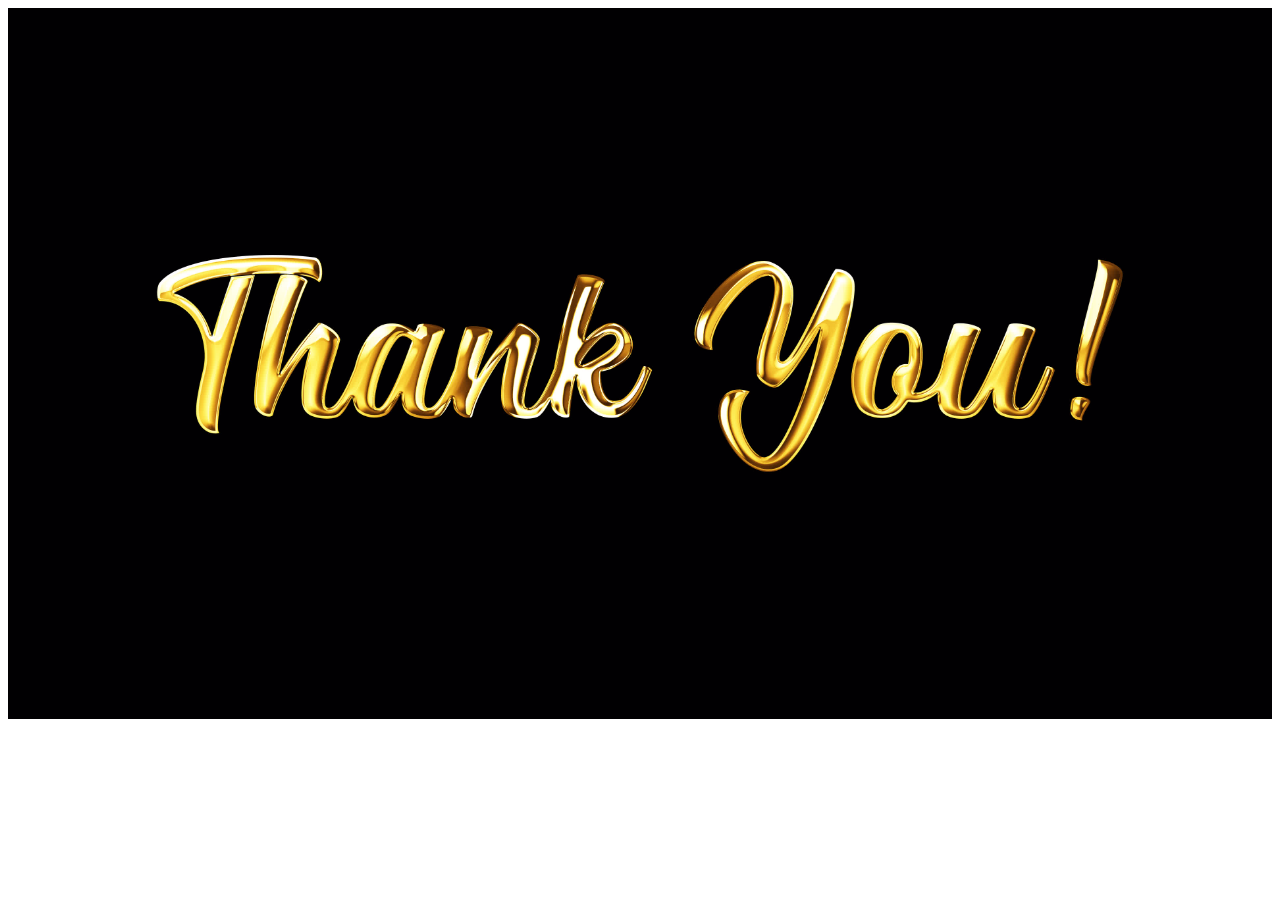
<file: greeting.html>
<!DOCTYPE html>
<html lang="en">
<head>
    <meta charset="UTF-8">
    <meta name="viewport" content="width=device-width, initial-scale=1.0">
    <title>Response</title>
    <link rel="icon" href="tap_icon.png">
</head>
<body>
    <img src="thank.jpg" alt="Thanks For Your Response" width="100%" height="50%">
</body>
</html>
</file>
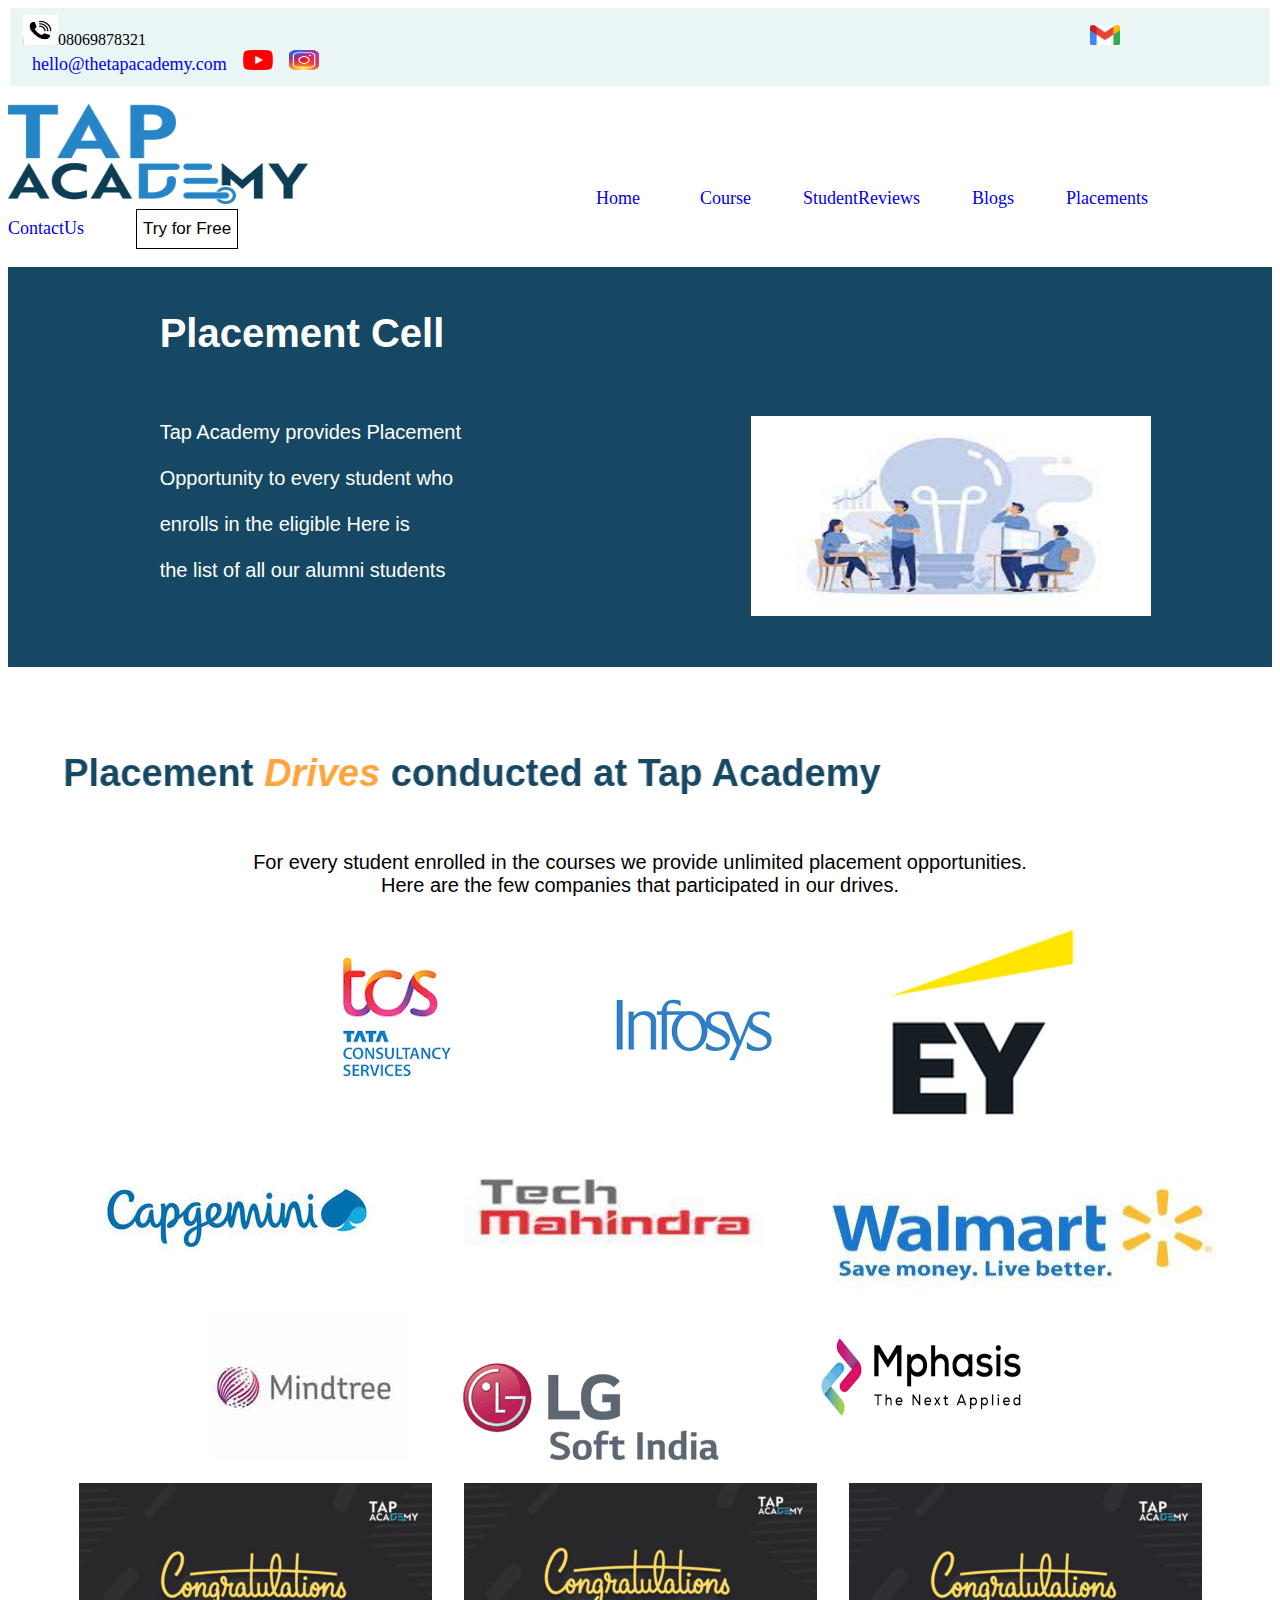
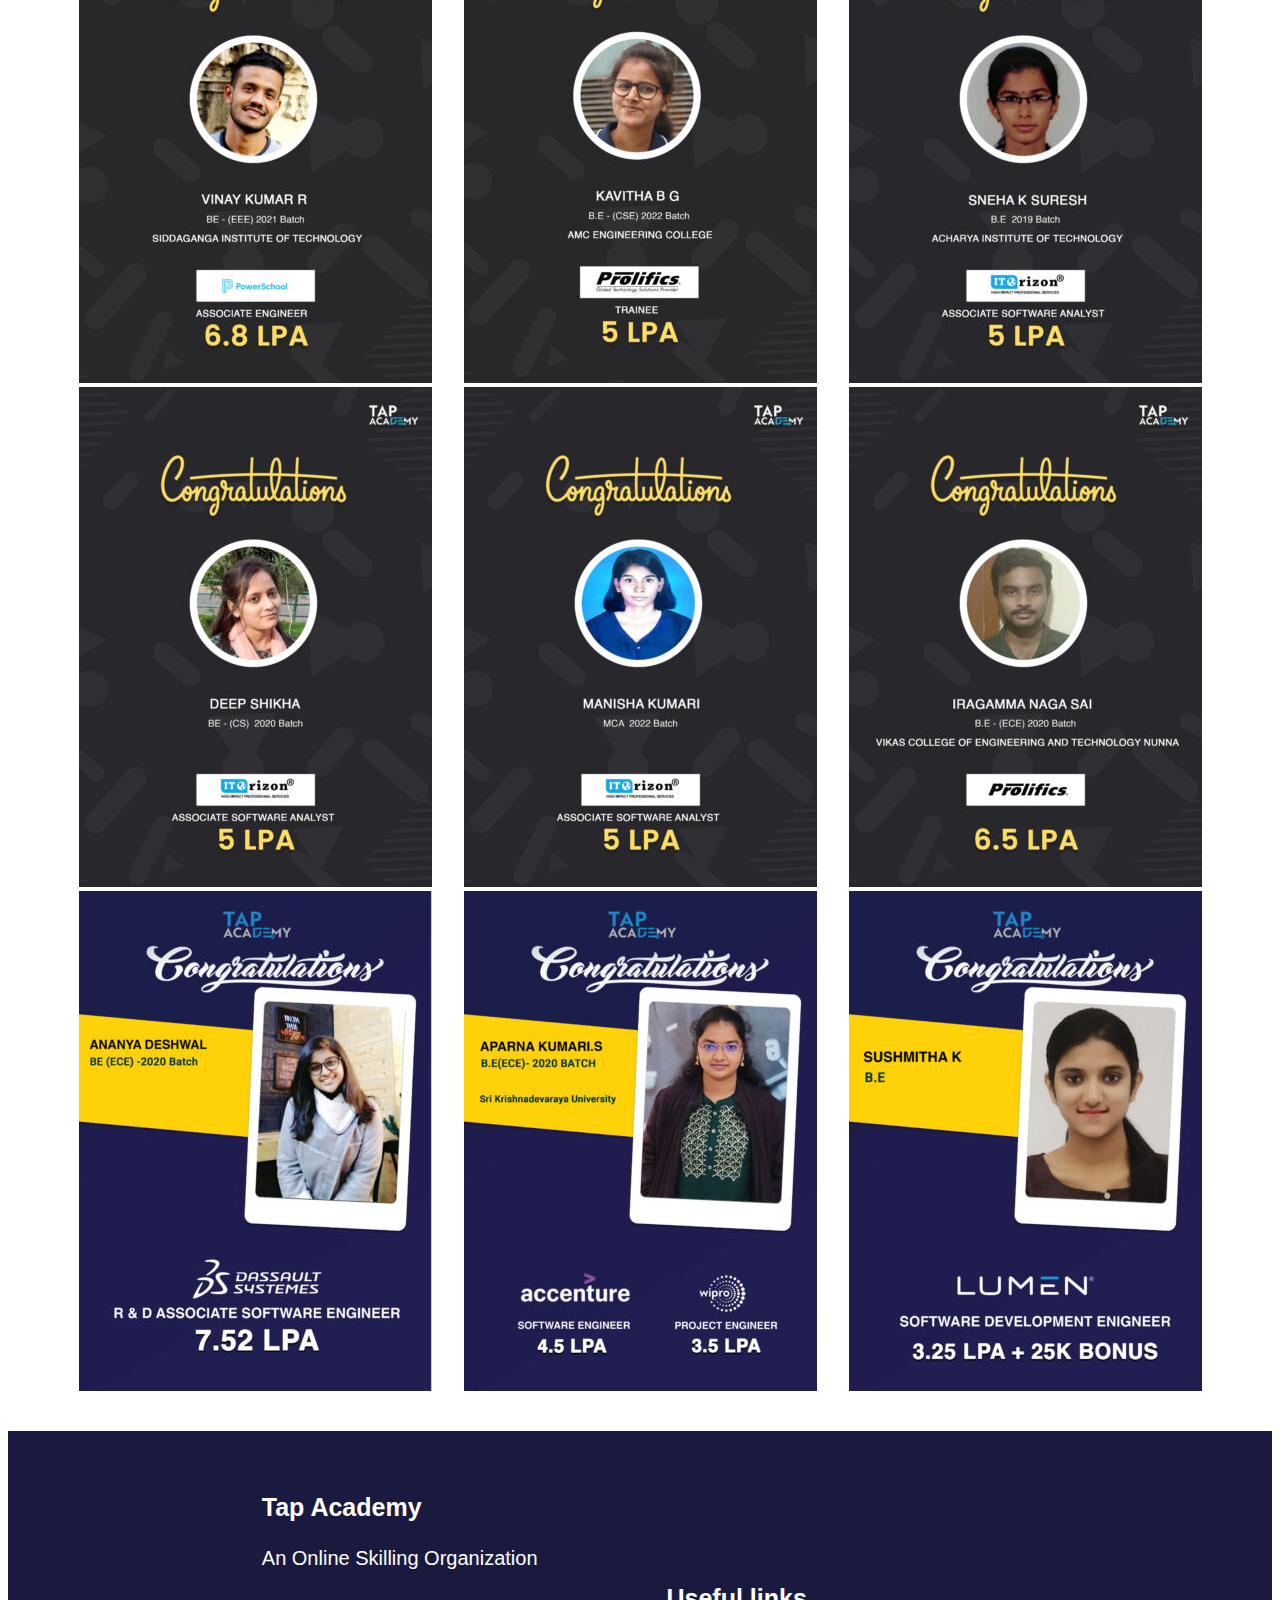
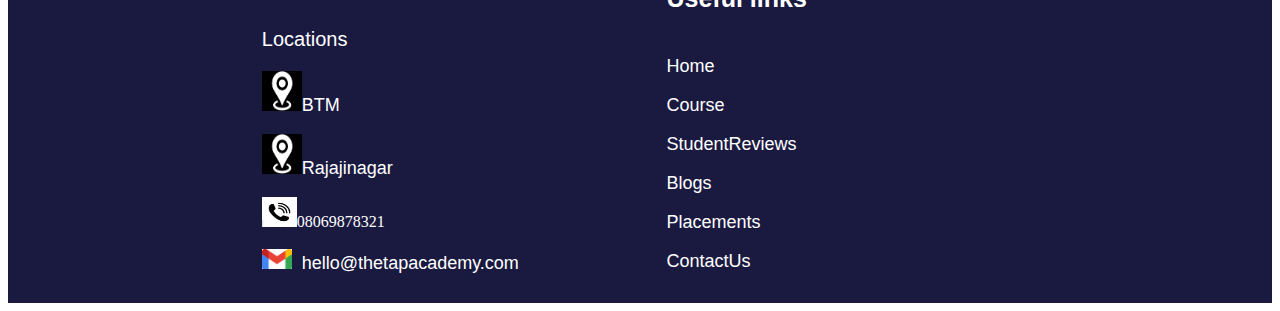
<file: placements.html>
<!DOCTYPE html>
<html lang="en">
<head>
    <meta charset="UTF-8">
    <meta name="viewport" content="width=device-width, initial-scale=1.0">
    <title>Placements-Tap Academy</title>
    <link rel="icon" href="tap_icon.png">
    <link rel="stylesheet" href="placement.css">
</head>
<body>
    <fieldset>
        <img src="phone_icon.jpg" alt="not found" width="35px" height="30px">08069878321
        &nbsp;&nbsp;&nbsp;&nbsp;&nbsp;&nbsp;&nbsp;&nbsp;&nbsp;&nbsp;&nbsp;&nbsp;&nbsp;&nbsp;&nbsp;&nbsp;&nbsp;&nbsp;
        &nbsp;&nbsp;&nbsp;&nbsp;&nbsp;&nbsp;&nbsp;&nbsp;&nbsp;&nbsp;&nbsp;&nbsp;&nbsp;&nbsp;&nbsp;&nbsp;&nbsp;&nbsp;
        &nbsp;&nbsp;&nbsp;&nbsp;&nbsp;&nbsp;&nbsp;&nbsp;&nbsp;&nbsp;&nbsp;&nbsp;&nbsp;&nbsp;&nbsp;&nbsp;&nbsp;&nbsp;
        &nbsp;&nbsp;&nbsp;&nbsp;&nbsp;&nbsp;&nbsp;&nbsp;&nbsp;&nbsp;&nbsp;&nbsp;&nbsp;&nbsp;&nbsp;&nbsp;&nbsp;&nbsp;
        &nbsp;&nbsp;&nbsp;&nbsp;&nbsp;&nbsp;&nbsp;&nbsp;&nbsp;&nbsp;&nbsp;&nbsp;&nbsp;&nbsp;&nbsp;&nbsp;&nbsp;&nbsp;
        &nbsp;&nbsp;&nbsp;&nbsp;&nbsp;&nbsp;&nbsp;&nbsp;&nbsp;&nbsp;&nbsp;&nbsp;&nbsp;&nbsp;&nbsp;&nbsp;&nbsp;&nbsp;
        &nbsp;&nbsp;&nbsp;&nbsp;&nbsp;&nbsp;&nbsp;&nbsp;&nbsp;&nbsp;&nbsp;&nbsp;&nbsp;&nbsp;&nbsp;&nbsp;&nbsp;&nbsp;
        &nbsp;&nbsp;&nbsp;&nbsp;&nbsp;&nbsp;&nbsp;&nbsp;&nbsp;&nbsp;&nbsp;&nbsp;&nbsp;&nbsp;&nbsp;&nbsp;&nbsp;&nbsp;
        &nbsp;&nbsp;&nbsp;&nbsp;&nbsp;&nbsp;&nbsp;&nbsp;&nbsp;&nbsp;&nbsp;&nbsp;&nbsp;&nbsp;&nbsp;&nbsp;&nbsp;&nbsp;
        &nbsp;&nbsp;&nbsp;&nbsp;&nbsp;&nbsp;&nbsp;&nbsp;&nbsp;&nbsp;&nbsp;&nbsp;&nbsp;&nbsp;&nbsp;&nbsp;&nbsp;&nbsp;
        &nbsp;&nbsp;&nbsp;&nbsp;&nbsp;&nbsp;&nbsp;&nbsp;&nbsp;&nbsp;&nbsp;&nbsp;&nbsp;&nbsp;&nbsp;&nbsp;&nbsp;&nbsp;
        &nbsp;&nbsp;&nbsp;&nbsp;&nbsp;&nbsp;&nbsp;&nbsp;&nbsp;&nbsp;&nbsp;&nbsp;&nbsp;&nbsp;&nbsp;&nbsp;&nbsp;&nbsp;
        &nbsp;&nbsp;&nbsp;&nbsp;&nbsp;&nbsp;
        <a href="mailto:hello@thetapacademy.com"><img src="gmail_icon.png" alt="not found" width="30px" height="20px">&nbsp;&nbsp;hello@thetapacademy.com</a>&nbsp;&nbsp;&nbsp;
         <a href="https://www.youtube.com/tapacademy"><img src="youtube_icon.png" alt="not found"width="30px" height="20px" href="" ></a>&nbsp;&nbsp;&nbsp;
        <a href="https://instagram.com/tapacademy.online?igshid=MzRlODBiNWFlZA=="><img src="instagram _icon.jpg" alt="not found"width="30px" height="20px"> </a>
        
    </fieldset><br>
    

    <a href="index.html"><img src="tap_logo.png" alt="not found" width="300px" height="100px"></a>&nbsp;&nbsp;&nbsp;&nbsp;&nbsp;&nbsp;&nbsp;&nbsp;
    &nbsp;&nbsp;&nbsp;&nbsp;&nbsp;&nbsp;&nbsp;&nbsp;&nbsp;&nbsp;&nbsp;&nbsp;&nbsp;&nbsp;&nbsp;&nbsp;&nbsp;&nbsp;&nbsp;&nbsp;&nbsp;&nbsp;
    &nbsp;&nbsp;&nbsp;&nbsp;&nbsp;&nbsp; &nbsp;&nbsp;&nbsp;&nbsp;&nbsp;&nbsp;&nbsp;&nbsp;&nbsp;&nbsp;&nbsp;&nbsp;&nbsp;&nbsp;&nbsp;&nbsp;&nbsp;&nbsp;&nbsp;
    &nbsp;&nbsp;&nbsp;&nbsp;&nbsp;&nbsp;&nbsp;&nbsp;&nbsp;&nbsp;&nbsp;&nbsp;
    <span>
    <a href="index.html">Home</a>&nbsp;&nbsp;&nbsp;&nbsp;&nbsp;&nbsp;&nbsp;&nbsp;&nbsp;&nbsp;&nbsp;&nbsp; &nbsp;
    <a href="course.html">Course</a>&nbsp;&nbsp;&nbsp;&nbsp;&nbsp;&nbsp;&nbsp;&nbsp;&nbsp;&nbsp;&nbsp;&nbsp;
    <a href="studentReview.html">StudentReviews</a>&nbsp;&nbsp;&nbsp;&nbsp;&nbsp;&nbsp;&nbsp;&nbsp;&nbsp;&nbsp;&nbsp;&nbsp;
    <a href="Blogs.html">Blogs</a>&nbsp;&nbsp;&nbsp;&nbsp;&nbsp;&nbsp;&nbsp;&nbsp;&nbsp;&nbsp;&nbsp;&nbsp; 
    <a href="placements.html">Placements</a>&nbsp;&nbsp;&nbsp;&nbsp;&nbsp;&nbsp;&nbsp;&nbsp;&nbsp;&nbsp;&nbsp;&nbsp;
    <a href="contactus.html">ContactUs</a>&nbsp;&nbsp;&nbsp;&nbsp;&nbsp;&nbsp;&nbsp;&nbsp;&nbsp;&nbsp;&nbsp;&nbsp;
    </span>
    <a href="try_for_free.html"><button>Try for Free</button></a><br><br>

    <div><br>
    <h1>Placement Cell</h1><br>
        
       
         <p>Tap Academy provides Placement <br><br>Opportunity to every student who <br><br> enrolls in the eligible
            Here is <br><br> the list of all our alumni students</p>
            <img src="placement_cell.jpg" alt="not found" height="200px" width="400px" id="placementimg">
   </div><br><br><br>

 
    <center>
        <marquee behavior="alternate" direction="right"><h2>Placement <i>Drives</i> conducted at Tap Academy</h2></marquee>
        <p id="p1">For every student enrolled in the courses we provide unlimited placement opportunities. <br>
             Here are the few companies that participated in our drives. 

        </p>
        
        &nbsp;&nbsp;&nbsp;&nbsp;&nbsp;&nbsp;&nbsp;&nbsp;&nbsp;&nbsp;&nbsp;&nbsp;&nbsp;&nbsp;&nbsp;&nbsp;&nbsp;&nbsp;&nbsp;&nbsp;&nbsp;&nbsp;&nbsp;&nbsp;
        <img src="tcs.png" alt="not found">&nbsp;&nbsp;&nbsp;&nbsp;&nbsp;&nbsp;&nbsp;&nbsp;&nbsp;&nbsp;&nbsp;&nbsp;
        <img src="infosys.png" alt="not found">&nbsp;&nbsp;&nbsp;&nbsp;&nbsp;&nbsp;&nbsp;&nbsp;&nbsp;&nbsp;&nbsp;&nbsp;
        <img src="ey.png" alt="not found"><br>
        <img src="capgemini.jpg" alt="not found">&nbsp;&nbsp;&nbsp;&nbsp;&nbsp;&nbsp;&nbsp;&nbsp;&nbsp;&nbsp;&nbsp;&nbsp;
        <img src="techmahindra.jpg" alt="not found">&nbsp;&nbsp;&nbsp;&nbsp;&nbsp;&nbsp;&nbsp;&nbsp;&nbsp;&nbsp;&nbsp;&nbsp;
        <img src="walmart.jpg" alt="not found"><br>
        <img src="mindtree.jpg" alt="not found">&nbsp;&nbsp;&nbsp;&nbsp;&nbsp;&nbsp;&nbsp;&nbsp;&nbsp;&nbsp;&nbsp;&nbsp;
        <img src="lg.png" alt="not found">&nbsp;&nbsp;&nbsp;&nbsp;&nbsp;&nbsp;&nbsp;&nbsp;&nbsp;&nbsp;&nbsp;&nbsp;
        <img src="mphasis.png" alt="not found"><br><br>

        <img src="vinay.jpg" alt="not found">&nbsp;&nbsp;&nbsp;&nbsp;&nbsp;&nbsp;&nbsp;
        <img src="kavitha.jpg" alt="not found">&nbsp;&nbsp;&nbsp;&nbsp;&nbsp;&nbsp;&nbsp;
        <img src="sneha.jpg" alt="not found"><br>
        <img src="deep.jpg" alt="not found">&nbsp;&nbsp;&nbsp;&nbsp;&nbsp;&nbsp;&nbsp;
        <img src="manisha.jpg" alt="not found">&nbsp;&nbsp;&nbsp;&nbsp;&nbsp;&nbsp;&nbsp;
        <img src="nagasai.jpg" alt="not found"><br>
        <img src="Ananya_Deshwal.jpg" alt="not found">&nbsp;&nbsp;&nbsp;&nbsp;&nbsp;&nbsp;&nbsp;
        <img src="Aparna_kumari.jpg" alt="not found">&nbsp;&nbsp;&nbsp;&nbsp;&nbsp;&nbsp;&nbsp;
        <img src="Sushmitha.jpg" alt="not found">

    
    </center>
    <br><br>

    
    <footer><br><br>
        <h3>Tap Academy</h3>
        <p>An Online Skilling Organization </p><br>
        <P>Locations</P>
        <a href="https://maps.app.goo.gl/GAWvjrDmBSx46w6t9"><img src="location_logo.png" alt="notfound" width="40px" height="40px">BTM</a><br><br>
        <a href="https://maps.app.goo.gl/HsqwvgzCGcMjZY477"><img src="location_logo.png" alt="notfound" width="40px" height="40px">Rajajinagar</a><br><br>
        <img src="phone_icon.jpg" alt="not found" width="35px" height="30px">08069878321 <br><br>
        <a href="mailto:hello@thetapacademy.com"><img src="gmail_icon.png" alt="not found" width="30px" height="20px">&nbsp;&nbsp;hello@thetapacademy.com</a>
        <section>
        <h3>Useful links</h3><br>
        <a href="index.html">Home</a><br><br>
        <a href="course.html" >Course</a><br><br>
        <a href="studentReview.html" >StudentReviews</a><br><br>
        <a href="Blogs.html">Blogs</a> <br><br>
        <a href="placements.html" >Placements</a><br><br>
        <a href="contactus.html" >ContactUs</a>
        </section>
    </footer>


</body>
</html>
</file>
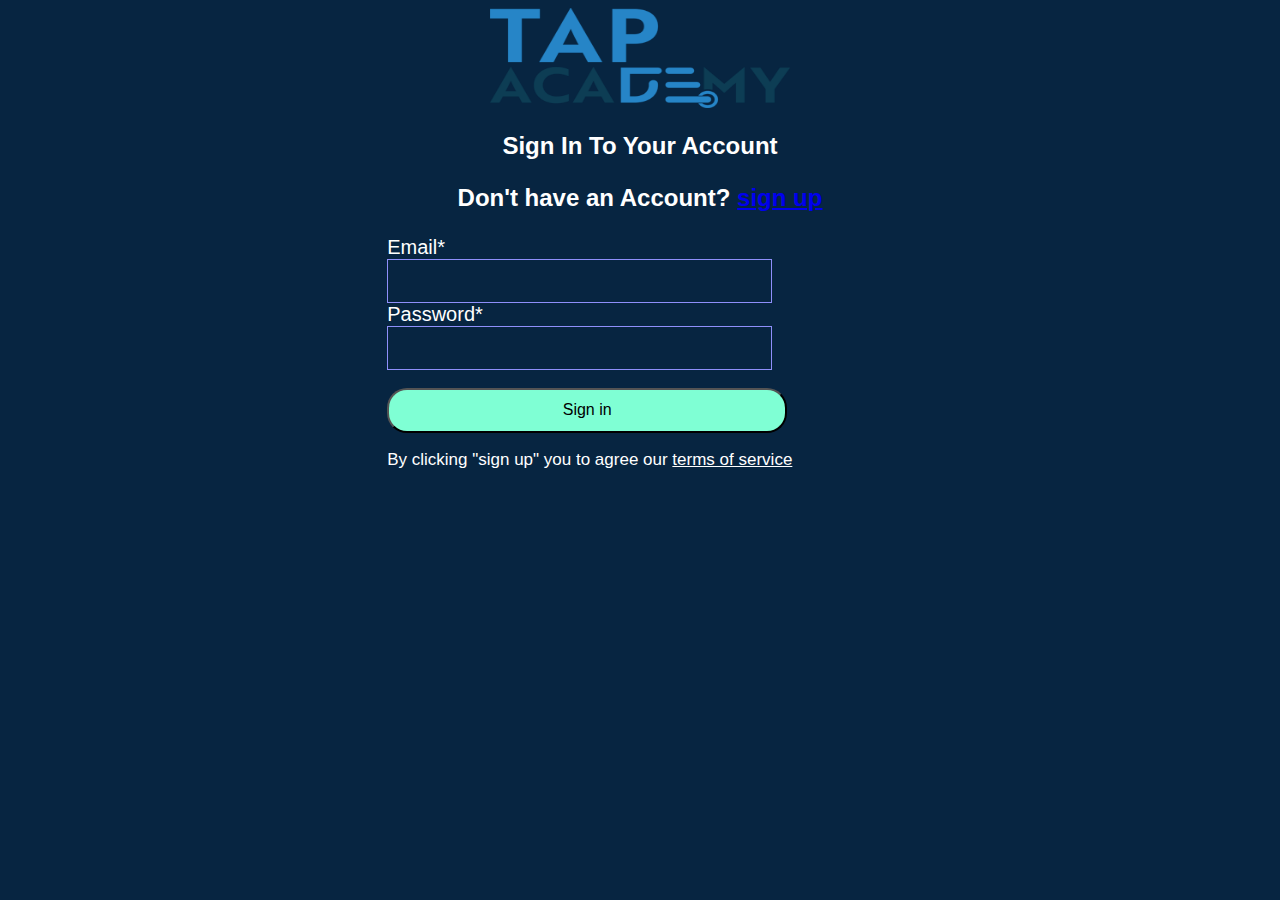
<file: sign_up.html>
<!DOCTYPE html>
<html lang="en">
<head>
    <meta charset="UTF-8">
    <meta name="viewport" content="width=device-width, initial-scale=1.0">
    <title>Tap Academy</title>
    <link rel="icon" href="tap_icon.png">
    <style>
                body{
            
            background-color: #072541;
        }

        h2,h3{
            text-align: center;
            color: white;
            font-family: 'Trebuchet MS', 'Lucida Sans Unicode', 'Lucida Grande', 'Lucida Sans', Arial, sans-serif;
            font-size: 24px;
            
        }
        
        button{
            margin-left: 30%;
            background-color: aquamarine;
            width:400px;
            height: 45px;
            color: black;
            border-radius: 20px;
            font-size: medium;
        }
       
        label{
            font-size: 20px;
            margin-left: 30%;
            color:white;
            font-family: 'Trebuchet MS', 'Lucida Sans Unicode', 'Lucida Grande', 'Lucida Sans', Arial, sans-serif;

        }
        input{
         width: 30%;
         height: 40px;
         color: white;
         margin-left: 30%;
         background-color: #072541;
         border: 1px solid #8E8FFA;
        }
        p{
           margin-left: 30%;
           color: white;
            font-size: 17px;
            font-family: 'Trebuchet MS', 'Lucida Sans Unicode', 'Lucida Grande', 'Lucida Sans', Arial, sans-serif;
        }
    </style>
</head>
<body>
    
        <center><a href="index.html"><img src="tap_logo.png" alt="not found" width="300px" height="100px"></a></center>
        <h2>Sign In To Your Account</h2>
        <h3>Don't have an Account? <a href="sign_up.html" target="_blank">sign up</a></h3>

        <form action="">
            
                <label for="email" >Email*</label><br>
                <input type="email" id="email" required height="30px"><br>
             
                 <label for="pwd">Password*</label><br>
                 <input type="password" id="pwd" required height="30px"><br><br>
            
         
             <button>Sign in</button>
             <p>By clicking "sign up" you to agree our <u>terms of service</u></p>
        
         </form>
        

        
        
    
</body>
</html>
</file>
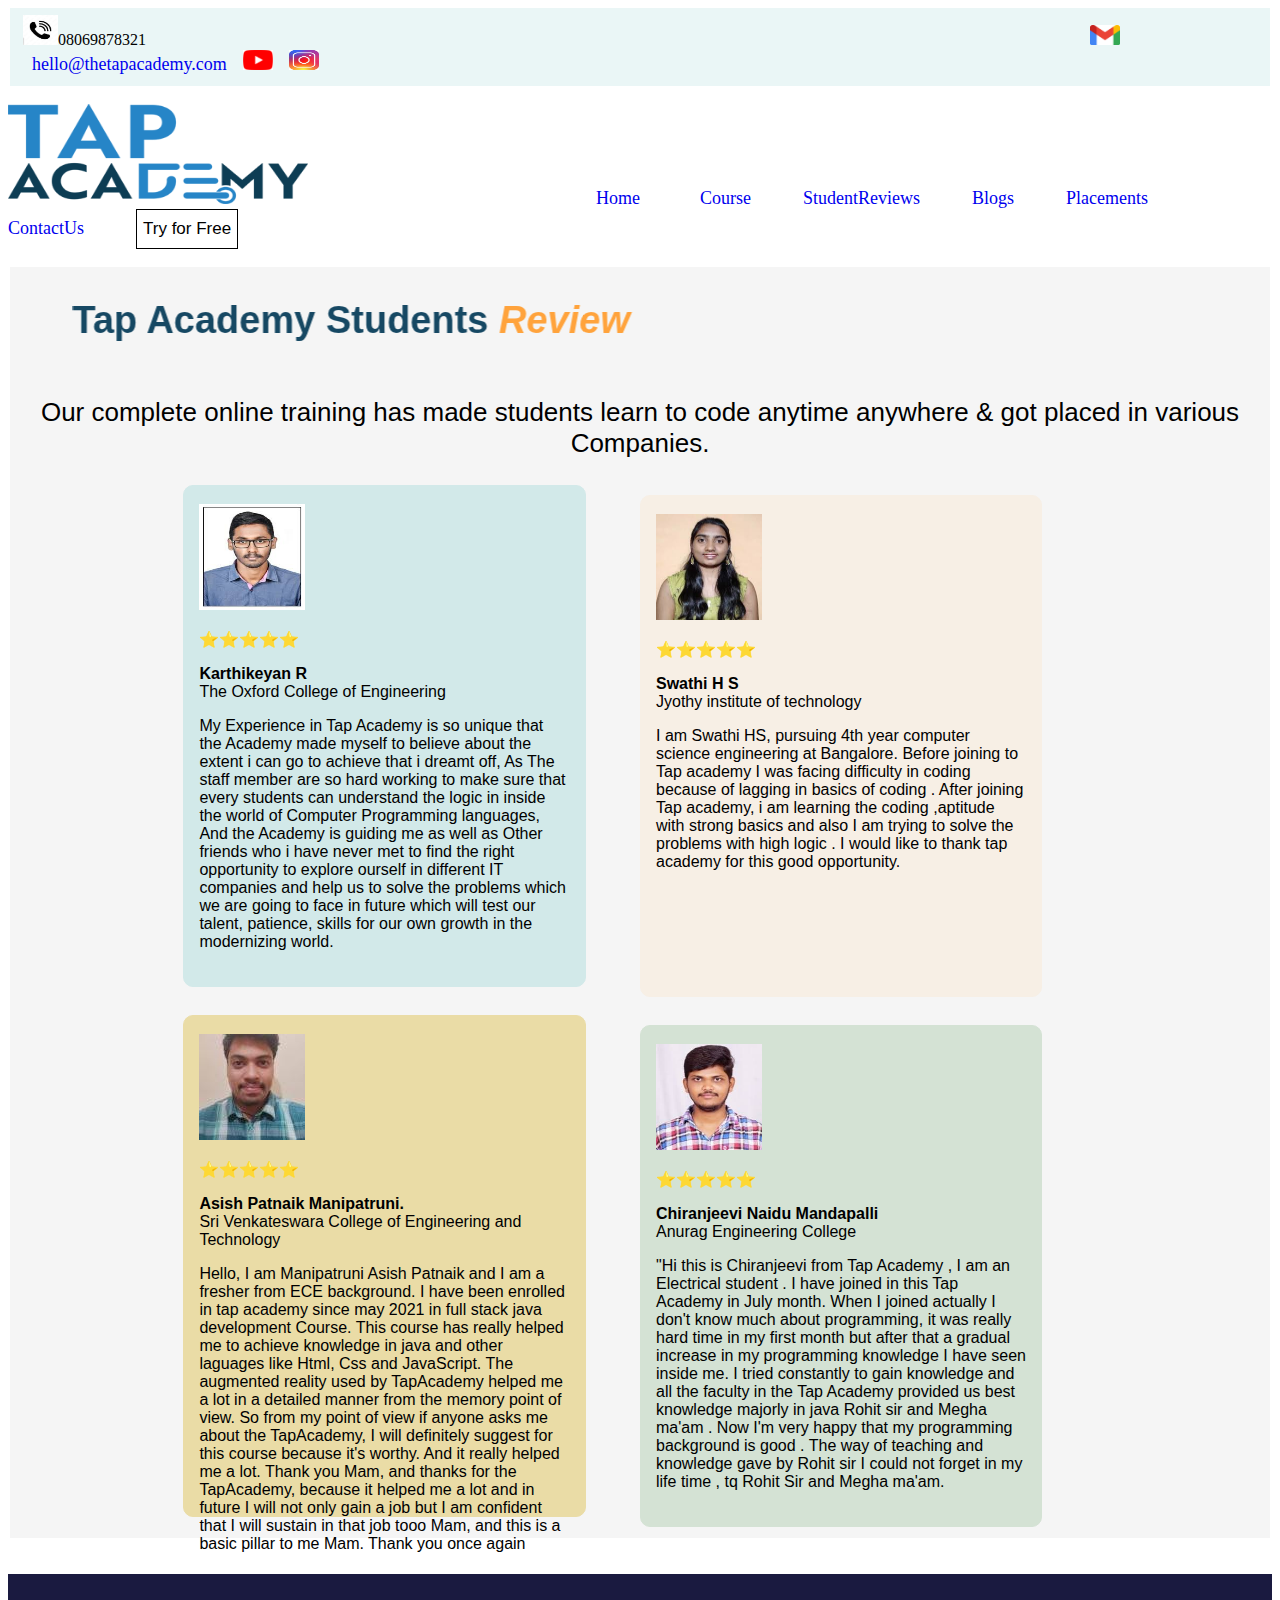
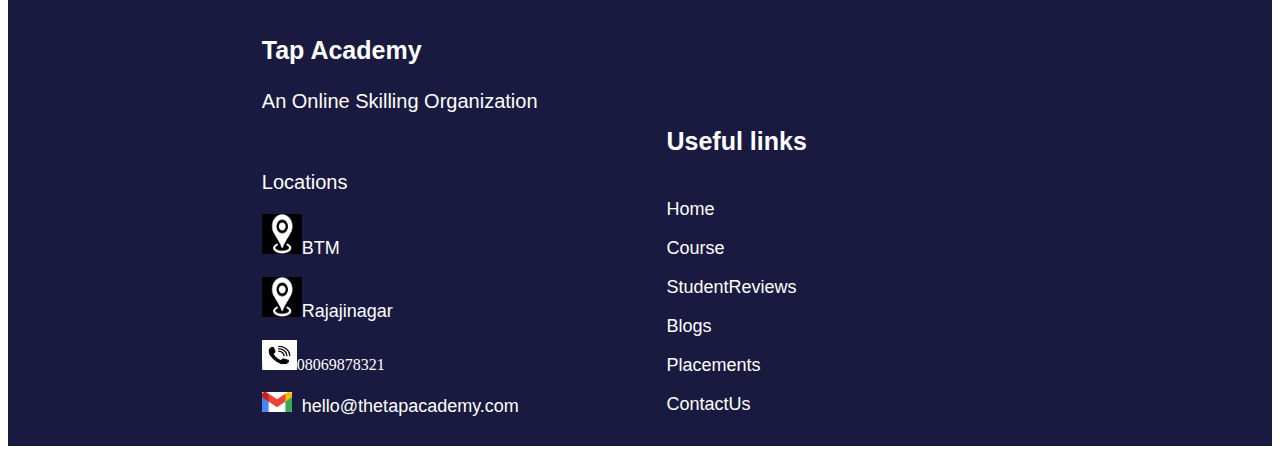
<file: studentReview.html>
<!DOCTYPE html>
<html lang="en">
<head>
    <meta charset="UTF-8">
    <meta name="viewport" content="width=device-width, initial-scale=1.0">
    <title>student reviews-Tap Academy</title>
    <link rel="icon" href="tap_icon.png">
    <link rel="stylesheet" href="student_review.css">



</head>
<body>
    <fieldset id="one">
        <img src="phone_icon.jpg" alt="not found" width="35px" height="30px">08069878321
        &nbsp;&nbsp;&nbsp;&nbsp;&nbsp;&nbsp;&nbsp;&nbsp;&nbsp;&nbsp;&nbsp;&nbsp;&nbsp;&nbsp;&nbsp;&nbsp;&nbsp;&nbsp;
        &nbsp;&nbsp;&nbsp;&nbsp;&nbsp;&nbsp;&nbsp;&nbsp;&nbsp;&nbsp;&nbsp;&nbsp;&nbsp;&nbsp;&nbsp;&nbsp;&nbsp;&nbsp;
        &nbsp;&nbsp;&nbsp;&nbsp;&nbsp;&nbsp;&nbsp;&nbsp;&nbsp;&nbsp;&nbsp;&nbsp;&nbsp;&nbsp;&nbsp;&nbsp;&nbsp;&nbsp;
        &nbsp;&nbsp;&nbsp;&nbsp;&nbsp;&nbsp;&nbsp;&nbsp;&nbsp;&nbsp;&nbsp;&nbsp;&nbsp;&nbsp;&nbsp;&nbsp;&nbsp;&nbsp;
        &nbsp;&nbsp;&nbsp;&nbsp;&nbsp;&nbsp;&nbsp;&nbsp;&nbsp;&nbsp;&nbsp;&nbsp;&nbsp;&nbsp;&nbsp;&nbsp;&nbsp;&nbsp;
        &nbsp;&nbsp;&nbsp;&nbsp;&nbsp;&nbsp;&nbsp;&nbsp;&nbsp;&nbsp;&nbsp;&nbsp;&nbsp;&nbsp;&nbsp;&nbsp;&nbsp;&nbsp;
        &nbsp;&nbsp;&nbsp;&nbsp;&nbsp;&nbsp;&nbsp;&nbsp;&nbsp;&nbsp;&nbsp;&nbsp;&nbsp;&nbsp;&nbsp;&nbsp;&nbsp;&nbsp;
        &nbsp;&nbsp;&nbsp;&nbsp;&nbsp;&nbsp;&nbsp;&nbsp;&nbsp;&nbsp;&nbsp;&nbsp;&nbsp;&nbsp;&nbsp;&nbsp;&nbsp;&nbsp;
        &nbsp;&nbsp;&nbsp;&nbsp;&nbsp;&nbsp;&nbsp;&nbsp;&nbsp;&nbsp;&nbsp;&nbsp;&nbsp;&nbsp;&nbsp;&nbsp;&nbsp;&nbsp;
        &nbsp;&nbsp;&nbsp;&nbsp;&nbsp;&nbsp;&nbsp;&nbsp;&nbsp;&nbsp;&nbsp;&nbsp;&nbsp;&nbsp;&nbsp;&nbsp;&nbsp;&nbsp;
        &nbsp;&nbsp;&nbsp;&nbsp;&nbsp;&nbsp;&nbsp;&nbsp;&nbsp;&nbsp;&nbsp;&nbsp;&nbsp;&nbsp;&nbsp;&nbsp;&nbsp;&nbsp;
        &nbsp;&nbsp;&nbsp;&nbsp;&nbsp;&nbsp;&nbsp;&nbsp;&nbsp;&nbsp;&nbsp;&nbsp;&nbsp;&nbsp;&nbsp;&nbsp;&nbsp;&nbsp;
        &nbsp;&nbsp;&nbsp;&nbsp;&nbsp;&nbsp;
        <a href="mailto:hello@thetapacademy.com"><img src="gmail_icon.png" alt="not found" width="30px" height="20px">&nbsp;&nbsp;hello@thetapacademy.com</a>&nbsp;&nbsp;&nbsp;
         <a href="https://www.youtube.com/tapacademy"><img src="youtube_icon.png" alt="not found"width="30px" height="20px" href="" ></a>&nbsp;&nbsp;&nbsp;
        <a href="https://instagram.com/tapacademy.online?igshid=MzRlODBiNWFlZA=="><img src="instagram _icon.jpg" alt="not found"width="30px" height="20px"> </a>
        
    </fieldset><br>
    

    <a href="index.html"><img src="tap_logo.png" alt="not found" width="300px" height="100px"></a>&nbsp;&nbsp;&nbsp;&nbsp;&nbsp;&nbsp;&nbsp;&nbsp;
    &nbsp;&nbsp;&nbsp;&nbsp;&nbsp;&nbsp;&nbsp;&nbsp;&nbsp;&nbsp;&nbsp;&nbsp;&nbsp;&nbsp;&nbsp;&nbsp;&nbsp;&nbsp;&nbsp;&nbsp;&nbsp;&nbsp;
    &nbsp;&nbsp;&nbsp;&nbsp;&nbsp;&nbsp; &nbsp;&nbsp;&nbsp;&nbsp;&nbsp;&nbsp;&nbsp;&nbsp;&nbsp;&nbsp;&nbsp;&nbsp;&nbsp;&nbsp;&nbsp;&nbsp;&nbsp;&nbsp;&nbsp;
    &nbsp;&nbsp;&nbsp;&nbsp;&nbsp;&nbsp;&nbsp;&nbsp;&nbsp;&nbsp;&nbsp;&nbsp;
    <span>
    <a href="index.html">Home</a>&nbsp;&nbsp;&nbsp;&nbsp;&nbsp;&nbsp;&nbsp;&nbsp;&nbsp;&nbsp;&nbsp;&nbsp; &nbsp;
    <a href="course.html">Course</a>&nbsp;&nbsp;&nbsp;&nbsp;&nbsp;&nbsp;&nbsp;&nbsp;&nbsp;&nbsp;&nbsp;&nbsp;
    <a href="studentReview.html">StudentReviews</a>&nbsp;&nbsp;&nbsp;&nbsp;&nbsp;&nbsp;&nbsp;&nbsp;&nbsp;&nbsp;&nbsp;&nbsp;
    <a href="Blogs.html">Blogs</a>&nbsp;&nbsp;&nbsp;&nbsp;&nbsp;&nbsp;&nbsp;&nbsp;&nbsp;&nbsp;&nbsp;&nbsp; 
    <a href="placements.html">Placements</a>&nbsp;&nbsp;&nbsp;&nbsp;&nbsp;&nbsp;&nbsp;&nbsp;&nbsp;&nbsp;&nbsp;&nbsp;
    <a href="contactus.html">ContactUs</a>&nbsp;&nbsp;&nbsp;&nbsp;&nbsp;&nbsp;&nbsp;&nbsp;&nbsp;&nbsp;&nbsp;&nbsp;
   </span>
    <a href="try_for_free.html"><button>Try for Free</button></a><br><br>

    <fieldset id="two">

    <marquee behavior="alternate" direction="right"><h1>Tap Academy Students <i>Review</i></h1></marquee>

    <center>
        <p id="p1">Our complete online training has made students learn to code anytime anywhere & got placed in various Companies.</p>
    </center>

    <div id="stud1"><br>
        <img src="stud1.jpg" alt="not found" width="106px" height="106px">
        <p>&#x2B50;&#x2B50;&#x2B50;&#x2B50;&#x2B50;</p>
        <p><b>Karthikeyan R</b><br>The Oxford College of Engineering</p>
        
            <p>My Experience in Tap Academy is so unique that the Academy made myself to believe about the extent i can go to achieve that 
                i dreamt off, As The staff member are so hard working to make sure that every students can understand the logic in inside 
                the world of Computer Programming languages, And the Academy is guiding me as well as Other friends who i have never met
                 to find the right opportunity to explore ourself in different IT companies and help us to solve the problems which 
                 we are going to face in future which will test our talent, patience, skills for our own growth in the modernizing world.</p>
    </div><br>
    <div id="stud2"><br>
        <img src="stud2.jpg" alt="not found"width="106px" height="106px">
        <p>&#x2B50;&#x2B50;&#x2B50;&#x2B50;&#x2B50;</p>
        <p><b>Swathi H S</b><br>Jyothy institute of technology</p>
        
            <p>I am Swathi HS, pursuing 4th year computer science engineering at Bangalore.
                 Before joining to Tap academy I was facing difficulty in coding because of lagging in basics of coding .
                 After joining Tap academy, i am learning the coding ,aptitude with strong basics and also I am trying to solve the problems with high logic .
                I would like to thank tap academy for this good opportunity.</p>
        </div><br>
        <div id="stud3"><br>
         <img src="stud3.jpg" alt="not found">
        <p>&#x2B50;&#x2B50;&#x2B50;&#x2B50;&#x2B50;</p>
        <p><b>Asish Patnaik Manipatruni.</b><br>Sri Venkateswara College of Engineering and Technology</p>
        
            <p>Hello, I am Manipatruni Asish Patnaik and I am a fresher from ECE background. I have been enrolled in tap academy
                 since may 2021 in full stack java development Course. This course has really helped me to achieve knowledge in java 
                 and other laguages like Html, Css and JavaScript. The augmented reality used by TapAcademy helped me a lot in a detailed manner 
                 from the memory point of view. So from my point of view if anyone asks me about the TapAcademy, I will definitely suggest for this course because it's worthy. 
                 And it really helped me a lot. Thank you Mam, and thanks for the TapAcademy, because it helped me a lot and in future I will not only gain a job 
                but I am confident that I will sustain in that job tooo Mam, and this is a basic pillar to me Mam. Thank you once again</p>
       
         </div><br>
         <div id="stud4"><br>
        <img src="stud4.jpg" alt="not found"width="106px" height="106px">
        <p>&#x2B50;&#x2B50;&#x2B50;&#x2B50;&#x2B50;</p>
        <p><b>Chiranjeevi Naidu Mandapalli</b><br> Anurag Engineering College</p>
        
            <p>"Hi this is Chiranjeevi from Tap Academy , I am an Electrical student . I have joined in this Tap Academy in July month.
                 When I joined actually I don't know much about programming, it was really hard time in my first month but after that a
                  gradual increase in my programming knowledge I have seen inside me. I tried constantly to gain knowledge and all the
                   faculty in the Tap Academy provided us best knowledge majorly in java Rohit sir and Megha ma'am . Now I'm very happy
                    that my programming background is good . The way of teaching and knowledge gave by Rohit sir I could not forget in
                     my life time , tq Rohit Sir and Megha ma'am.</p>
        </div>
        
    </fieldset><br><br>
    
    <footer><br><br>
        <h3>Tap Academy</h3>
        <p>An Online Skilling Organization </p><br>
        <P>Locations</P>
        <a href="https://maps.app.goo.gl/GAWvjrDmBSx46w6t9"><img src="location_logo.png" alt="notfound" width="40px" height="40px">BTM</a><br><br>
        <a href="https://maps.app.goo.gl/HsqwvgzCGcMjZY477"><img src="location_logo.png" alt="notfound" width="40px" height="40px">Rajajinagar</a><br><br>
        <img src="phone_icon.jpg" alt="not found" width="35px" height="30px">08069878321 <br><br>
        <a href="mailto:hello@thetapacademy.com"><img src="gmail_icon.png" alt="not found" width="30px" height="20px">&nbsp;&nbsp;hello@thetapacademy.com</a>
        <section>
        <h3>Useful links</h3><br>
        <a href="index.html">Home</a><br><br>
        <a href="course.html" >Course</a><br><br>
        <a href="studentReview.html" >StudentReviews</a><br><br>
        <a href="Blogs.html">Blogs</a> <br><br>
        <a href="placements.html" >Placements</a><br><br>
        <a href="contactus.html" >ContactUs</a>
        </section>
    </footer>

</body>
</html>
</file>
<file: blogs.css>
a:link{
    text-decoration: none;
    position: relative;
    font-size: 18px;
}

span a::after{
    content: '';
    position: absolute;
    background-color: #E80F88;
    height: 2px;
    width: 0;
    left: 0;
    bottom: -10px;
   
}
a:hover{
    color: #E80F88;
}
a:hover::after{
    width: 100%;
}

fieldset{
    background-color: #EAF6F6;
    border: 1px solid #EAF6F6;
    
}
#fieldset2{
    background-color: #DFCCFB;
}
div{
    margin-left: 10%;
    margin-right: 5%;
   
}

h1{

    font-size: 35px;
    color:#164863;
    font-family: 'Trebuchet MS', 'Lucida Sans Unicode', 'Lucida Grande', 'Lucida Sans', Arial, sans-serif;
    
}
p{
    font-size: 17px;
    font-family: 'Trebuchet MS', 'Lucida Sans Unicode', 'Lucida Grande', 'Lucida Sans', Arial, sans-serif;
    

}
#div1{
    border: 1px solid #ECE3CE;
    width: 36%;
    height: 600px;
    padding-left: 2%;
    padding-right: 1%;
    background-color: #ECE3CE;
    border-radius: 10px;

}
#div2{
    border: 1px solid #99B080;
    width: 36%;
    height: 600px;
    margin-left: 50%;
    margin-top: -620px;
    padding-left: 2%;
    padding-right: 1%;
    background-color: #99B080;
    border-radius: 10px;

}
#div3{
    border: 1px solid #E1C78F ;
    width: 36%;
    height: 600px;
    padding-left: 2%;
    padding-right: 1%;
    background-color: #E1C78F;
    border-radius: 10px;

  
}
#div4{
    border: 1px solid #FCF5ED;
    width: 36%;
    height: 600px;
    padding-left: 2%;
    padding-right: 1%;
    margin-left: 50%;
    margin-top: -620px;
    background-color: #FCF5ED;
    border-radius: 10px;

}
#div5{
    border: 1px solid #CDF5FD ;
    width: 36%;
    height: 600px;
    padding-left: 2%;
    padding-right: 1%;
    margin-left: 30%;
    background-color: #CDF5FD;
    border-radius: 10px;

}
button{
    background-color:#89CFF3;
    border-radius: 4px;
    color:#164863;
    font-size: large;
    font-family: 'Trebuchet MS', 'Lucida Sans Unicode', 'Lucida Grande', 'Lucida Sans', Arial, sans-serif;
}
footer section{
    border:1px solid #1A1A40 ;
    margin-left: 40%;
    margin-top: -316px;
}
footer{
    border: 1px solid #1A1A40;
    background-color: #1A1A40;
    color: white;
    padding-left: 20%;
    height: 470px;
   
}
footer h3{
    font-size: 25px;
    font-family: 'Trebuchet MS', 'Lucida Sans Unicode', 'Lucida Grande', 'Lucida Sans', Arial, sans-serif;
}
footer p{
    font-size:20px ;
    font-family: 'Trebuchet MS', 'Lucida Sans Unicode', 'Lucida Grande', 'Lucida Sans', Arial, sans-serif;
}
footer a{
    color: white;
    font-family: 'Trebuchet MS', 'Lucida Sans Unicode', 'Lucida Grande', 'Lucida Sans', Arial, sans-serif;
}
</file>
<file: contactus.css>
a:link{
    text-decoration: none;
    position: relative;
    font-size: 18px;
}

span a::after{
    content: '';
    position: absolute;
    background-color: #E80F88;
    height: 2px;
    width: 0;
    left: 0;
    bottom: -10px;
   
}
a:hover{
    color: #E80F88;
}
a:hover::after{
    width: 100%;
}
a button{
    border: 1px solid black;
    font-size:17px;
    text-decoration: none;
    background-color: white;
    height: 40px;
}
a button:hover{
     background-color: #E80F80;
}
fieldset{
    background-color: #EAF6F6;
    border: 1px solid #EAF6F6;
    
}
div{
    padding-left: 8%;
    padding-right: 6%;
}
h1{
    color: #164863;
    font-size: 38px;
    font-family: 'Trebuchet MS', 'Lucida Sans Unicode', 'Lucida Grande', 'Lucida Sans', Arial, sans-serif;

}
p{
    
    font-size: 20px;
    color: black;
    font-family: 'Trebuchet MS', 'Lucida Sans Unicode', 'Lucida Grande', 'Lucida Sans', Arial, sans-serif;
    
}
label{
    font-size: 20px;
    color: black;
    font-family: 'Trebuchet MS', 'Lucida Sans Unicode', 'Lucida Grande', 'Lucida Sans', Arial, sans-serif;

}
input{
    width: 46%;
    height: 40px;
}
textarea{
    width: 46%;
}
#submit{
    background-color:#6499E9;
    width:46%;
    height: 40px;
    border-radius: 7px;
    color: white;
    padding-left: 20px;
    padding-right: 20px;
    border: 1px solid #6499E9;
    font-size: 25px;
    font-family: 'Trebuchet MS', 'Lucida Sans Unicode', 'Lucida Grande', 'Lucida Sans', Arial, sans-serif;
}
footer section{
    border:1px solid #1A1A40 ;
    margin-left: 40%;
    margin-top: -316px;
}
footer{
    border: 1px solid #1A1A40;
    background-color: #1A1A40;
    color: white;
    padding-left: 20%;
    height: 470px;
   
}
footer h3{
    font-size: 25px;
    font-family: 'Trebuchet MS', 'Lucida Sans Unicode', 'Lucida Grande', 'Lucida Sans', Arial, sans-serif;
}
footer p{
    color: white;
    font-size:20px ;
    font-family: 'Trebuchet MS', 'Lucida Sans Unicode', 'Lucida Grande', 'Lucida Sans', Arial, sans-serif;
}
footer a{
    color: white;
    font-family: 'Trebuchet MS', 'Lucida Sans Unicode', 'Lucida Grande', 'Lucida Sans', Arial, sans-serif;
}
</file>
<file: course.css>
a:link{
    text-decoration: none;
    position: relative;
    font-size: 18px;
}

span a::after{
    content: '';
    position: absolute;
    background-color: #E80F88;
    height: 2px;
    width: 0;
    left: 0;
    bottom: -10px;
   
}
a:hover{
    color: #E80F88;
}
a:hover::after{
    width: 100%;
}
a button{
    border: 1px solid black;
    font-size:17px;
    text-decoration: none;
    background-color: white;
    height: 40px;
}
a button:hover{
     background-color: #E80F80;
}
#one{
    background-color: #EAF6F6;
    border: 1px solid #EAF6F6;
    
}

#two{
    background-color: #164863;
    border: 1px solid #164863;
    color: white;
    height: 1000px;
}
#two h1{
    font-size: 45px;
    font-family: 'Trebuchet MS', 'Lucida Sans Unicode', 'Lucida Grande', 'Lucida Sans', Arial, sans-serif;
    
}
#two p{
    font-size: 21px;
    font-family: 'Trebuchet MS', 'Lucida Sans Unicode', 'Lucida Grande', 'Lucida Sans', Arial, sans-serif;
}
i{
    color: #FFA33C;
}
i:hover{
    color:black;
}

#dsa{
    background-color: whitesmoke;
    border: 1px solid  whitesmoke;
    width: 40%;
    height: 600px;
    margin-left: 70px;
    margin-top: 50px;
    color: black;
    border-radius: 10px;


}
#dsa h1{
    font-size: 35px;
    color: #164863;
    font-family: 'Trebuchet MS', 'Lucida Sans Unicode', 'Lucida Grande', 'Lucida Sans', Arial, sans-serif;

}
#dsa p{
    font-size: 18px;
    font-family: 'Trebuchet MS', 'Lucida Sans Unicode', 'Lucida Grande', 'Lucida Sans', Arial, sans-serif;
   
}
#dsa button{
    background-color:#6499E9;
    height: 40px;
    border-radius: 10px;
    color: white;
    padding-left: 20px;
    padding-right: 20px;
    border: 1px solid #6499E9;
}

#fsd{
    background-color: whitesmoke;
    border: 1px solid whitesmoke;
    width: 40%;
    height: 600px;
    margin-left: 50%;
     margin-top: -600px;
     color: black;
     border-radius: 10px;
    

}
#fsd h1{
    font-size: 35px;
    color: #164863;

}
#fsd p{
    font-size: 18px;
}
#fsd button{
    background-color:#6499E9;
    height: 40px;
    border-radius: 10px;
    color: white;
    padding-left: 20px;
    padding-right: 20px;
    border: 1px solid #6499E9;
}
footer section{
    border:1px solid #1A1A40 ;
    margin-left: 40%;
    margin-top: -316px;
}
footer{
    border: 1px solid #1A1A40;
    background-color: #1A1A40;
    color: white;
    padding-left: 20%;
    height: 450px;
   
}
footer h3{
    font-size: 25px;
    font-family: 'Trebuchet MS', 'Lucida Sans Unicode', 'Lucida Grande', 'Lucida Sans', Arial, sans-serif;
}
footer p{
    font-size:20px ;
    font-family: 'Trebuchet MS', 'Lucida Sans Unicode', 'Lucida Grande', 'Lucida Sans', Arial, sans-serif;
}
footer a{
    color: white;
    font-family: 'Trebuchet MS', 'Lucida Sans Unicode', 'Lucida Grande', 'Lucida Sans', Arial, sans-serif;
}
</file>
<file: dsa_course.css>
a:link{
    text-decoration: none;
    position: relative;
    font-size: 18px;
}

span a::after{
    content: '';
    position: absolute;
    background-color: #E80F88;
    height: 2px;
    width: 0;
    left: 0;
    bottom: -10px;
   
}
a:hover{
    color: #E80F88;
}
a:hover::after{
    width: 100%;
}
a button{
    border: 1px solid black;
    font-size:17px;
    text-decoration: none;
    background-color: white;
    height: 40px;
}
a button:hover{
     background-color: #E80F80;
}
fieldset{
    background-color: #EAF6F6;
    border: 1px solid #EAF6F6;
    
}
#dsaimg{
    margin-left: 900px;
    margin-top: -800px;
}
div {

    margin-left: 9%;
    margin-right: 5%;
}
h1{
    color: #164863;
    font-size: 38px;
}
p{
    font-size: 20px;
}
h3{
    font-size:24px;
}
#dsa{
    border: 1px solid #F6F4EB;
    background-color: #F6F4EB;
}
</file>
<file: fsd_course.css>
a:link{
    text-decoration: none;
    position: relative;
    font-size: 18px;
}

span a::after{
    content: '';
    position: absolute;
    background-color: #E80F88;
    height: 2px;
    width: 0;
    left: 0;
    bottom: -10px;
   
}
a:hover{
    color: #E80F88;
}
a:hover::after{
    width: 100%;
}
a button{
    border: 1px solid black;
    font-size:17px;
    text-decoration: none;
    background-color: white;
    height: 40px;
}
a button:hover{
     background-color: #E80F80;
}
#one{
    background-color: #EAF6F6;
    border: 1px solid #EAF6F6;
    
}
#fsdimg{
    margin-left: 900px;
    margin-top: -150px
}
div {

    margin-left: 9%;
    margin-right: 5%;
}
h1{
    color: #164863;
    font-size: 38px;
}
p{
    font-size: 20px;
}
h2{

    font-size:27px;
}
h3{
 
    font-size:24px;
}
#Java{
    background-color:#F0EDD4 ;
}
#Sql{
    background-color:#F0DBDB ;
}
#Html{
    background-color: #F0EDD4;
}
#Css{
    background-color:#F0DBDB ;
}
</file>
<file: placement.css>
a:link{
    text-decoration: none;
    position: relative;
    font-size: 18px;
}

span a::after{
    content: '';
    position: absolute;
    background-color: #E80F88;
    height: 2px;
    width: 0;
    left: 0;
    bottom: -10px;
   
}
a:hover{
    color: #E80F88;
}
a:hover::after{
    width: 100%;
}
a button{
    border: 1px solid black;
    font-size:17px;
    text-decoration: none;
    background-color: white;
    height: 40px;
}
a button:hover{
     background-color: #E80F80;
}
fieldset{
    background-color: #EAF6F6;
    border: 1px solid #EAF6F6;
    
}
i{
    color: #FFA33C;
}
i:hover{
    color:black;
}
div{
    background-color: #164863;
    height: 400px;
    padding-left: 12%;
    padding-right: 10%;
}
#placementimg{
    margin-left: 60%;
    margin-top: -200px;
  
}
h2{
    color: #164863;
    font-size: 38px;
    font-family: 'Trebuchet MS', 'Lucida Sans Unicode', 'Lucida Grande', 'Lucida Sans', Arial, sans-serif;

}
h1{
    color: white;
    font-size: 40px;
    font-family: 'Trebuchet MS', 'Lucida Sans Unicode', 'Lucida Grande', 'Lucida Sans', Arial, sans-serif;

}
p{
    font-size: 20px;
    color: white;
    font-family: 'Trebuchet MS', 'Lucida Sans Unicode', 'Lucida Grande', 'Lucida Sans', Arial, sans-serif;
}
#p1{
    font-size: 20px;
    color: black;
    font-family: 'Trebuchet MS', 'Lucida Sans Unicode', 'Lucida Grande', 'Lucida Sans', Arial, sans-serif;
}
footer section{
    border:1px solid #1A1A40 ;
    margin-left: 40%;
    margin-top: -316px;
}
footer{
    border: 1px solid #1A1A40;
    background-color: #1A1A40;
    color: white;
    padding-left: 20%;
    height: 470px;
   
}
footer h3{
    font-size: 25px;
    font-family: 'Trebuchet MS', 'Lucida Sans Unicode', 'Lucida Grande', 'Lucida Sans', Arial, sans-serif;
}
footer p{
    font-size:20px ;
    font-family: 'Trebuchet MS', 'Lucida Sans Unicode', 'Lucida Grande', 'Lucida Sans', Arial, sans-serif;
}
footer a{
    color: white;
    font-family: 'Trebuchet MS', 'Lucida Sans Unicode', 'Lucida Grande', 'Lucida Sans', Arial, sans-serif;
}
</file>
<file: student_review.css>
a:link{
    text-decoration: none;
    position: relative;
    font-size: 18px;
}

span a::after{
    content: '';
    position: absolute;
    background-color: #E80F88;
    height: 2px;
    width: 0;
    left: 0;
    bottom: -10px;
   
}
a:hover{
    color: #E80F88;
}
a:hover::after{
    width: 100%;
}
a button{
    border: 1px solid black;
    font-size:17px;
    text-decoration: none;
    background-color: white;
    height: 40px;
}
a button:hover{
     background-color: #E80F80;
}
#one{
    background-color: #EAF6F6;
    border: 1px solid #EAF6F6;
    
}
#two{
    background-color: #F5F5F5;
    border: 1px solid #F5F5F5;;
}
h1{
    font-size: 38px;
    color: #164863;
    font-family: 'Trebuchet MS', 'Lucida Sans Unicode', 'Lucida Grande', 'Lucida Sans', Arial, sans-serif;
}

i{
    color: #FFA33C;
}
i:hover{
    color:black;
}
#p1{
    font-size: 26px;
    font-family: 'Trebuchet MS', 'Lucida Sans Unicode', 'Lucida Grande', 'Lucida Sans', Arial, sans-serif;
}
div{
    
    margin-left: 13%;
    margin-right: 10%;
}
#stud1{
    border: 1px solid #D2E9E9;
    width: 30%;
    height: 500px;
    background-color: #D2E9E9;
    border-radius: 10px;
    padding-left: 15px;
    padding-right: 15px;
    font-family: 'Trebuchet MS', 'Lucida Sans Unicode', 'Lucida Grande', 'Lucida Sans', Arial, sans-serif;
}
#stud2{
    border: 1px solid #F7EFE5;
    width: 30%;
    height: 500px;
    background-color: #F7EFE5;
    margin-left: 50%;
    margin-top: -510px;
    border-radius: 10px;
    padding-left: 15px;
    padding-right: 15px;
    font-family: 'Trebuchet MS', 'Lucida Sans Unicode', 'Lucida Grande', 'Lucida Sans', Arial, sans-serif;
}
#stud3{
    border: 1px solid #EADCA6;
    width: 30%;
    height: 500px;
    background-color: #EADCA6;
    border-radius: 10px;
    padding-left: 15px;
    padding-right: 15px;
    font-family: 'Trebuchet MS', 'Lucida Sans Unicode', 'Lucida Grande', 'Lucida Sans', Arial, sans-serif;
}
#stud4{
    border: 1px solid #D4E2D4;
    width: 30%;
    height: 500px;
    background-color: #D4E2D4;
    margin-left: 50%;
    margin-top: -510px;
    border-radius: 10px;
    padding-left: 15px;
    padding-right: 15px;
    font-family: 'Trebuchet MS', 'Lucida Sans Unicode', 'Lucida Grande', 'Lucida Sans', Arial, sans-serif;
}
footer section{
    border:1px solid #1A1A40 ;
    margin-left: 40%;
    margin-top: -316px;
}
footer{
    border: 1px solid #1A1A40;
    background-color: #1A1A40;
    color: white;
    padding-left: 20%;
    height: 470px;
   
}
footer h3{
    font-size: 25px;
    font-family: 'Trebuchet MS', 'Lucida Sans Unicode', 'Lucida Grande', 'Lucida Sans', Arial, sans-serif;
}
footer p{
    font-size:20px ;
    font-family: 'Trebuchet MS', 'Lucida Sans Unicode', 'Lucida Grande', 'Lucida Sans', Arial, sans-serif;
}
footer a{
    color: white;
    font-family: 'Trebuchet MS', 'Lucida Sans Unicode', 'Lucida Grande', 'Lucida Sans', Arial, sans-serif;
}
</file>
